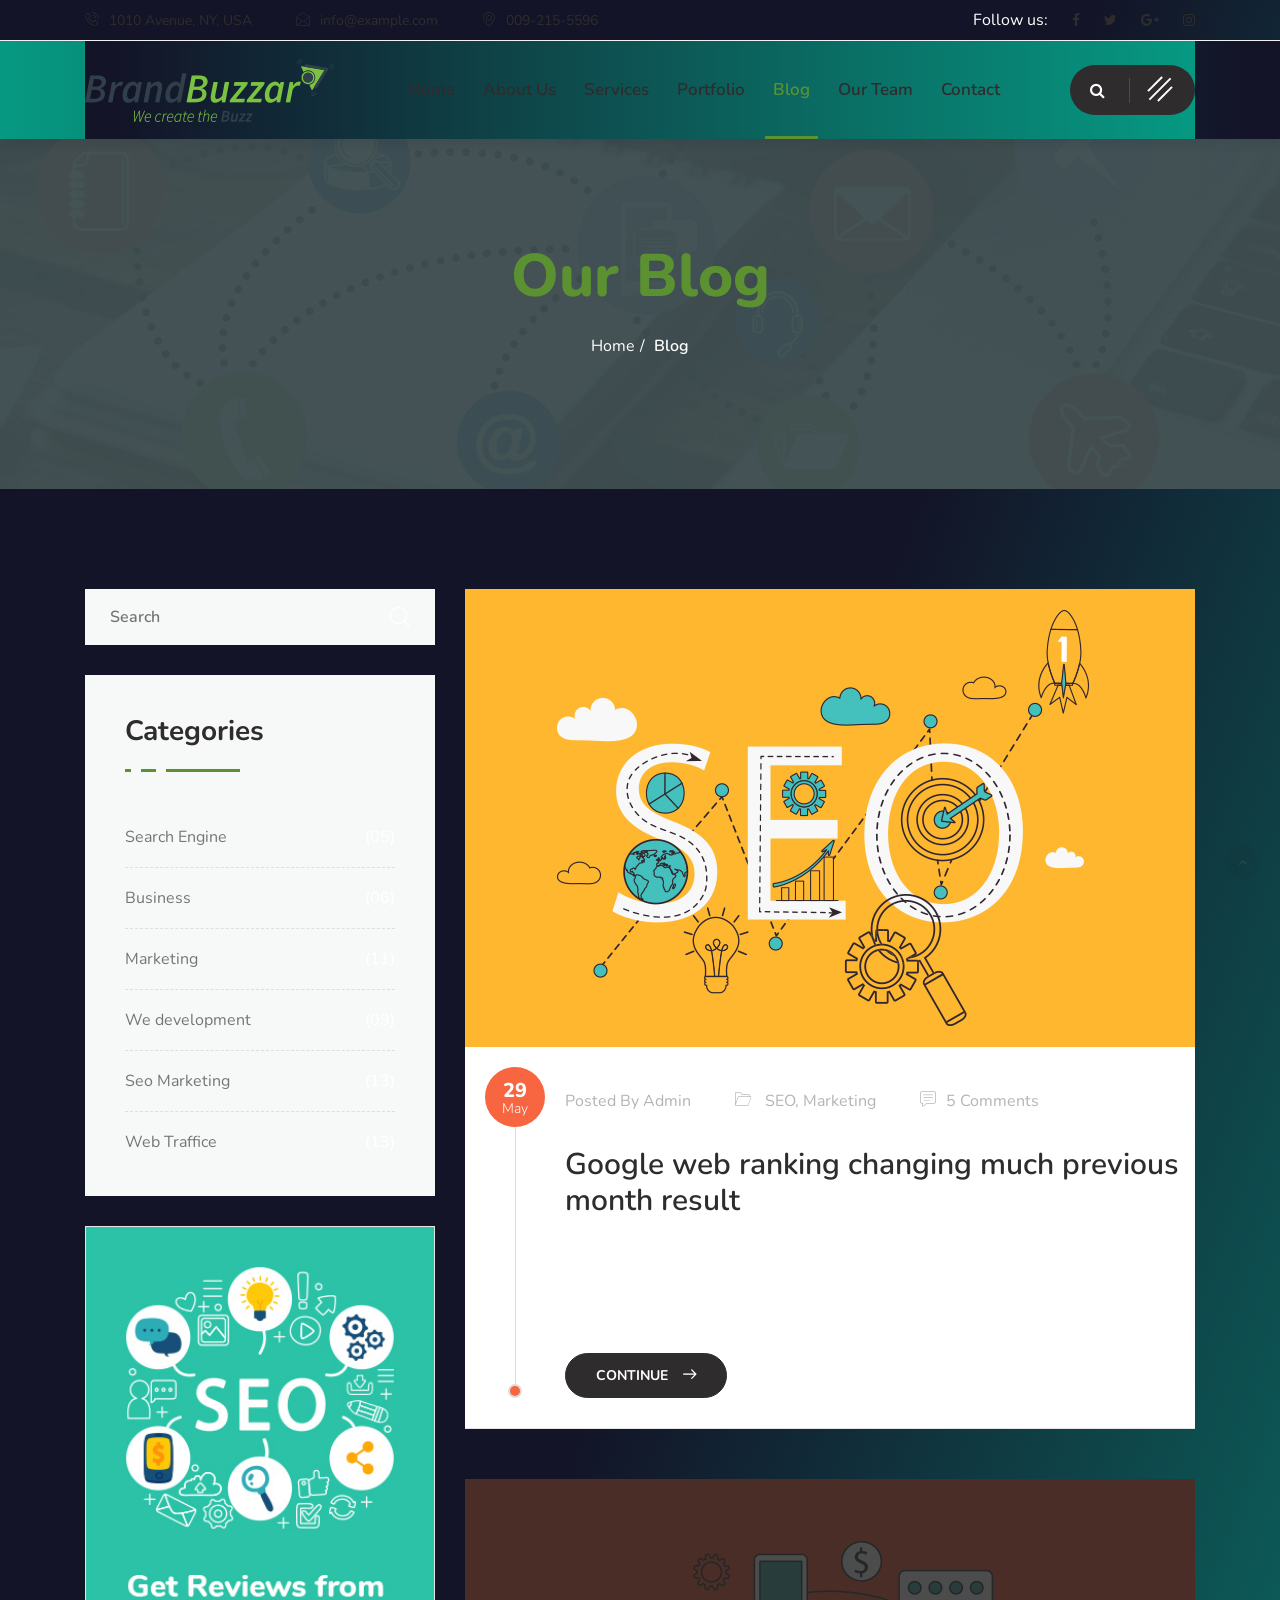
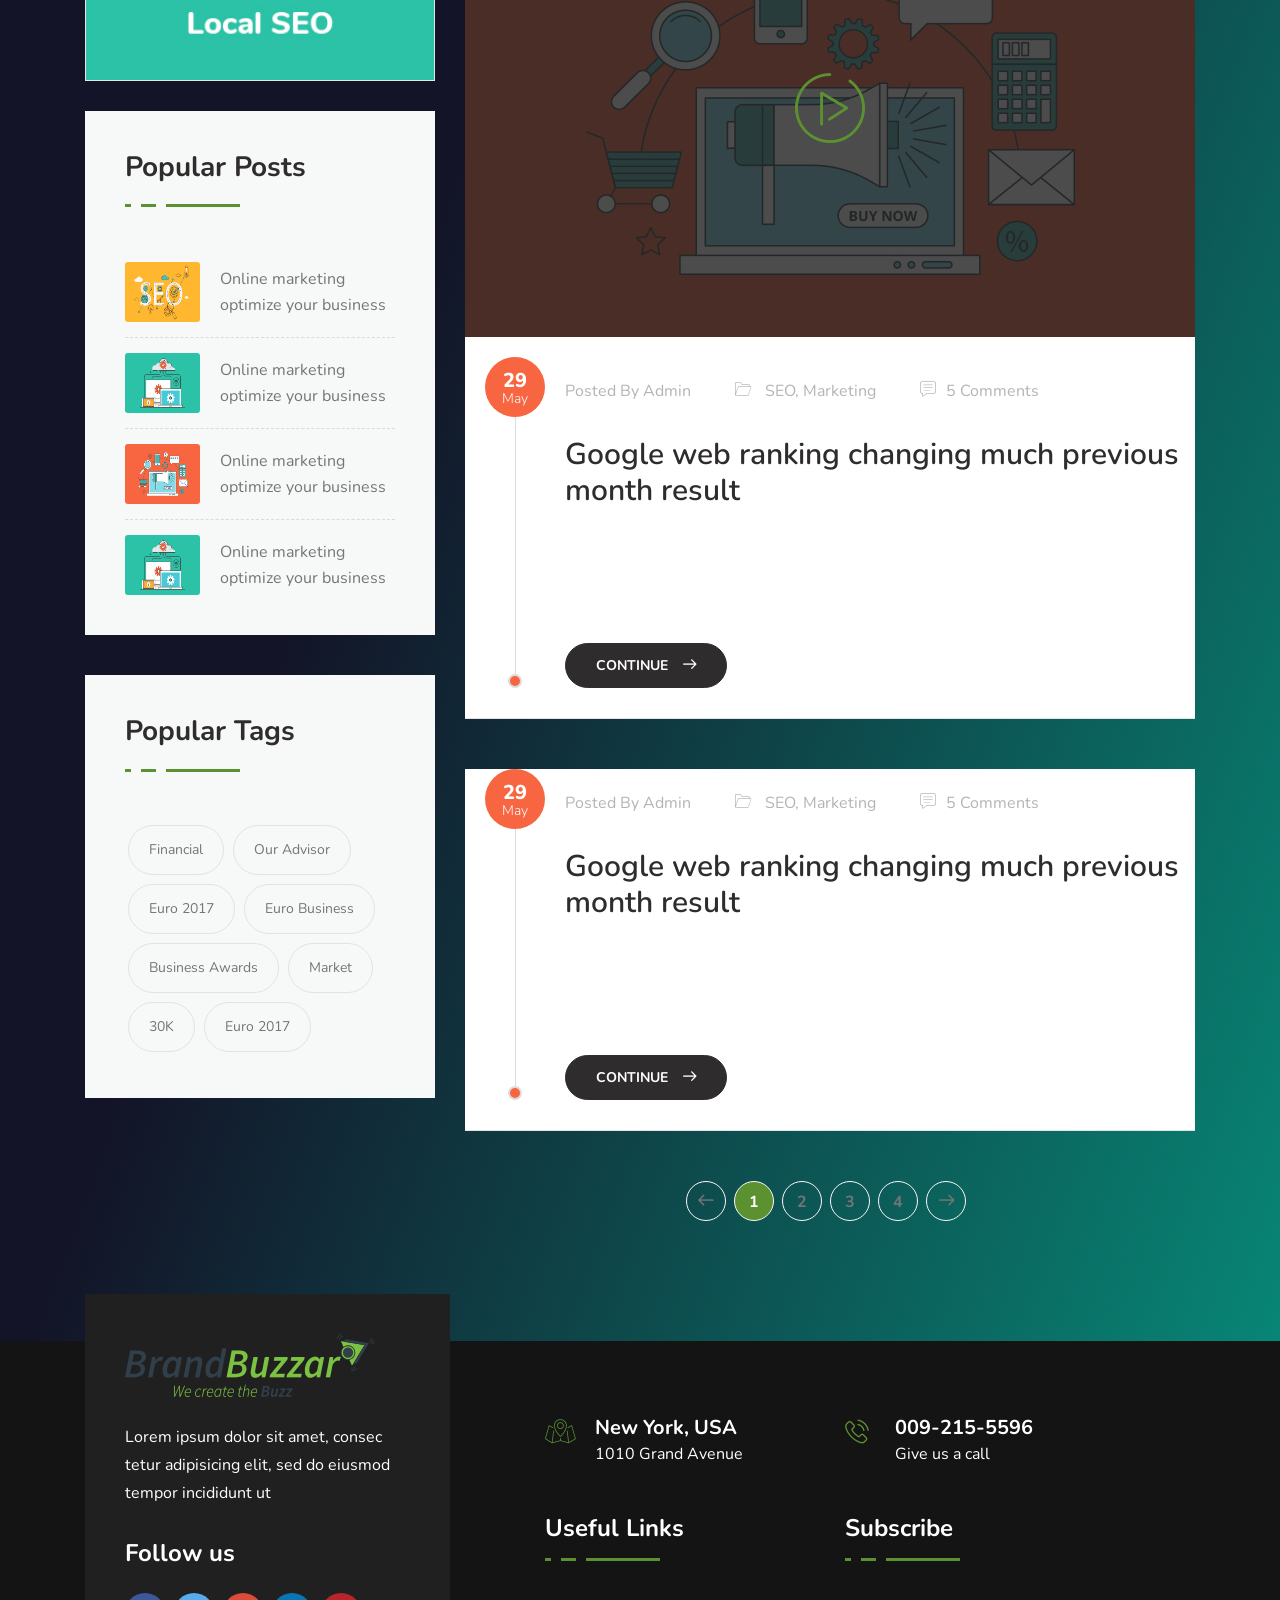
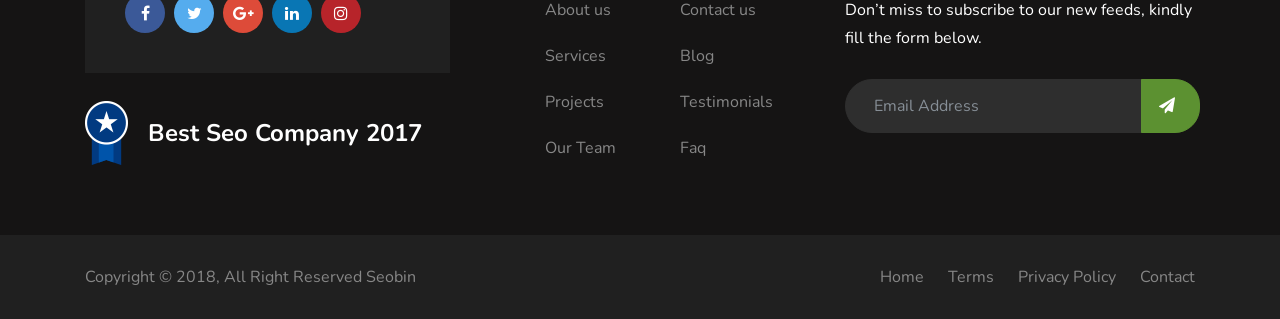
<file: news-left-sidebar.html>
<!doctype html>
<html lang="en">


<!-- Mirrored from demo.themewinter.com/html/seobin/news-left-sidebar.html by HTTrack Website Copier/3.x [XR&CO'2014], Fri, 06 Mar 2020 20:54:49 GMT -->
<head>
   <!-- Basic Page Needs =======================================-->
   <meta charset="utf-8">

   <!-- Mobile Specific Metas ========================== -->
   <meta http-equiv="X-UA-Compatible" content="IE=edge">
   <meta name="viewport" content="width=device-width, initial-scale=1, shrink-to-fit=no">

   <!-- Site Title -->
   <title>SeoBin - SEO, Social Media and Marketing HTML Template</title>

   <!-- CSS
      ==================================================== -->
   <!--Font Awesome -->
   <link rel="stylesheet" href="css/font-awesome.min.css" />

   <!--Animate CSS -->
   <link rel="stylesheet" href="css/animate.css" />

   <!-- Iconic Fonts -->
   <link rel="stylesheet" href="css/icofonts.css" />

   <!-- Bootstrap CSS -->
   <link rel="stylesheet" href="css/bootstrap.min.css">

   <!-- Owl Carousel -->
   <link rel="stylesheet" href="css/owlcarousel.min.css" />

   <!-- Video Popup -->
   <link rel="stylesheet" href="css/magnific-popup.css" />

   <!--Style CSS -->
   <link rel="stylesheet" href="css/style.css">

   <!--Responsive CSS -->
   <link rel="stylesheet" href="css/responsive.css">


   <!-- HTML5 shim and Respond.js IE8 support of HTML5 elements and media queries -->
   <!-- WARNING: Respond.js doesn't work if you view the page via file:// -->
   <!--[if lt IE 9]>
      <script src="https://oss.maxcdn.com/html5shiv/3.7.2/html5shiv.min.js"></script>
      <script src="https://oss.maxcdn.com/respond/1.4.2/respond.min.js"></script>
      <![endif]-->


</head>

<body>
   <div class="search-bar">
      <i class="fa fa-close"></i>
      <form class="search-bar-fixed" action="#">
         <input type="text" placeholder="search...">
         <button type="submit"><i class="fa fa-search"></i></button>
      </form>
   </div>
   <!--End Search bar -->

   <div class="offcanvas-menu">
      <div class="offcanvas-menu-overlay"></div>
      <div class="container">
         <div class="row">
            <div class="col-md-12">
               <div class="offcanvas-wrapper">
                  <div class="offcanvas-inner">
                     <a href="index.html" class="logo">
                        <img src="images/logo/logo.png" alt="">
                     </a>
                     <p>Start working with an company that can provide everything you need to generate awareness, drive traffic,
                        connect with customers, and increase sales montes, nascetur ridiculus mus</p>
                     <div class="row">
                        <div class="col-md-12">
                           <div class="contact-us">
                              <div class="contact-icon">
                                 <i class="icon icon-map2"></i>
                              </div>
                              <!-- End contact Icon -->
                              <div class="contact-info">
                                 <h3>New York, USA</h3>
                                 <p>1010 Grand Avenue</p>
                              </div>
                              <!-- End Contact Info -->
                           </div>
                           <!-- End Contact Us -->
                        </div>
                        <!-- End Col -->
                        <div class="col-md-12">
                           <div class="contact-us">
                              <div class="contact-icon">
                                 <i class="icon icon-phone3"></i>
                              </div>
                              <!-- End contact Icon -->
                              <div class="contact-info">
                                 <h3>009-215-5596</h3>
                                 <p>Give us a call</p>
                              </div>
                              <!-- End Contact Info -->
                           </div>
                           <!-- End Contact Us -->
                        </div>
                        <!-- End Col -->
                        <div class="col-md-12">
                           <div class="contact-us">
                              <div class="contact-icon">
                                 <i class="icon icon-envelope2"></i>
                              </div>
                              <!-- End contact Icon -->
                              <div class="contact-info">
                                 <h3>mail@example.com</h3>
                                 <p>24/7 online support</p>
                              </div>
                              <!-- End Contact Info -->
                           </div>
                           <!-- End Contact Us -->
                        </div>
                        <!-- End Col -->
                     </div>
                     <!-- End Contact Row -->
                     <div class="footer-social-link">
                        <ul>
                           <li><a href="#"><i class="fa fa-facebook"></i></a></li>
                           <li><a href="#"><i class="fa fa-twitter"></i></a></li>
                           <li><a href="#"><i class="fa fa-google-plus"></i></a></li>
                           <li><a href="#"><i class="fa fa-linkedin"></i></a></li>
                           <li><a href="#"><i class="fa fa-instagram"></i></a></li>
                        </ul>
                     </div>
                     <div class="menu-subscribe">
                        <h3>
                           Subscribe
                           <span class="noanimate-border"></span>
                        </h3>
                        <form action="#">
                           <div class="form-row">
                              <div class="col tw-footer-form">
                                 <input type="email" class="form-control" placeholder="Email Address">
                                 <button type="submit"><i class="fa fa-send"></i></button>
                              </div>
                           </div>
                        </form>
                     </div>
                  </div>
                  <!-- Offcanvas inner end -->
                  <button class="menu-close-btn"><i class="fa fa-close"></i></button>
               </div>
               <!-- Offcanvas wrapper end -->
            </div>
            <!-- Col End -->
         </div>
         <!-- Row End -->
      </div>
      <!-- Container End -->
   </div>
   <!-- Off canvas menu End -->

   <div class="tw-top-bar">
         <div class="container">
            <div class="row">
               <div class="col-md-8 text-left">
                  <div class="top-contact-info">
                     <span><i class="icon icon-phone3"></i>1010 Avenue, NY, USA</span>
                     <span><i class="icon icon-envelope"></i>info@example.com</span>
                     <span><i class="icon icon-map-marker2"></i>009-215-5596</span>
                  </div>
               </div>
               <!-- Col End -->
               <div class="col-md-4 ml-auto text-right">
                  <div class="top-social-links">
                     <span>Follow us:</span>
                     <a href="#"><i class="fa fa-facebook"></i></a>
                     <a href="#"><i class="fa fa-twitter"></i></a>
                     <a href="#"><i class="fa fa-google-plus"></i></a>
                     <a href="#"><i class="fa fa-instagram"></i></a>
                  </div>
               </div>
               <!-- Col End -->
            </div>
            <!-- Row End -->
         </div>
         <!-- Container End -->
      </div>
      <!-- Top Bar end -->

   <!-- header======================-->
   <header>
      <div class="tw-head">
         <div class="container">
            <nav class="navbar navbar-expand-lg navbar-light bg-white">
               <a class="navbar-brand tw-nav-brand" href="index.html">
                  <img src="images/logo/logo.png" alt="seobin">
               </a>
               <!-- End of Navbar Brand -->
               <button class="navbar-toggler" type="button" data-toggle="collapse" data-target="#navbarSupportedContent" aria-controls="navbarSupportedContent"
                  aria-expanded="false" aria-label="Toggle navigation">
                  <span class="navbar-toggler-icon"></span>
               </button>
               <!-- End of Navbar toggler -->
               <div class="collapse navbar-collapse justify-content-center" id="navbarSupportedContent">
                  <ul class="navbar-nav">
                     <li class="nav-item dropdown">
                        <a class="nav-link" href="index.html">
                           Home
                        </a>
                        
                        <!-- End of Dropdown menu -->
                     </li>
                     <li class="nav-item dropdown">
                        <a class="nav-link" href="about-us-2.html">
                           About Us
                        </a>
                        <!-- End of Dropdown menu -->
                     </li>
                     <!-- End Dropdown -->
                     <li class="nav-item dropdown">
                        <a class="nav-link" href="service.html">
                           Services
                        </a>
                        <!-- End of Dropdown menu -->
                     </li>
                     <!-- End Dropdown -->
                     <li class="nav-item dropdown">
                        <a class="nav-link" href="case-studies.html">
                           Portfolio
                        </a>
                        <!-- End of Dropdown menu -->
                     </li>
                     <!-- End Dropdown -->
                     <!-- End MegaMenu -->
                     <li class="nav-item dropdown active">
                        <a class="nav-link active" href="news-left-sidebar.html">
                           Blog
                        </a>
                     
                        <!-- End of Dropdown menu -->
                     </li>

                     <li class="nav-item dropdown">
                        <a class="nav-link" href="team.html">
                           Our Team
                        </a>
                        <!-- End of Our Team -->
                     </li>

                     <!-- End Dropdown -->
                     <li class="nav-item"><a class="nav-link" href="contact.html">Contact</a></li>
                  </ul>
                  <!-- End Navbar Nav -->
               </div>
               <!-- End of navbar collapse -->

               <div class="tw-off-search">
                  <div class="tw-search">
                     <i class="fa fa-search"></i>
                  </div>
                  <div class="tw-menu-bar">
                     <span></span>
                     <span></span>
                     <span></span>
                  </div>
               </div>
               <!-- End off canvas menu -->
            </nav>
            <!-- End of Nav -->
         </div>
         <!-- End of Container -->
      </div>
      <!-- End tw head -->
   </header>
   <!-- End of Header area=-->


   <div id="banner-area" class="banner-area" style="background-image:url(images/banner/banner5.jpg)">
      <div class="container">
         <div class="row">
            <div class="col-sm-12">
               <div class="banner-heading">
                  <h1 class="banner-title">Our Blog</h1>
                  <ol class="breadcrumb">
                     <li>Home</li>
                     <li><a href="#">Blog</a></li>
                  </ol>
               </div>
            </div>
            <!-- Col end -->
         </div>
         <!-- Row end -->
      </div>
      <!-- Container end -->
   </div>
   <!-- Banner area end -->


   <section id="main-container" class="main-container">
      <div class="container">
         <div class="row">

            <div class="col-lg-4 col-md-12">
               <div class="sidebar sidebar-left">
                  <div class="widget widget-search">
                     <div id="search" class="input-group">
                        <input class="form-control" placeholder="Search" type="search">
                        <span>
                                 <i class="icon icon-search"></i>
                              </span>
                     </div>
                     <!-- End Input Group -->
                  </div>
                  <!-- End Widget Search -->
                  <div class="widget widget-cat">
                     <h3 class="widget-title">Categories</h3>
                     <span class="animate-border border-offwhite tw-mt-20"></span>
                     <ul class="widget-list">
                        <li><a href="#">Search Engine</a>
                           <span class="posts-count">(05)</span>
                        </li>
                        <li><a href="#">Business</a>
                           <span class="posts-count">(06)</span>
                        </li>
                        <li><a href="#">Marketing</a>
                           <span class="posts-count">(11)</span>
                        </li>
                        <li><a href="#">We development</a>
                           <span class="posts-count">(09)</span>
                        </li>
                        <li><a href="#">Seo Marketing</a>
                           <span class="posts-count">(13)</span>
                        </li>
                        <li><a href="#">Web Traffice</a>
                           <span class="posts-count">(13)</span>
                        </li>
                     </ul>
                     <!-- End Widget List -->
                  </div>
                  <!-- Categories end -->
                  <div class="widget widget-adds">
                     <a href="#">
                        <img src="images/news/ad.jpg" alt="" class="img-fluid">
                     </a>
                  </div>
                  <!-- End Widget Adds -->
                  <div class="widget recent-posts">
                     <h3 class="widget-title">Popular Posts</h3>
                     <span class="animate-border border-offwhite tw-mt-20"></span>
                     <ul class="unstyled clearfix">
                        <li class="media">
                           <div class="media-left media-middle">
                              <img alt="img" src="images/news/post1.jpg">
                           </div>
                           <div class="media-body media-middle">
                              <h4 class="entry-title">
                                 <a href="news-single.html">Online marketing optimize your business</a>
                              </h4>
                           </div>
                           <div class="clearfix"></div>
                        </li>
                        <!-- 1st post end-->
                        <li class="media">
                           <div class="media-left media-middle">
                              <img alt="img" src="images/news/post3.jpg">
                           </div>
                           <div class="media-body media-middle">
                              <h4 class="entry-title">
                                 <a href="news-single.html">Online marketing optimize your business</a>
                              </h4>
                           </div>
                           <div class="clearfix"></div>
                        </li>
                        <!-- 2nd post end-->
                        <li class="media">
                           <div class="media-left media-middle">
                              <img alt="img" src="images/news/post2.jpg">
                           </div>
                           <div class="media-body media-middle">
                              <h4 class="entry-title">
                                 <a href="news-single.html">Online marketing optimize your business</a>
                              </h4>
                           </div>
                           <div class="clearfix"></div>
                        </li>
                        <!-- 3rd post end-->
                        <li class="media">
                           <div class="media-left media-middle">
                              <img alt="img" src="images/news/post3.jpg">
                           </div>
                           <div class="media-body media-middle">
                              <h4 class="entry-title">
                                 <a href="news-single.html">Online marketing optimize your business</a>
                              </h4>
                           </div>
                           <div class="clearfix"></div>
                        </li>
                        <!-- 4th post end-->
                     </ul>
                  </div>
                  <!-- Recent post end -->
                  <div class="widget widget-tags">
                     <h3 class="widget-title">Popular Tags</h3>
                     <span class="animate-border border-offwhite tw-mt-20"></span>
                     <ul class="unstyled clearfix">
                        <li><a href="#">Financial</a></li>
                        <li><a href="#">Our Advisor</a></li>
                        <li><a href="#">Euro 2017</a></li>
                        <li><a href="#">Euro Business</a></li>
                        <li><a href="#">Business Awards</a></li>
                        <li><a href="#">Market</a></li>
                        <li><a href="#">30K</a></li>
                        <li><a href="#">Euro 2017</a></li>
                     </ul>
                  </div>
                  <!-- Tags end -->
               </div>
               <!-- End Sidebar Right -->
            </div>
            <!-- Sidebar Col end -->


            <div class="col-lg-8 col-md-12">
               <article class="post tw-news-post">
                  <div class="post-media post-image">
                     <img src="images/news/post1.jpg" class="img-fluid" alt="">
                  </div>
                  <!-- End Post Media -->
                  <div class="post-body">
                     <div class="post-item-date">
                        <div class="post-date">
                           <span class="date">29</span>
                           <span class="month">May</span>
                        </div>
                     </div>
                     <!-- End Post Item Date -->
                     <div class="entry-header">
                        <div class="post-meta">
                           <span class="post-author">
                              Posted By<a href="#"> Admin</a>
                           </span>
                           <span class="post-cat">
                                    <i class="icon icon-folder"></i><a href="#"> SEO, Marketing</a>
                                 </span>
                           <span class="post-comment"><i class="icon icon-comment"></i>5 <a href="#" class="comments-link">Comments</a></span>
                        </div>
                        <h2 class="entry-title">
                           <a href="#">Google web ranking changing much previous month result</a>
                        </h2>
                        <!-- End Post Meta -->
                     </div>
                     <!-- header end -->
                     <div class="entry-content">
                        <p>
                           Financial engagements are typically multifaceted, solving for specific of digital marketing answer moving challenges while
                           buildings ongoing client capabilities. Into addition into defining new roles but helping develop
                           employees’ skills
                        </p>
                     </div>
                     <!-- End Entry Content -->
                     <div class="post-footer">
                        <a href="news-single.html" class="btn btn-dark">Continue <i class="icon icon-arrow-right"></i></a>
                     </div>
                     <!-- End Post Footer -->
                  </div>
                  <!-- End Post Body -->
               </article>
               <!-- 1st article end end -->
               <article class="post tw-news-post">
                  <div class="post-media post-video">
                     <img src="images/news/post2.jpg" class="img-fluid" alt="">
                     <a class="video-popup" href="http://www.youtube.com/watch?v=0O2aH4XLbto">
                        <div class="video-icon">
                           <i class="icon icon-play"></i>
                        </div>
                     </a>
                  </div>
                  <!-- End Post Media -->
                  <div class="post-body">
                     <div class="post-item-date">
                        <div class="post-date">
                           <span class="date">29</span>
                           <span class="month">May</span>
                        </div>
                     </div>
                     <!-- End Post Item Date -->
                     <div class="entry-header">
                        <div class="post-meta">
                           <span class="post-author">
                              Posted By<a href="#"> Admin</a>
                           </span>
                           <span class="post-cat">
                                    <i class="icon icon-folder"></i><a href="#"> SEO, Marketing</a>
                                 </span>
                           <span class="post-comment"><i class="icon icon-comment"></i>5 <a href="#" class="comments-link">Comments</a></span>
                        </div>
                        <h2 class="entry-title">
                           <a href="#">Google web ranking changing much previous month result</a>
                        </h2>
                        <!-- End Post Meta -->
                     </div>
                     <!-- header end -->
                     <div class="entry-content">
                        <p>
                           Financial engagements are typically multifaceted, solving for specific of digital marketing answer moving challenges while
                           buildings ongoing client capabilities. Into addition into defining new roles but helping develop
                           employees’ skills
                        </p>
                     </div>
                     <!-- End Entry Content -->
                     <div class="post-footer">
                        <a href="news-single.html" class="btn btn-dark">Continue <i class="icon icon-arrow-right"></i></a>
                     </div>
                     <!-- End Post Footer -->
                  </div>
                  <!-- End Post Body -->
               </article>
               <!-- 2nd article end end -->
               <article class="post tw-news-post">
                  <div class="post-body">
                     <div class="post-item-date">
                        <div class="post-date">
                           <span class="date">29</span>
                           <span class="month">May</span>
                        </div>
                     </div>
                     <!-- End Post Item Date -->
                     <div class="entry-header">
                        <div class="post-meta">
                           <span class="post-author">
                              Posted By<a href="#"> Admin</a>
                           </span>
                           <span class="post-cat">
                                    <i class="icon icon-folder"></i><a href="#"> SEO, Marketing</a>
                                 </span>
                           <span class="post-comment"><i class="icon icon-comment"></i>5 <a href="#" class="comments-link">Comments</a></span>
                        </div>
                        <h2 class="entry-title">
                           <a href="#">Google web ranking changing much previous month result</a>
                        </h2>
                        <!-- End Post Meta -->
                     </div>
                     <!-- header end -->
                     <div class="entry-content">
                        <p>
                           Financial engagements are typically multifaceted, solving for specific of digital marketing answer moving challenges while
                           buildings ongoing client capabilities. Into addition into defining new roles but helping develop
                           employees’ skills
                        </p>
                     </div>
                     <!-- End Entry Content -->
                     <div class="post-footer">
                        <a href="news-single.html" class="btn btn-dark">Continue <i class="icon icon-arrow-right"></i></a>
                     </div>
                     <!-- End Post Footer -->
                  </div>
                  <!-- End Post Body -->
               </article>
               <!-- 3rd article end end -->
               <div class="paging text-center">
                  <ul class="pagination justify-content-center">
                     <li><a href="#"><i class="icon icon-arrow-left"></i></a></li>
                     <li class="active"><a href="#">1</a></li>
                     <li><a href="#">2</a></li>
                     <li><a href="#">3</a></li>
                     <li><a href="#">4</a></li>
                     <li><a href="#"><i class="icon icon-arrow-right"></i></a></li>
                  </ul>
                  <!-- Pagination End -->
               </div>
               <!-- paging End -->
            </div>
            <!-- Content Col end -->

         </div>
         <!-- Main row end -->
      </div>
      <!-- Container end -->
   </section>
   <!-- Main container end -->



   <footer id="tw-footer" class="tw-footer">
      <div class="container">
         <div class="row">
            <div class="col-md-12 col-lg-4">
               <div class="tw-footer-info-box">
                  <a href="index.html" class="footer-logo">
                     <img src="images/footer_logo.png" alt="footer_logo" class="img-fluid">
                  </a>
                  <p class="footer-info-text">
                     Lorem ipsum dolor sit amet, consec tetur adipisicing elit, sed do eiusmod tempor incididunt ut
                  </p>
                  <div class="footer-social-link">
                     <h3>Follow us</h3>
                     <ul>
                        <li><a href="#"><i class="fa fa-facebook"></i></a></li>
                        <li><a href="#"><i class="fa fa-twitter"></i></a></li>
                        <li><a href="#"><i class="fa fa-google-plus"></i></a></li>
                        <li><a href="#"><i class="fa fa-linkedin"></i></a></li>
                        <li><a href="#"><i class="fa fa-instagram"></i></a></li>
                     </ul>
                  </div>
                  <!-- End Social link -->
               </div>
               <!-- End Footer info -->
               <div class="footer-awarad">
                  <img src="images/icon/best.png" alt="">
                  <p>Best Seo Company 2017</p>
               </div>
            </div>
            <!-- End Col -->
            <div class="col-md-12 col-lg-8">
               <div class="row">
                  <div class="col-md-6">
                     <div class="contact-us">
                        <div class="contact-icon">
                           <i class="icon icon-map2"></i>
                        </div>
                        <!-- End contact Icon -->
                        <div class="contact-info">
                           <h3>New York, USA</h3>
                           <p>1010 Grand Avenue</p>
                        </div>
                        <!-- End Contact Info -->
                     </div>
                     <!-- End Contact Us -->
                  </div>
                  <!-- End Col -->
                  <div class="col-md-6">
                     <div class="contact-us contact-us-last">
                        <div class="contact-icon">
                           <i class="icon icon-phone3"></i>
                        </div>
                        <!-- End contact Icon -->
                        <div class="contact-info">
                           <h3>009-215-5596</h3>
                           <p>Give us a call</p>
                        </div>
                        <!-- End Contact Info -->
                     </div>
                     <!-- End Contact Us -->
                  </div>
                  <!-- End Col -->
               </div>
               <!-- End Contact Row -->
               <div class="row">
                  <div class="col-md-12 col-lg-6">
                     <div class="footer-widget footer-left-widget">
                        <div class="section-heading">
                           <h3>Useful Links</h3>
                           <span class="animate-border border-black"></span>
                        </div>
                        <ul>
                           <li><a href="#">About us</a></li>
                           <li><a href="#">Services</a></li>
                           <li><a href="#">Projects</a></li>
                           <li><a href="#">Our Team</a></li>
                        </ul>
                        <ul>
                           <li><a href="#">Contact us</a></li>
                           <li><a href="#">Blog</a></li>
                           <li><a href="#">Testimonials</a></li>
                           <li><a href="#">Faq</a></li>
                        </ul>
                     </div>
                     <!-- End Footer Widget -->
                  </div>
                  <!-- End col -->
                  <div class="col-md-12 col-lg-6">
                     <div class="footer-widget">
                        <div class="section-heading">
                           <h3>Subscribe</h3>
                           <span class="animate-border border-black"></span>
                        </div>
                        <p>Don’t miss to subscribe to our new feeds, kindly fill the form below.</p>
                        <form action="#">
                           <div class="form-row">
                              <div class="col tw-footer-form">
                                 <input type="email" class="form-control" placeholder="Email Address">
                                 <button type="submit"><i class="fa fa-send"></i></button>
                              </div>
                           </div>
                        </form>
                        <!-- End form -->
                     </div>
                     <!-- End footer widget -->
                  </div>
                  <!-- End Col -->
               </div>
               <!-- End Row -->
            </div>
            <!-- End Col -->
         </div>
         <!-- End Widget Row -->
      </div>
      <!-- End Contact Container -->


      <div class="copyright">
         <div class="container">
            <div class="row">
               <div class="col-md-6">
                  <span>Copyright &copy; 2018, All Right Reserved Seobin</span>
               </div>
               <!-- End Col -->
               <div class="col-md-6">
                  <div class="copyright-menu">
                     <ul>
                        <li><a href="#">Home</a></li>
                        <li><a href="#">Terms</a></li>
                        <li><a href="#">Privacy Policy</a></li>
                        <li><a href="#">Contact</a></li>
                     </ul>
                  </div>
               </div>
               <!-- End col -->
            </div>
            <!-- End Row -->
         </div>
         <!-- End Copyright Container -->
      </div>
      <!-- End Copyright -->
      <!-- Back to top -->
      <div id="back-to-top" class="back-to-top">
         <button class="btn btn-dark" title="Back to Top">
            <i class="fa fa-angle-up"></i>
         </button>
      </div>
      <!-- End Back to top -->
   </footer>
   <!-- End Footer -->


   <!-- Javascripts File
      =============================================================================-->

   <!-- initialize jQuery Library -->
   <script src="js/jquery-2.0.0.min.js"></script>
   <!-- Popper JS -->
   <script src="js/popper.min.js"></script>
   <!-- Bootstrap jQuery -->
   <script src="js/bootstrap.min.js"></script>
   <!-- Owl Carousel -->
   <script src="js/owl-carousel.2.3.0.min.js"></script>
   <!-- Waypoint -->
   <script src="js/waypoints.min.js"></script>
   <!-- Counter Up -->
   <script src="js/jquery.counterup.min.js"></script>
   <!-- Video popUp -->
   <script src="js/jquery.magnific.popup.js"></script>
   <!-- WOW JS -->
   <script src="js/wow.min.js"></script>
   <!-- SmoothScroll -->
   <script src="js/smoothscroll.js"></script>
   <!-- Template Custom -->
   <script src="js/main.js"></script>
</body>


<!-- Mirrored from demo.themewinter.com/html/seobin/news-left-sidebar.html by HTTrack Website Copier/3.x [XR&CO'2014], Fri, 06 Mar 2020 20:54:49 GMT -->
</html>
</file>
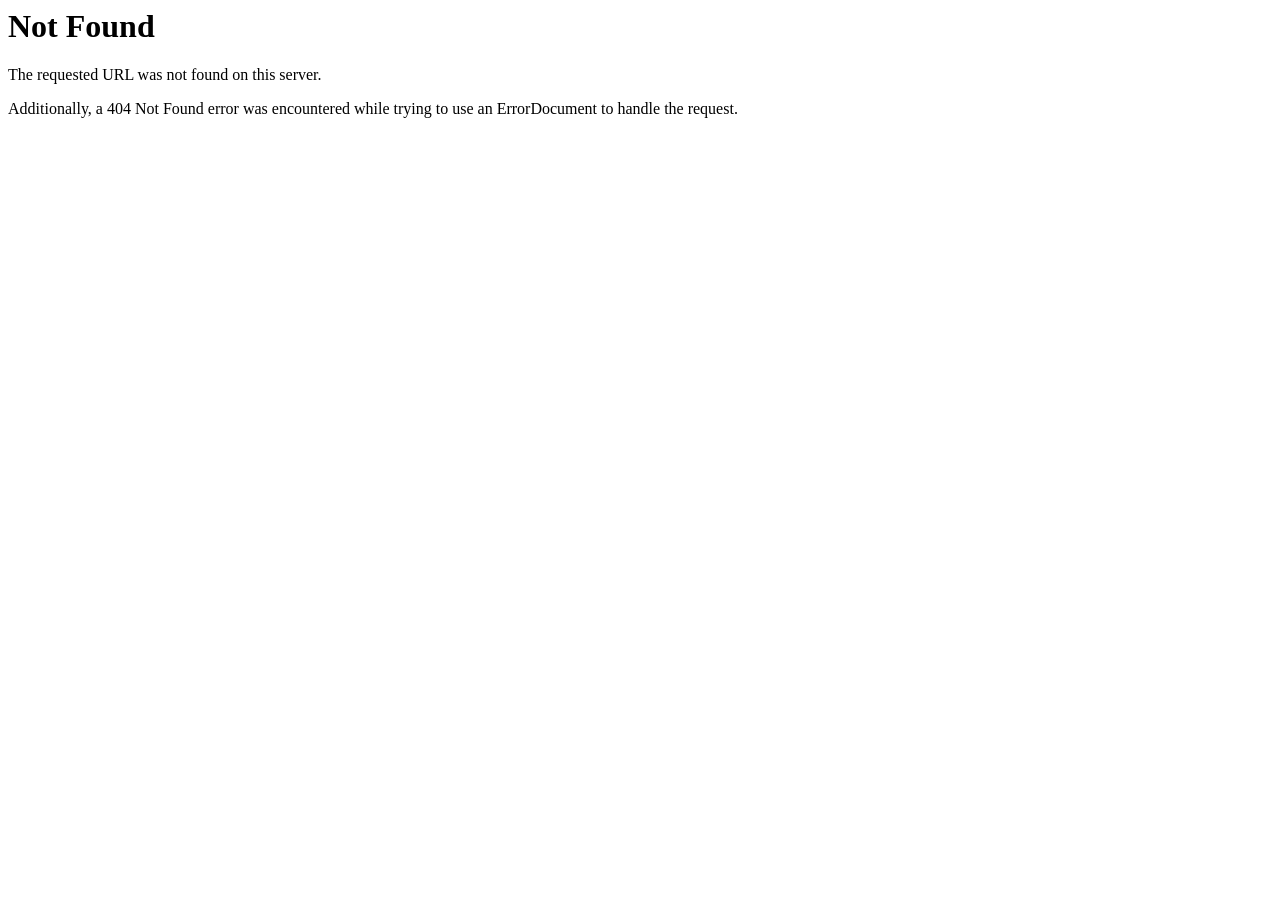
<file: css/owl.video.play.html>
<!DOCTYPE HTML PUBLIC "-//IETF//DTD HTML 2.0//EN">
<html><head>
<title>404 Not Found</title>
</head><body>
<h1>Not Found</h1>
<p>The requested URL was not found on this server.</p>
<p>Additionally, a 404 Not Found
error was encountered while trying to use an ErrorDocument to handle the request.</p>
</body></html>
</file>
<file: css/icofonts.css>
@font-face {
  font-family: 'iconfont';
  src:
    url('../fonts/icofonts/iconfont8b65.ttf?2p4rfb') format('truetype'),
    url('../fonts/icofonts/iconfont8b65.woff?2p4rfb') format('woff'),
    url('../fonts/icofonts/iconfont8b65.svg?2p4rfb#iconfont') format('svg');
  font-weight: normal;
  font-style: normal;
}
.icon {
 
  font-family: 'iconfont' !important;
  speak: none;
  font-style: normal;
  font-weight: normal;
  font-variant: normal;
  text-transform: none;
  line-height: 1;

  
  -webkit-font-smoothing: antialiased;
  -moz-osx-font-smoothing: grayscale;
}

.icon-deal:before {
  content: "\e924";
}
.icon-left-arrow2:before {
  content: "\e931";
}
.icon-quote2:before {
  content: "\e937";
}
.icon-right-arrow2:before {
  content: "\e938";
}
.icon-coins-2:before {
  content: "\e902";
}
.icon-commerce-2:before {
  content: "\e903";
}
.icon-monitor:before {
  content: "\e904";
}
.icon-graphic-3:before {
  content: "\e905";
}
.icon-business:before {
  content: "\e906";
}
.icon-graphic-2:before {
  content: "\e907";
}
.icon-commerce-1:before {
  content: "\e908";
}
.icon-hammer:before {
  content: "\e909";
}
.icon-graphic-1:before {
  content: "\e90a";
}
.icon-graphic:before {
  content: "\e90b";
}
.icon-justice-1:before {
  content: "\e90c";
}
.icon-line:before {
  content: "\e90d";
}
.icon-money-3:before {
  content: "\e90e";
}
.icon-chart:before {
  content: "\e90f";
}
.icon-commerce:before {
  content: "\e910";
}
.icon-agenda:before {
  content: "\e911";
}
.icon-money-2:before {
  content: "\e912";
}
.icon-justice:before {
  content: "\e913";
}
.icon-money-1:before {
  content: "\e914";
}
.icon-money:before {
  content: "\e915";
}
.icon-technology:before {
  content: "\e916";
}
.icon-coins-1:before {
  content: "\e917";
}
.icon-coins:before {
  content: "\e918";
}
.icon-left-arrow:before {
  content: "\e919";
}
.icon-bank:before {
  content: "\e91a";
}
.icon-calculator:before {
  content: "\e91b";
}
.icon-chart2:before {
  content: "\e91c";
}
.icon-chart22:before {
  content: "\e91d";
}
.icon-checked:before {
  content: "\e91e";
}
.icon-clock3:before {
  content: "\e91f";
}
.icon-comment:before {
  content: "\e920";
}
.icon-comments:before {
  content: "\e921";
}
.icon-consult:before {
  content: "\e922";
}
.icon-consut2:before {
  content: "\e923";
}
.icon-download:before {
  content: "\e925";
}
.icon-envelope:before {
  content: "\e926";
}
.icon-euro:before {
  content: "\e927";
}
.icon-folder:before {
  content: "\e928";
}
.icon-invest:before {
  content: "\e929";
}
.icon-loan:before {
  content: "\e92a";
}
.icon-map-marker2:before {
  content: "\e92b";
}
.icon-mutual-fund:before {
  content: "\e92c";
}
.icon-percent:before {
  content: "\e92d";
}
.icon-phone3:before {
  content: "\e92e";
}
.icon-pie-chart2:before {
  content: "\e92f";
}
.icon-play:before {
  content: "\e930";
}
.icon-savings:before {
  content: "\e932";
}
.icon-search:before {
  content: "\e933";
}
.icon-tag:before {
  content: "\e934";
}
.icon-tags:before {
  content: "\e935";
}
.icon-tax:before {
  content: "\e936";
}
.icon-vplay:before {
  content: "\e900";
}
.icon-newsletter:before {
  content: "\e901";
}
.icon-mobile2:before {
  content: "\e000";
}
.icon-laptop2:before {
  content: "\e001";
}
.icon-desktop2:before {
  content: "\e002";
}
.icon-tablet2:before {
  content: "\e003";
}
.icon-phone2:before {
  content: "\e004";
}
.icon-document:before {
  content: "\e005";
}
.icon-documents:before {
  content: "\e006";
}
.icon-search2:before {
  content: "\e007";
}
.icon-clipboard2:before {
  content: "\e008";
}
.icon-newspaper:before {
  content: "\e009";
}
.icon-notebook:before {
  content: "\e00a";
}
.icon-book-open:before {
  content: "\e00b";
}
.icon-browser:before {
  content: "\e00c";
}
.icon-calendar2:before {
  content: "\e00d";
}
.icon-presentation:before {
  content: "\e00e";
}
.icon-picture:before {
  content: "\e00f";
}
.icon-pictures:before {
  content: "\e010";
}
.icon-video:before {
  content: "\e011";
}
.icon-camera2:before {
  content: "\e012";
}
.icon-printer:before {
  content: "\e013";
}
.icon-toolbox:before {
  content: "\e014";
}
.icon-briefcase2:before {
  content: "\e015";
}
.icon-wallet:before {
  content: "\e016";
}
.icon-gift2:before {
  content: "\e017";
}
.icon-bargraph:before {
  content: "\e018";
}
.icon-grid:before {
  content: "\e019";
}
.icon-expand2:before {
  content: "\e01a";
}
.icon-focus:before {
  content: "\e01b";
}
.icon-edit2:before {
  content: "\e01c";
}
.icon-adjustments:before {
  content: "\e01d";
}
.icon-ribbon:before {
  content: "\e01e";
}
.icon-hourglass2:before {
  content: "\e01f";
}
.icon-lock2:before {
  content: "\e020";
}
.icon-megaphone:before {
  content: "\e021";
}
.icon-shield2:before {
  content: "\e022";
}
.icon-trophy2:before {
  content: "\e023";
}
.icon-flag2:before {
  content: "\e024";
}
.icon-map2:before {
  content: "\e025";
}
.icon-puzzle:before {
  content: "\e026";
}
.icon-basket:before {
  content: "\e027";
}
.icon-envelope2:before {
  content: "\e028";
}
.icon-streetsign:before {
  content: "\e029";
}
.icon-telescope:before {
  content: "\e02a";
}
.icon-gears2:before {
  content: "\e02b";
}
.icon-key2:before {
  content: "\e02c";
}
.icon-paperclip2:before {
  content: "\e02d";
}
.icon-attachment:before {
  content: "\e02e";
}
.icon-pricetags:before {
  content: "\e02f";
}
.icon-lightbulb:before {
  content: "\e030";
}
.icon-layers:before {
  content: "\e031";
}
.icon-pencil2:before {
  content: "\e032";
}
.icon-tools:before {
  content: "\e033";
}
.icon-tools-2:before {
  content: "\e034";
}
.icon-scissors2:before {
  content: "\e035";
}
.icon-paintbrush:before {
  content: "\e036";
}
.icon-magnifying-glass:before {
  content: "\e037";
}
.icon-circle-compass:before {
  content: "\e038";
}
.icon-linegraph:before {
  content: "\e039";
}
.icon-mic:before {
  content: "\e03a";
}
.icon-strategy:before {
  content: "\e03b";
}
.icon-beaker:before {
  content: "\e03c";
}
.icon-caution:before {
  content: "\e03d";
}
.icon-recycle2:before {
  content: "\e03e";
}
.icon-anchor2:before {
  content: "\e03f";
}
.icon-profile-male:before {
  content: "\e040";
}
.icon-profile-female:before {
  content: "\e041";
}
.icon-bike:before {
  content: "\e042";
}
.icon-wine:before {
  content: "\e043";
}
.icon-hotairballoon:before {
  content: "\e044";
}
.icon-globe2:before {
  content: "\e045";
}
.icon-genius:before {
  content: "\e046";
}
.icon-map-pin2:before {
  content: "\e047";
}
.icon-dial:before {
  content: "\e048";
}
.icon-chat:before {
  content: "\e049";
}
.icon-heart2:before {
  content: "\e04a";
}
.icon-cloud2:before {
  content: "\e04b";
}
.icon-upload2:before {
  content: "\e04c";
}
.icon-download2:before {
  content: "\e04d";
}
.icon-target:before {
  content: "\e04e";
}
.icon-hazardous:before {
  content: "\e04f";
}
.icon-piechart:before {
  content: "\e050";
}
.icon-speedometer:before {
  content: "\e051";
}
.icon-global:before {
  content: "\e052";
}
.icon-compass2:before {
  content: "\e053";
}
.icon-lifesaver:before {
  content: "\e054";
}
.icon-clock:before {
  content: "\e055";
}
.icon-aperture:before {
  content: "\e056";
}
.icon-quote:before {
  content: "\e057";
}
.icon-scope:before {
  content: "\e058";
}
.icon-alarmclock:before {
  content: "\e059";
}
.icon-refresh2:before {
  content: "\e05a";
}
.icon-happy:before {
  content: "\e05b";
}
.icon-sad:before {
  content: "\e05c";
}
.icon-facebook2:before {
  content: "\e05d";
}
.icon-twitter2:before {
  content: "\e05e";
}
.icon-googleplus:before {
  content: "\e05f";
}
.icon-rss2:before {
  content: "\e060";
}
.icon-tumblr2:before {
  content: "\e061";
}
.icon-linkedin2:before {
  content: "\e062";
}
.icon-dribbble2:before {
  content: "\e063";
}
.icon-home:before {
  content: "\e800";
}
.icon-apartment:before {
  content: "\e801";
}
.icon-pencil:before {
  content: "\e802";
}
.icon-magic-wand:before {
  content: "\e803";
}
.icon-drop:before {
  content: "\e804";
}
.icon-lighter:before {
  content: "\e805";
}
.icon-poop:before {
  content: "\e806";
}
.icon-sun:before {
  content: "\e807";
}
.icon-moon:before {
  content: "\e808";
}
.icon-cloud:before {
  content: "\e809";
}
.icon-cloud-upload:before {
  content: "\e80a";
}
.icon-cloud-download:before {
  content: "\e80b";
}
.icon-cloud-sync:before {
  content: "\e80c";
}
.icon-cloud-check:before {
  content: "\e80d";
}
.icon-database:before {
  content: "\e80e";
}
.icon-lock3:before {
  content: "\e80f";
}
.icon-cog2:before {
  content: "\e810";
}
.icon-trash2:before {
  content: "\e811";
}
.icon-dice:before {
  content: "\e812";
}
.icon-heart3:before {
  content: "\e813";
}
.icon-star2:before {
  content: "\e814";
}
.icon-star-half2:before {
  content: "\e815";
}
.icon-star-empty:before {
  content: "\e816";
}
.icon-flag3:before {
  content: "\e817";
}
.icon-envelope3:before {
  content: "\e818";
}
.icon-paperclip:before {
  content: "\e819";
}
.icon-inbox:before {
  content: "\e81a";
}
.icon-eye:before {
  content: "\e81b";
}
.icon-printer2:before {
  content: "\e81c";
}
.icon-file-empty:before {
  content: "\e81d";
}
.icon-file-add:before {
  content: "\e81e";
}
.icon-enter:before {
  content: "\e81f";
}
.icon-exit:before {
  content: "\e820";
}
.icon-graduation-hat:before {
  content: "\e821";
}
.icon-license:before {
  content: "\e822";
}
.icon-music-note:before {
  content: "\e823";
}
.icon-film-play:before {
  content: "\e824";
}
.icon-camera-video:before {
  content: "\e825";
}
.icon-camera:before {
  content: "\e826";
}
.icon-picture2:before {
  content: "\e827";
}
.icon-book:before {
  content: "\e828";
}
.icon-bookmark:before {
  content: "\e829";
}
.icon-user2:before {
  content: "\e82a";
}
.icon-users:before {
  content: "\e82b";
}
.icon-shirt:before {
  content: "\e82c";
}
.icon-store:before {
  content: "\e82d";
}
.icon-cart:before {
  content: "\e82e";
}
.icon-tag2:before {
  content: "\e82f";
}
.icon-phone-handset:before {
  content: "\e830";
}
.icon-phone:before {
  content: "\e831";
}
.icon-pushpin:before {
  content: "\e832";
}
.icon-map-marker:before {
  content: "\e833";
}
.icon-map:before {
  content: "\e834";
}
.icon-location:before {
  content: "\e835";
}
.icon-calendar-full:before {
  content: "\e836";
}
.icon-keyboard:before {
  content: "\e837";
}
.icon-spell-check:before {
  content: "\e838";
}
.icon-screen:before {
  content: "\e839";
}
.icon-smartphone:before {
  content: "\e83a";
}
.icon-tablet:before {
  content: "\e83b";
}
.icon-laptop:before {
  content: "\e83c";
}
.icon-laptop-phone:before {
  content: "\e83d";
}
.icon-power-switch:before {
  content: "\e83e";
}
.icon-bubble:before {
  content: "\e83f";
}
.icon-heart-pulse:before {
  content: "\e840";
}
.icon-construction:before {
  content: "\e841";
}
.icon-pie-chart:before {
  content: "\e842";
}
.icon-chart-bars:before {
  content: "\e843";
}
.icon-gift:before {
  content: "\e844";
}
.icon-diamond2:before {
  content: "\e845";
}
.icon-dinner:before {
  content: "\e847";
}
.icon-coffee-cup:before {
  content: "\e848";
}
.icon-leaf:before {
  content: "\e849";
}
.icon-paw:before {
  content: "\e84a";
}
.icon-rocket:before {
  content: "\e84b";
}
.icon-briefcase:before {
  content: "\e84c";
}
.icon-bus2:before {
  content: "\e84d";
}
.icon-car2:before {
  content: "\e84e";
}
.icon-train:before {
  content: "\e84f";
}
.icon-bicycle2:before {
  content: "\e850";
}
.icon-wheelchair:before {
  content: "\e851";
}
.icon-select:before {
  content: "\e852";
}
.icon-earth:before {
  content: "\e853";
}
.icon-smile:before {
  content: "\e854";
}
.icon-sad2:before {
  content: "\e855";
}
.icon-neutral:before {
  content: "\e856";
}
.icon-mustache:before {
  content: "\e857";
}
.icon-alarm:before {
  content: "\e858";
}
.icon-bullhorn:before {
  content: "\e859";
}
.icon-volume-high:before {
  content: "\e85a";
}
.icon-volume-medium:before {
  content: "\e85b";
}
.icon-volume-low:before {
  content: "\e85c";
}
.icon-volume:before {
  content: "\e85d";
}
.icon-mic2:before {
  content: "\e85e";
}
.icon-hourglass:before {
  content: "\e85f";
}
.icon-undo:before {
  content: "\e860";
}
.icon-redo:before {
  content: "\e861";
}
.icon-sync:before {
  content: "\e862";
}
.icon-history:before {
  content: "\e863";
}
.icon-clock2:before {
  content: "\e864";
}
.icon-download3:before {
  content: "\e865";
}
.icon-upload:before {
  content: "\e866";
}
.icon-enter-down:before {
  content: "\e867";
}
.icon-exit-up:before {
  content: "\e868";
}
.icon-bug:before {
  content: "\e869";
}
.icon-code2:before {
  content: "\e86a";
}
.icon-link:before {
  content: "\e86b";
}
.icon-unlink:before {
  content: "\e86c";
}
.icon-thumbs-up:before {
  content: "\e86d";
}
.icon-thumbs-down:before {
  content: "\e86e";
}
.icon-magnifier:before {
  content: "\e86f";
}
.icon-cross:before {
  content: "\e870";
}
.icon-menu:before {
  content: "\e871";
}
.icon-list:before {
  content: "\e872";
}
.icon-chevron-up:before {
  content: "\e873";
}
.icon-chevron-down:before {
  content: "\e874";
}
.icon-chevron-left:before {
  content: "\e875";
}
.icon-chevron-right:before {
  content: "\e876";
}
.icon-arrow-up:before {
  content: "\e877";
}
.icon-arrow-down:before {
  content: "\e878";
}
.icon-arrow-left:before {
  content: "\e879";
}
.icon-arrow-right:before {
  content: "\e87a";
}
.icon-move:before {
  content: "\e87b";
}
.icon-warning:before {
  content: "\e87c";
}
.icon-question-circle:before {
  content: "\e87d";
}
.icon-menu-circle:before {
  content: "\e87e";
}
.icon-checkmark-circle:before {
  content: "\e87f";
}
.icon-cross-circle:before {
  content: "\e880";
}
.icon-plus-circle:before {
  content: "\e881";
}
.icon-circle-minus:before {
  content: "\e882";
}
.icon-arrow-up-circle:before {
  content: "\e883";
}
.icon-arrow-down-circle:before {
  content: "\e884";
}
.icon-arrow-left-circle:before {
  content: "\e885";
}
.icon-arrow-right-circle:before {
  content: "\e886";
}
.icon-chevron-up-circle:before {
  content: "\e887";
}
.icon-chevron-down-circle:before {
  content: "\e888";
}
.icon-chevron-left-circle:before {
  content: "\e889";
}
.icon-chevron-right-circle:before {
  content: "\e88a";
}
.icon-crop:before {
  content: "\e88b";
}
.icon-frame-expand:before {
  content: "\e88c";
}
.icon-frame-contract:before {
  content: "\e88d";
}
.icon-layers2:before {
  content: "\e88e";
}
.icon-funnel:before {
  content: "\e88f";
}
.icon-text-format:before {
  content: "\e890";
}
.icon-text-size:before {
  content: "\e892";
}
.icon-bold:before {
  content: "\e893";
}
.icon-italic:before {
  content: "\e894";
}
.icon-underline:before {
  content: "\e895";
}
.icon-strikethrough:before {
  content: "\e896";
}
.icon-highlight:before {
  content: "\e897";
}
.icon-text-align-left:before {
  content: "\e898";
}
.icon-text-align-center:before {
  content: "\e899";
}
.icon-text-align-right:before {
  content: "\e89a";
}
.icon-text-align-justify:before {
  content: "\e89b";
}
.icon-line-spacing:before {
  content: "\e89c";
}
.icon-indent-increase:before {
  content: "\e89d";
}
.icon-indent-decrease:before {
  content: "\e89e";
}
.icon-page-break:before {
  content: "\e8a2";
}
.icon-hand:before {
  content: "\e8a5";
}
.icon-pointer-up:before {
  content: "\e8a6";
}
.icon-pointer-right:before {
  content: "\e8a7";
}
.icon-pointer-down:before {
  content: "\e8a8";
}
.icon-pointer-left:before {
  content: "\e8a9";
}
</file>
<file: css/style.css>
@import url("https://fonts.googleapis.com/css?family=Nunito:200,200i,300,300i,400,400i,600,600i,700,700i,800,800i,900,900i");
.animate-border {
  position: relative;
  display: block;
  width: 115px;
  height: 3px;
  background: #5c9131;
}

.animate-border:after {
  position: absolute;
  content: "";
  width: 35px;
  height: 3px;
  left: 0;
  bottom: 0;
  border-left: 10px solid #fff;
  border-right: 10px solid #fff;
  -webkit-animation: animborder 2s linear infinite;
  animation: animborder 2s linear infinite;
}

@-webkit-keyframes animborder {
  0% {
    -webkit-transform: translateX(0px);
    transform: translateX(0px);
  }
  100% {
    -webkit-transform: translateX(113px);
    transform: translateX(113px);
  }
}

@keyframes animborder {
  0% {
    -webkit-transform: translateX(0px);
    transform: translateX(0px);
  }
  100% {
    -webkit-transform: translateX(113px);
    transform: translateX(113px);
  }
}

.animate-border.border-white:after {
  border-color: #fff;
}

.animate-border.border-yellow:after {
  border-color: #F5B02E;
}

.animate-border.border-orange:after {
  border-right-color: #5c9131;
  border-left-color: #5c9131;
}

.animate-border.border-ash:after {
  border-right-color: #EEF0EF;
  border-left-color: #EEF0EF;
}

.animate-border.border-offwhite:after {
  border-right-color: #F7F9F8;
  border-left-color: #F7F9F8;
}

@keyframes primary-short {
  0% {
    width: 15%;
  }
  50% {
    width: 90%;
  }
  100% {
    width: 10%;
  }
}

@keyframes primary-long {
  0% {
    width: 80%;
  }
  50% {
    width: 0%;
  }
  100% {
    width: 80%;
  }
}


body {
  background: linear-gradient(to bottom right, #131428 43%, #069982 100%);
  color: #ffffff;
  -webkit-font-smoothing: antialiased;
  -moz-osx-font-smoothing: grayscale;
  overflow-x: hidden;
  font-family: 'Nunito', sans-serif;
  font-size: 16px;
  line-height: 28px;
}

p {
  font-family: 'Nunito', sans-serif;
  font-size: 16px;
  line-height: 28px;
}

h1,
h2,
h3,
h4,
h5,
h6 {
  color: #c57000;
}

h1,
h2 {
  font-weight: 800;
}

h3,
h4,
h5,
h6 {
  font-weight: 700;
}

h1 {
  font-size: 60px;
}

h4 {
  font-size: 18px;
}


html {
  overflow-x: hidden !important;
}

a {
  text-decoration: none;
  outline: 0 solid;
}

a:active, a:focus, a:hover, a:visited {
  text-decoration: none;
  outline: 0 solid;
}

a:hover {
  color: #5c9131;
}

button:focus,
.btn:focus {
  outline: 0 solid;
  -webkit-box-shadow: none;
  box-shadow: none;
}

button:hover {
  cursor: pointer;
}

.tw-readmore {
  color: #5c9131;
  font-weight: 800;
  display: inline-block;
}

.tw-readmore:hover {
  color: #5c9131;
}

.tw-readmore i {
  padding-left: 5px;
}


.tw-mt-140 {
  margin-top: 140px !important;
}

.tw-mt-80 {
  margin-top: 80px !important;
}

.tw-mt-70 {
  margin-top: 70px !important;
}

.tw-mt-65 {
  margin-top: 65px !important;
}

.tw-mt-60 {
  margin-top: 60px !important;
}

.tw-mt-40 {
  margin-top: 40px !important;
}

.tw-mt-30 {
  margin-top: 30px !important;
}

.tw-mt-20 {
  margin-top: 20px !important;
}

.tw-mt-15 {
  margin-top: 15px !important;
}


.tw-mb-165 {
  margin-bottom: 165px;
}

.tw-mb-105 {
  margin-bottom: 105px;
}

.tw-mb-80 {
  margin-bottom: 80px;
}

.tw-mb-70 {
  margin-bottom: 70px;
}

.tw-mb-65 {
  margin-bottom: 65px;
}

.tw-mb-60 {
  margin-bottom: 60px;
}

.tw-mb-40 {
  margin-bottom: 40px;
}

.tw-mb-35 {
  margin-bottom: 35px;
}

.tw-mb-30 {
  margin-bottom: 30px;
}


.bg-white {
  background: linear-gradient(to right, #131428 3%, #069982 100%)   !important;
}

.bg-green {
  background: #32CC73 !important;
}

.bg-orange {
  background: #5c9131 !important;
}

.bg-blue {
  background: #478FFF !important;
}

.bg-yellow {
  background: #FFB72F !important;
}

.bg-ash {
  background: #EEF0EF !important;
}

.bg-offwhite {
  background: #F7F9F8 !important;
}

.bg-shrock {
  background: #2BC2A7 !important;
}

.bg-darkBlue {
  background: #2f57c9 !important;
}

.bg-pink {
  background: #f6576e !important;
}

.bg-violet {
  background: #BA01FF !important;
}


.bg-overlay {
  position: relative;
}

.bg-overlay .container {
  position: relative;
  z-index: 1;
}

.bg-overlay:after {
  background-color: rgba(32, 32, 32, 0.8);
  z-index: 0;
  position: absolute;
  content: '';
  width: 100%;
  height: 100%;
  top: 0;
  left: 0;
}


.form-control:focus {
  -webkit-box-shadow: none;
  box-shadow: none;
}

.form-control::-webkit-input-placeholder, .form-control::-moz-placeholder, .form-control:-ms-input-placeholder, .form-control:-moz-placeholder {
  color: #b2b2b2;
  font-size: 15px;
}


section {
  padding: 100px 0;
  position: relative;
}


.section-heading {
  margin-bottom: 80px;
}

.section-heading h2 {
  color: #000000;
  font-size: 44px;
}

.section-heading h2 small {
  color: #b4b4b4;
  font-size: 14px;
  letter-spacing: 1.4px;
  text-transform: uppercase;
  font-weight: 400;
  display: block;
  margin-bottom: 14px;
}

.section-heading h2 span {
  color: #5c9131;
}

.section-heading.light h2 {
  font-weight: 600;
}

.section-heading.white h2 {
  color: #fff;
}

.section-heading.white h2 small {
  color: #fff;
}


.section-title {
  color: #2f2c2c;
  font-size: 44px;
}


.column-title {
  font-size: 36px;
  display: block;
}

.column-title small {
  font-size: 14px;
  text-transform: uppercase;
  color: #b4b4b4;
  margin-bottom: 20px;
  display: block;
}

.column-title span {
  color: #5c9131;
}

.column-title.light {
  font-weight: 600;
  margin-bottom: 20px;
}


.animate-border {
  position: relative;
  display: block;
  width: 115px;
  height: 3px;
  background: #5c9131;
}

.animate-border:after {
  position: absolute;
  content: "";
  width: 35px;
  height: 3px;
  left: 5%;
  bottom: 0;
  border-left: 10px solid #fff;
  border-right: 10px solid #fff;
}

.animate-border.border-white:after {
  border-color: #fff;
}

.animate-border.border-yellow:after {
  border-color: #F5B02E;
}

.animate-border.border-orange:after {
  border-right-color: #5c9131;
  border-left-color: #5c9131;
}

.animate-border.border-ash:after {
  border-right-color: #EEF0EF;
  border-left-color: #EEF0EF;
}

.animate-border.border-offwhite:after {
  border-right-color: #F7F9F8;
  border-left-color: #F7F9F8;
}

.animate-border.border-black:after {
  border-right-color: #151414;
  border-left-color: #151414;
}

.animate-border.border-green:after {
  border-right-color: #28BBA1;
  border-left-color: #28BBA1;
}

@-webkit-keyframes animborder {
  0% {
    -webkit-transform: translateX(0px);
    transform: translateX(0px);
  }
  100% {
    -webkit-transform: translateX(113px);
    transform: translateX(113px);
  }
}

@keyframes animborder {
  0% {
    -webkit-transform: translateX(0px);
    transform: translateX(0px);
  }
  100% {
    -webkit-transform: translateX(113px);
    transform: translateX(113px);
  }
}


@-webkit-keyframes primary-short {
  0% {
    width: 15%;
  }
  50% {
    width: 90%;
  }
  100% {
    width: 10%;
  }
}

@keyframes primary-short {
  0% {
    width: 15%;
  }
  50% {
    width: 90%;
  }
  100% {
    width: 10%;
  }
}

@-webkit-keyframes primary-long {
  0% {
    width: 80%;
  }
  50% {
    width: 0%;
  }
  100% {
    width: 80%;
  }
}

@keyframes primary-long {
  0% {
    width: 80%;
  }
  50% {
    width: 0%;
  }
  100% {
    width: 80%;
  }
}


.bottom-border {
  width: 50px;
  height: 3px;
  display: block;
  position: relative;
}

.bottom-border:before {
  position: absolute;
  top: 0;
  left: 0;
  width: 15%;
  height: 100%;
  content: "";
  background-color: #5c9131;
}

.bottom-border:after {
  width: 80%;
  height: 100%;
  top: 0;
  right: 0;
  content: "";
  position: absolute;
  background-color: #5c9131;
}

.bottom-border.bottom-border-green:before, .bottom-border.bottom-border-green:after {
  background-color: #32CC73;
}

.bottom-border.bottom-border-yellow:before, .bottom-border.bottom-border-yellow:after {
  background-color: #FFB72F;
}


.text-orange {
  color: #5c9131 !important;
}

.text-shamrock {
  color: #2BC2A7 !important;
}

.text-yellow {
  color: #FFB72F !important;
}

.text-black {
  color: #2f2c2c !important;
}


.font-bold {
  font-weight: 700;
}

.font-extrabold {
  font-weight: 800;
}


.no-padding {
  padding: 0;
}


.btn {
  font-size: 14px;
  color: #fff;
  text-transform: uppercase;
  font-weight: 700;
  padding: 16px 36px;
  border-radius: 50px;
  -webkit-transition: all 0.3s linear 0s;
  -o-transition: all 0.3s linear 0s;
  transition: all 0.3s linear 0s;
  position: relative;
  z-index: 99;
}

.btn-lg {
  padding: 16px 45px;
}

.btn-primary {
  border: 1px solid #000000;
  background: #5c9131 ;
}

.btn-primary:hover {
  background: #2e2c2d;
  border-color: #2e2c2d;
}

.btn-secondary {
  background-color: #FFB72F;
  border-color: #FFB72F;
}

.btn-secondary:hover {
  background: #2e2c2d;
  border-color: #2e2c2d;
}

.btn-dark {
  background: #2E2C2D;
  border-color: #2E2C2D;
}

.btn-dark:hover {
  background: #FFB72F;
  border-color: #FFB72F;
}

.btn-white {
  background-color: #fff;
  border-color: #fff;
}

.btn-white:hover {
  background-color: #fff;
  border-color: #fff;
}

.owl-carousel {
  z-index: auto;
}

.owl-carousel img {
  width: auto !important;
}


.carousel-black-dots .owl-dots button.owl-dot {
  background: #92908E !important;
}

.carousel-black-dots .owl-dots button.owl-dot.active {
  background: #362F2D !important;
}


.no-border {
  border: none !important;
}


.testimonial-bg {
  position: absolute;
  bottom: 40px;
  left: 60px;
  width: 72px;
  height: 65px;
  border-radius: 8px;
  display: table;
}

.testimonial-bg-orange {
  background-color: #5c9131;
}

.testimonial-bg-orange:after {
  border-color: #5c9131 transparent transparent #5c9131;
}

.testimonial-bg-green {
  background-color: #32CC73;
}

.testimonial-bg-green:after {
  border-color: #32CC73 transparent transparent #32CC73;
}

.testimonial-bg-yellow {
  background-color: #FFB72F;
}

.testimonial-bg-yellow:after {
  border-color: #FFB72F transparent transparent #FFB72F;
}

.testimonial-icon {
  display: table-cell;
  vertical-align: middle;
}

.testimonial-icon img {
  display: block;
  margin: 0 auto;
}


.tw-header {
  background: #fff;
  -webkit-box-shadow: 0px 7px 8px 0px rgba(0, 0, 0, 0.06);
  box-shadow: 0px 7px 8px 0px rgba(0, 0, 0, 0.06);
  position: relative;
  z-index: 2;
}

.tw-head {
  background: linear-gradient(to left, #131428 3%, #069982 100%);
  -webkit-box-shadow: 0 7px 8px 0px rgba(0, 0, 0, 0.06);
  box-shadow: 0 7px 8px 0px rgba(0, 0, 0, 0.06);
  position: relative;
  z-index: 2;
}

.navbar {
  padding: 0;
}

ul.navbar-nav li.nav-item > a {
  padding: 35px 0;
}

nav.navbar {
  position: relative;
  z-index: 1;
  padding: 0;
}

.tw-nav-brand {
  position: relative;
  z-index: 2;
}

.navbar-light .navbar-toggler-icon {
  background-image: url("data:image/svg+xml;charset=utf8,%3Csvg viewBox='0 0 32 32' xmlns='http://www.w3.org/2000/svg'%3E%3Cpath stroke='rgba(255,255,255, .9)' stroke-width='2' stroke-linecap='round' stroke-miterlimit='10' d='M4 8h24M4 16h24M4 24h24'/%3E%3C/svg%3E");
}

.navbar-light .navbar-toggler {
  border-color: #5c9131;
  background-color: #5c9131;
}

.navbar-light .navbar-toggler:hover {
  cursor: pointer;
}

ul.navbar-nav li {
  margin: 0 0;
}

ul.navbar-nav a {
  display: block;
  position: relative;
  border-radius: 50px;
}

ul.navbar-nav > li.nav-item.active > a {
  color: #5c9131 !important;
}

ul.navbar-nav > li.nav-item.active > a:after {
  opacity: 1;
  position: absolute;
  left: 0;
  bottom: 0;
  width: 100%;
  height: 3px;
  content: "";
  background: #5c9131;
  -webkit-transition: all 0.3s;
  -o-transition: all 0.3s;
  transition: all 0.3s;
  opacity: 1;
  visibility: visible;
}

ul.navbar-nav > li.nav-item.active:hover > a {
  color: #5c9131;
}

ul.navbar-nav > li.nav-item:hover > a:after {
  width: 100%;
  opacity: 1;
  visibility: visible;
}

ul.navbar-nav > li.nav-item > a:after {
  position: absolute;
  left: 0;
  bottom: 0;
  width: 20%;
  height: 3px;
  content: "";
  background: #5c9131;
  -webkit-transition: all 0.3s;
  -o-transition: all 0.3s;
  transition: all 0.3s;
  opacity: 0;
  visibility: hidden;
}

ul.navbar-nav > li.nav-item > a.nav-link {
  position: relative;
  z-index: 2;
}


.navbar-light .navbar-nav .nav-link {
  color: #2e2c2d;
  font-weight: 600;
  font-size: 17px;
  margin-right: 12px;
}

.navbar-light .navbar-nav .nav-link:focus, .navbar-light .navbar-nav .nav-link:hover {
  color: #5c9131;
}

span.tw-indicator:after {
  -webkit-transition: all 0.3s linear;
  -o-transition: all 0.3s linear;
  transition: all 0.3s linear;
}

.tw-social-links {
  position: relative;
}

.tw-social-links ul {
  padding: 0;
  margin: 0;
  list-style-type: none;
}

.tw-social-links li {
  display: inline-block;
  padding-left: 20px;
}

.tw-social-links a {
  display: block;
  font-size: 14px;
  color: #2f2c2c;
}

.tw-social-links a:hover {
  color: #5c9131;
}


.dropdown-menu.show {
  display: none;
}

li.dropdown:hover ul.tw-dropdown-menu {
  -webkit-box-shadow: 0px 15px 20px 0px rgba(0, 0, 0, 0.08);
  box-shadow: 0px 15px 20px 0px rgba(0, 0, 0, 0.08);
}

ul.tw-dropdown-menu {
  width: 285px;
  padding: 16px 30px 33px;
  margin: 0;
  border: none;
  border-radius: 0;
  z-index: -1;
}

ul.tw-dropdown-menu li {
  display: block;
  padding: 7px 0;
}

ul.tw-dropdown-menu li a {
  display: block;
  font-size: 16px;
  font-weight: 600;
  color: #757575;
}

ul.tw-dropdown-menu li a:hover {
  color: #5c9131;
}

ul.tw-dropdown-menu li.active a {
  color: #5c9131;
}


.tw-megamenu-wrapper {
  position: static;
  z-index: 1;
}

.tw-mega-menu {
  position: absolute;
  border: none;
  width: 100%;
  margin-top: 0px;
  overflow: hidden;
  z-index: -1;
  padding: 37px 18px 27px 40px;
  -webkit-box-shadow: 2px 0px 5px 0px rgba(0, 0, 0, 0.03), 0px 15px 20px 0px rgba(0, 0, 0, 0.08);
  box-shadow: 2px 0px 5px 0px rgba(0, 0, 0, 0.03), 0px 15px 20px 0px rgba(0, 0, 0, 0.08);
  border-radius: 0;
}

.tw-mega-menu ul {
  list-style-type: none;
  margin: 0;
  padding: 0;
}

.tw-mega-menu a {
  color: #757575;
  font-weight: 600;
}

.tw-mega-menu a:hover {
  color: #5c9131;
}

.tw-mega-menu p {
  color: #757575;
}

.tw-mega-menu:after {
  position: absolute;
  right: -50px;
  content: "";
  bottom: -220px;
  height: 100%;
  width: 100%;
  background: url("../images/mega_menu/mega_menu.png");
  background-repeat: no-repeat;
  background-position: center right;
  z-index: -1;
}

.tw-megamenu-title h3 {
  font-size: 20px;
  color: #2e2c2d;
  font-weight: 700;
  padding-bottom: 3px;
}

.tw-mega-menu ul li {
  padding-bottom: 19px;
}

li.dropdown:hover .tw-mega-menu {
  display: block;
}


.search-bar-fixed {
  position: absolute;
  top: 50%;
  left: 50%;
  margin-left: -25%;
  width: 100%;
}

.search-bar-fixed input[type="text"] {
  padding: 15px 0px;
  background: transparent;
  border: none;
  border-bottom: 1px solid #ffffff4d;
  font-size: 24px;
  text-transform: capitalize;
  font-weight: 700;
  width: 50%;
  color: #fff;
}

.search-bar-fixed input[type="text"]::-webkit-input-placeholder, .search-bar-fixed input[type="text"]::-moz-placeholder, .search-bar-fixed input[type="text"]:-ms-input-placeholder, .search-bar-fixed input[type="text"]::-ms-input-placeholder, .search-bar-fixed input[type="text"]::-webkit-input-placeholder {
  color: #fff;
}

.search-bar-fixed input[type="text"]::-webkit-input-placeholder, .search-bar-fixed input[type="text"]::-moz-placeholder, .search-bar-fixed input[type="text"]:-ms-input-placeholder, .search-bar-fixed input[type="text"]::-ms-input-placeholder, .search-bar-fixed input[type="text"]::placeholder {
  color: #fff;
}

.search-bar-fixed input:focus {
  outline: none;
}

.search-bar-fixed button[type="submit"] {
  background: transparent;
  border: none;
  color: #fff;
  position: relative;
  right: 30px;
}

.search-bar-fixed button[type="submit"]:hover {
  cursor: pointer;
}

.search-bar {
  position: fixed;
  width: 100%;
  height: 100%;
  top: 0;
  left: -100%;
  z-index: 101;
  background: #000;
  content: "";
  -webkit-transition: all 0.4s ease-in;
  -o-transition: all 0.4s ease-in;
  transition: all 0.4s ease-in;
  opacity: 0.9;
  visibility: hidden;
}

.search-bar.active {
  left: 0;
  visibility: visible;
}

.search-bar i.fa-close {
  color: #fff;
  position: absolute;
  right: 50px;
  top: 40px;
}

.search-bar i.fa-close:hover {
  cursor: pointer;
}

.offcanvas-menu {
  position: relative;
  z-index: 101;
}

.offcanvas-menu:hover:before {
  cursor: pointer;
}

.offcanvas-menu-overlay {
  position: fixed;
  top: 0;
  left: 0;
  width: 100%;
  height: 100%;
  background: rgba(0, 0, 0, 0);
  content: "";
  -webkit-transition: all 0.7s;
  -o-transition: all 0.7s;
  transition: all 0.7s;
  visibility: hidden;
}

.offcanvas-menu-overlay.menu-show {
  background: rgba(0, 0, 0, 0.9);
  visibility: visible;
}

.offcanvas-menu-overlay.menu-show:hover {
  cursor: pointer;
}

.offcanvas-wrapper {
  position: fixed;
  width: 400px;
  right: -100%;
  z-index: 3;
  background: #fff;
  padding: 60px 50px;
  height: 100%;
  overflow-y: scroll;
  opacity: 0;
  visibility: hidden;
  -webkit-transition: all 1s;
  -o-transition: all 1s;
  transition: all 1s;
  -webkit-backface-visibility: hidden;
  backface-visibility: hidden;
}

.offcanvas-wrapper .menu-close-btn {
  position: absolute;
  top: 50px;
  right: 40px;
  background: none;
  border: none;
}

.offcanvas-wrapper .menu-close-btn:hover {
  cursor: pointer;
}

.offcanvas-wrapper.active {
  opacity: 1;
  visibility: visible;
  right: 0;
}

.offcanvas-inner > p {
  margin-bottom: 25px;
}

.offcanvas-inner .contact-us {
  margin-top: 0;
}

.offcanvas-inner .contact-us .contact-icon i {
  top: 20px;
}

.offcanvas-inner .logo {
  display: inline-block;
  margin-bottom: 45px;
}

.offcanvas-inner .contact-info {
  margin-top: 35px;
  color: #000;
}

.offcanvas-inner .contact-info h3 {
  color: #000;
}

.offcanvas-inner .contact-info p {
  margin: 0;
}

.offcanvas-inner .footer-social-link {
  margin-top: 60px;
  margin-bottom: 65px;
}

.offcanvas-inner .footer-social-link ul {
  list-style: none;
  margin: 0;
  padding: 0;
}

.offcanvas-inner .footer-social-link li {
  display: inline-block;
}

.offcanvas-inner .footer-social-link li a {
  display: block;
  margin-right: 10px;
}

.offcanvas-inner .footer-social-link li a i {
  width: 40px;
  height: 40px;
  text-align: center;
  line-height: 40px;
  border: 1px solid inherit;
  border-radius: 50%;
  background: #000;
  color: #fff;
}

.offcanvas-inner .footer-social-link li a i.fa-facebook {
  background-color: #3B5998;
}

.offcanvas-inner .footer-social-link li a i.fa-twitter {
  background-color: #55ACEE;
}

.offcanvas-inner .footer-social-link li a i.fa-google-plus {
  background-color: #DD4B39;
}

.offcanvas-inner .footer-social-link li a i.fa-linkedin {
  background-color: #0976B4;
}

.offcanvas-inner .footer-social-link li a i.fa-instagram {
  background-color: #B7242A;
}

.menu-subscribe h3 .noanimate-border {
  top: 15px;
  position: relative;
  display: block;
  width: 55px;
  height: 3px;
  background: #5c9131;
  border-color: #f7f9f8;
}

.menu-subscribe h3 .noanimate-border:after {
  position: absolute;
  content: "";
  width: 35px;
  height: 3px;
  left: 10px;
  bottom: 0;
  border-left: 5px solid #fff;
  border-color: #f7f9f8;
}

.menu-subscribe form {
  margin-top: 45px;
}

.tw-off-search {
  background: #2e2c2d;
  width: 125px;
  height: 50px;
  color: #fff;
  border-radius: 25px;
  position: relative;
  z-index: 3;
  right: 0;
  top: 0;
}

.tw-search i {
  position: absolute;
  top: 50%;
  left: 0;
  -webkit-transform: translateY(-50%);
  -ms-transform: translateY(-50%);
  transform: translateY(-50%);
  left: 20px;
}

.tw-search i:hover {
  cursor: pointer;
}

.tw-search:after {
  position: absolute;
  top: 25%;
  left: 48%;
  width: 1px;
  height: 50%;
  background: #4D4B4C;
  content: "";
  -webkit-transform: translateX(-100%);
  -ms-transform: translateX(-100%);
  transform: translateX(-100%);
}

.tw-menu-bar {
  width: 30px;
  display: inline-block;
  position: absolute;
  right: 20px;
  top: 50%;
  margin-top: -9px;
  -webkit-transform: rotate(-45deg);
  -ms-transform: rotate(-45deg);
  transform: rotate(-45deg);
  text-align: center;
}

.tw-menu-bar span {
  display: block;
  background: #fff;
  height: 2px;
  width: 20px;
  margin: 0 auto;
}

.tw-menu-bar span:nth-child(2) {
  margin: 5px 0;
  width: 30px;
}

.tw-menu-bar:hover {
  cursor: pointer;
}


.tw-hero-area {
  text-align: center;
  padding: 100px 0 0;
  position: relative;
  z-index: -1;
  background: #F7F9F8;
}

.tw-hero-area:after {
  position: absolute;
  top: 0;
  left: 0;
  width: 100%;
  height: 100%;
  background-repeat: no-repeat;
  background-position: center;
  content: "";
  margin-top: -45px;
  z-index: -2;
}

.tw-slider-bg-1 {
  background-size: 100%;
}

.tw-slider-bg-1:after {
  background-image: url("../images/slider/slider_bg_1.jpg");
}

.tw-slider-subtitle {
  color: #757575;
  font-size: 20px;
  font-weight: 600;
  margin-bottom: 12px;
  letter-spacing: 2px;
}

.tw-slider-title {
  color: #2f2c2c;
  font-size: 60px;
  font-weight: 800;
  margin-bottom: 36px;
}

.tw-slider-title span {
  color: #5c9131;
}


.tw-hero-slider .owl-nav {
  position: absolute;
  top: 50%;
  margin-top: -25px;
  width: 100%;
}

.tw-hero-slider .owl-nav button {
  position: absolute;
  left: 30px;
  -webkit-transition: all 0.3s linear;
  -o-transition: all 0.3s linear;
  transition: all 0.3s linear;
}

.tw-hero-slider .owl-nav button:hover {
  left: 35px;
}

.tw-hero-slider .owl-nav button.owl-next {
  left: auto;
  right: 30px;
}

.tw-hero-slider .owl-nav button.owl-next:hover {
  right: 35px;
}

.tw-hero-slider .owl-nav button:focus {
  outline: none;
}

.tw-hero-slider .owl-nav button i {
  font-size: 50px;
  color: #000;
  -webkit-transition: all 0.3s linear;
  -o-transition: all 0.3s linear;
  transition: all 0.3s linear;
}

.tw-hero-slider .owl-item .slider-1 .tw-slider-title {
  font-size: 48px;
  margin-bottom: 35px;
}

.tw-hero-slider .owl-item .slider-1 img {
  margin-bottom: 42px;
  margin-left: auto;
  margin-right: auto;
}

.tw-hero-slider .active h1,
.tw-hero-slider .active h4,
.tw-hero-slider .active a {
  -webkit-animation: fadeInDown 300ms both;
  animation: fadeInDown 300ms both;
  -webkit-backface-visibility: hidden;
  backface-visibility: hidden;
  -webkit-animation-duration: 1.3s;
  animation-duration: 1.3s;
}

.tw-hero-slider .active img {
  -webkit-animation: fadeInUp 300ms both;
  animation: fadeInUp 300ms both;
  -webkit-backface-visibility: hidden;
  backface-visibility: hidden;
  -webkit-animation-duration: 1.3s;
  animation-duration: 1.3s;
}

.tw-hero-slider .active .slider-1 img {
  -webkit-animation: fadeInDown 300ms both;
  animation: fadeInDown 300ms both;
  -webkit-backface-visibility: hidden;
  backface-visibility: hidden;
  -webkit-animation-duration: 1.3s;
  animation-duration: 1.3s;
}

.tw-hero-slider .active .slider-1 h1,
.tw-hero-slider .active .slider-1 h4,
.tw-hero-slider .active .slider-1 a {
  -webkit-animation: fadeInUp 300ms both;
  animation: fadeInUp 300ms both;
  -webkit-backface-visibility: hidden;
  backface-visibility: hidden;
  -webkit-animation-duration: 1.3s;
  animation-duration: 1.3s;
}

.tw-hero-slider .slider-arrow img {
  width: auto;
}

.slider-arrow img {
  position: absolute;
  top: 0;
  left: 0;
  background-size: 100%;
  background-position: center;
  content: "";
}

.slider-arrow img:nth-child(1) {
  left: 30px;
}

.slider-arrow img:nth-child(2) {
  top: auto;
  bottom: 0;
}

.slider-arrow img:nth-child(3) {
  left: auto;
  right: 0;
  bottom: 0;
  top: auto;
}

.slider-1 {
  background: url("../images/slider/slider_bg_1.jpg");
  background-repeat: contain;
  background-position: center;
  background-color: #f7f9f8;
  position: relative;
}

.slider-1.slider-map-pattern {
  background: url("../images/slider/slide_map_pattern.png");
  background-repeat: no-repeat;
  background-position: center 80px;
  background-color: #f7f9f8;
}

.slider-1 .slider-content {
  padding-left: 40px;
  margin-top: 0px;
}

.slider-1 .slider-content h1 {
  color: #2f2c2c;
}

.slider-1 .slider-content h1 span {
  color: #5c9131;
}

.slider-1 .slider-content p {
  color: #757575;
}

.slider-2 {
  background-color: #F26744;
  position: relative;
}

.slider-2 .slider-content {
  padding-right: 43px;
}

.slider-3 {
  background-color: #2BC2A7;
  position: relative;
}

.slider-3 .slider-content {
  padding-left: 40px;
}

.slider-wrapper {
  width: 100%;
  height: 750px;
}

.slider-inner {
  vertical-align: middle;
}

.slider-content {
  margin-top: 50px;
}

.slider-content h1 {
  color: #fff;
  font-size: 60px;
  font-weight: 800;
  margin-bottom: 26px;
}

.slider-content h1 span {
  color: #2e2c2d;
}

.slider-content p {
  margin-bottom: 40px;
  color: #fff;
  font-size: 20px;
  line-height: 32px;
}

.slider-img {
  width: 100%;
}


.tw-features-area {
  z-index: 1;
}

.tw-features-area .column-title {
  margin-right: -32px;
  margin-top: -4px;
}

.tw-features-area:after {
  position: absolute;
  bottom: 0;
  left: 0;
  width: 100%;
  height: 100%;
  background-size: 100%;
  background-repeat: no-repeat;
  background-position: bottom center;
  content: "";
  background-image: url("../images/features/wave.png");
  z-index: -1;
}

.features-text {
  position: relative;
}

.features-text:after {
  position: absolute;
  left: -48px;
  top: 0;
  width: 2px;
  height: 100%;
  content: "";
  background: #5c9131;
}

.features-box {
  text-align: center;
  background: #fff;
  padding: 32px 44px 32px;
  -webkit-box-shadow: 0 0 25px rgba(0, 0, 0, 0.03);
  box-shadow: 0 0 25px rgba(0, 0, 0, 0.03);
  min-height: 315px;
  -webkit-transition: all 0.3s linear;
  -o-transition: all 0.3s linear;
  transition: all 0.3s linear;
}

.features-box .features-icon {
  margin-bottom: 26px;
  width: 100%;
  height: 50px;
}

.features-box .features-icon-inner {
  vertical-align: middle;
}

.features-box h3 {
  font-size: 24px;
  color: #2f2c2c;
  margin-bottom: 16px;
  -webkit-transition: all 0.3s linear;
  -o-transition: all 0.3s linear;
  transition: all 0.3s linear;
}

.features-box p {
  margin-bottom: 5px;
}

.features-box a {
  margin-top: 10px;
}

.features-box:hover {
  -webkit-box-shadow: 0px 5px 20px 0px rgba(0, 0, 0, 0.1);
  box-shadow: 0px 5px 20px 0px rgba(0, 0, 0, 0.1);
}


input.round-btn {
  font-size: 14px;
  display: inline-block;
  text-transform: uppercase;
  font-weight: 700;
  background: #5c9131;
  color: #fff;
  padding: 15px 30px;
  border-radius: 50px;
  -webkit-transition: all 0.3s linear 0s;
  -o-transition: all 0.3s linear 0s;
  transition: all 0.3s linear 0s;
}

.tw-analysis-area {
  background-color: #06998391;
  z-index: 1;
  overflow: hidden;
  position: relative;
}

.tw-analysis-area .column-title {
  margin-top: -7px;
}

.tw-analysis-area:before {
  position: absolute;
  top: 50%;
  left: -50%;
  width: 150%;
  height: 100px;
  content: "";
  background: rgba(255, 255, 255, 0.541);
  -webkit-transform: rotate(-45deg);
  -ms-transform: rotate(-45deg);
  transform: rotate(-45deg);
  -webkit-transition: all 0.6s linear;
  -o-transition: all 0.6s linear;
  transition: all 0.6s linear;
  opacity: 0;
  visibility: hidden;
}

.tw-analysis-area:after {
  position: absolute;
  top: 50%;
  left: -50%;
  width: 150%;
  height: 100px;
  content: "";
  background: rgba(255, 255, 255, 0.541);
  -webkit-transform: rotate(-45deg);
  -ms-transform: rotate(-45deg);
  transform: rotate(-45deg);
  -webkit-transition: all 0.6s linear;
  -o-transition: all 0.6s linear;
  transition: all 0.6s linear;
  opacity: 0;
  visibility: hidden;
  left: auto;
  right: -50%;
}

.tw-analysis-area:hover:before {
  left: 100%;
  visibility: visible;
  opacity: 1;
}

.tw-analysis-area:hover:after {
  right: 100%;
  visibility: visible;
  opacity: 1;
}

.analysis-bg-pattern img {
  position: absolute;
  top: 0;
  left: 0;
}

.analysis-bg-pattern img:nth-child(1) {
  top: 15px;
  left: 10px;
}

.analysis-bg-pattern img:nth-child(2) {
  left: auto;
  top: 80px;
  right: 5px;
}

.analysis-bg-pattern img:nth-child(3) {
  top: auto;
  bottom: -55px;
  left: 0;
}

.analysis-bg-pattern img:nth-child(4) {
  top: auto;
  left: auto;
  bottom: -35px;
  right: 295px;
}

.analysis-form {
  margin-top: 37px;
  margin-bottom: -15px;
}

.analysis-form input[type=url], .analysis-form input[type=email] {
  border-radius: 50px;
  padding: 15px 30px;
  border: none;
}

.analysis-form input[type=url]:focus {
  outline: solid 0;
}

.analysis-form input[type=email] {
  position: relative;
}

.analysis-form input[type=email]:focus {
  outline: solid 0;
}

.analysis-form input[type=submit] {
  font-size: 14px;
  display: inline-block;
  text-transform: uppercase;
  font-weight: 700;
  background: #2f2c2c;
  color: #fff;
  padding: 13px 37px;
  border-radius: 50px;
  -webkit-transition: all 0.3s linear 0s;
  -o-transition: all 0.3s linear 0s;
  transition: all 0.3s linear 0s;
  border: none;
  position: relative;
  z-index: 2;
}

.analysis-form input[type=submit]:hover {
  cursor: pointer;
}

.analysis-form:focus {
  outline: solid 0;
}

.tw-form-round-shape {
  position: relative;
  z-index: 1;
  margin: 0 -45px 0 0;
  right: -43px;
}

.tw-form-round-shape:after {
  position: absolute;
  top: -2px;
  right: -5px;
  width: 58px;
  height: 58px;
  background: #5c9131;
  display: block;
  content: "";
  border-radius: 100%;
}


.tw-intro-area {
  background-color: linear-gradient(to bottom right, #131428 43%, #069982 100%);
  color: #ffffff;
}

.tw-intro-area h2 {
  margin-bottom: 25px;
}

.tw-intro-area p {
  line-height: 28px;
  margin-bottom: 30px;
}

.tw-intro-area .btn {
  margin-top: 36px;
  margin-right: 20px;
}

.tw-intro-area img {
  margin-top: 20px;
}

.tw-ellipse-pattern img {
  position: absolute;
  top: -110px;
  left: 50%;
  -webkit-transform: translateX(-50%);
  -ms-transform: translateX(-50%);
  transform: translateX(-50%);
  width: 545px;
  height: 255px;
}

.intro-list {
  margin-bottom: 40px;
  list-style-type: none;
  margin: 0;
  padding: 0;
}

.intro-list li {
  display: block;
  margin-bottom: 12px;
}

.intro-list li:before {
  font-family: fontAwesome;
  content: "\f00c";
  color: #FA704D;
  margin-right: 20px;
}

.intro-list li:last-child {
  margin-bottom: 0;
}



.tw-facts {
  background-color: #224b45;
  z-index: 2;
  padding: 80px 0;
}

.facts-bg-pattern img {
  position: absolute;
  left: 17px;
  bottom: 47px;
  background-position: left center;
  background-repeat: no-repeat;
  z-index: -1;
}

.facts-bg-pattern img:nth-child(2) {
  left: auto;
  right: 0;
  bottom: 36px;
}

.facts-title {
  margin: 25px 0;
}

.facts-content {
  color: #5c9131;
}

.facts-content span {
  font-size: 48px;
  font-weight: 700;
}

.facts-content sup {
  top: -17px;
  left: -4px;
  font-size: 30px;
  font-weight: 600;
}


.service-icon-bg-1 {
  background: url("../images/services/service_bg1.png");
}

.service-icon-bg-2 {
  background: url("../images/services/service_bg2.png");
}

.service-icon-bg-3 {
  background: url("../images/services/service_bg3.png");
}

.service-icon-bg-4 {
  background: url("../images/services/service_bg4.png");
}

.service-icon-bg-5 {
  background: url("../images/services/service_bg5.png");
}

.service-icon-bg-6 {
  background: url("../images/services/service_bg6.png");
}

.service-icon {
  width: 100%;
  position: relative;
  z-index: 2;
  height: 126px;
  margin-bottom: 25px;
  background-repeat: no-repeat;
  background-position: center;
}

.service-icon-inner {
  vertical-align: middle;
}

.tw-service-box:hover .service-content h3 {
  color: #5c9131;
}

.service-content h3 {
  font-size: 24px;
  margin-bottom: 15px;
  -webkit-transition: all 0.3s linear;
  -o-transition: all 0.3s linear;
  transition: all 0.3s linear;
}

.service-content p {
  max-width: 250px;
  margin: 0 auto 10px;
}


.tw-case {
  background: linear-gradient(to bottom left, #131428 43%, #069982 100%);
}

.tw-case .btn-lg {
  padding: 16px 55px;
}

.study-bg-1 {
  background: #5c9131;
}

.study-bg-2 {
  background: #2bc2a7;
}

.study-bg-3 {
  background: #ffb72f;
}

.tw-case-study-box:hover .casestudy-content {
  -webkit-box-shadow: 0px 5px 20px 0px rgba(0, 0, 0, 0.06);
  box-shadow: 0px 5px 20px 0px rgba(0, 0, 0, 0.06);
}

.tw-case-study-box:hover .casestudy-content h4 {
  color: #5c9131;
}

.casestudy-content {
  background: #fff;
  padding: 21px 49px 6px;
  -webkit-transition: all 0.3s linear;
  -o-transition: all 0.3s linear;
  transition: all 0.3s linear;
}

.casestudy-content h4 {
  font-size: 20px;
  margin-bottom: 3px;
  -webkit-transition: all 0.3s linear;
  -o-transition: all 0.3s linear;
  transition: all 0.3s linear;
}

.casestudy-content p {
  color: #b4b4b4;
}


.work-process {
  z-index: 2;
}

.work-process [class*="col"]:nth-child(even) .process-wrapper {
  margin-top: 65px;
}

.work-bg-pattern {
  position: absolute;
  left: 0;
  top: 50%;
  width: 100%;
  text-align: center;
  z-index: -1;
  margin-top: -50px;
  background-position: left center;
}

.tw-work-process {
  text-align: center;
}

.tw-work-process p {
  font-weight: 700;
  color: #2f2c2c;
  font-size: 20px;
  margin-bottom: 0;
  margin-top: 23px;
  -webkit-transition: all 0.3s linear;
  -o-transition: all 0.3s linear;
  transition: all 0.3s linear;
}

.process-wrapper {
  width: 225px;
  background-color: #32cc73;
  height: 225px;
  border-radius: 50%;
  margin: 0 auto;
  -webkit-transition: all 0.3s linear;
  -o-transition: all 0.3s linear;
  transition: all 0.3s linear;
}

.process-wrapper:hover {
  -webkit-box-shadow: 0px 10px 15px 0px rgba(0, 0, 0, 0.12);
  box-shadow: 0px 10px 15px 0px rgba(0, 0, 0, 0.12);
}

.process-inner {
  vertical-align: middle;
  text-align: center;
}


.tw-testimonial {
  background: url("../images/testimonial/testimonialbg1.jpg");
  background-size: cover;
  background-position: center;
}

.testimonial-bg-pattern {
  background: url("../images/testimonial/testimonial_white.jpg");
}

.testimonial-default-bg {
  background: url("../images/testimonial/testimonial.jpg") !important;
  background-size: cover;
  background-position: center;
}

.tw-testimonial-content h2 {
  font-weight: 700;
  color: #fff;
}

.tw-testimonial-content p {
  color: #fff;
  font-size: 20px;
  font-weight: 600;
  line-height: 1.8;
  margin-bottom: 27px;
  max-width: 435px;
}

.tw-testimonial-carousel .owl-stage-outer {
  padding: 50px 0;
}

.tw-testimonial-carousel .owl-item img {
  width: auto;
}

.tw-testimonial-carousel .owl-dots {
  position: absolute;
  display: -webkit-box;
  display: -webkit-flex;
  display: -moz-box;
  display: -ms-flexbox;
  display: flex;
  -webkit-box-align: center;
  -webkit-align-items: center;
  -moz-box-align: center;
  -ms-flex-align: center;
  align-items: center;
  -webkit-box-pack: center;
  -webkit-justify-content: center;
  -moz-box-pack: center;
  -ms-flex-pack: center;
  justify-content: center;
  width: 100%;
  bottom: -30px;
}

.tw-testimonial-carousel .owl-dots button.owl-dot {
  display: inline-block;
  width: 7px;
  height: 7px;
  background: #362F2D;
  margin: 4px;
  border-radius: 50%;
}

.tw-testimonial-carousel .owl-dots button.owl-dot.active {
  width: 11px;
  height: 11px;
  background: #fff;
}

.tw-testimonial-carousel:before {
  position: absolute;
  top: 130px;
  left: 23px;
  width: 98%;
  height: 52%;
  content: "";
  background: #f46540;
  -webkit-transform: rotate(-6deg);
  -ms-transform: rotate(-6deg);
  transform: rotate(-6deg);
}

.tw-testimonial-carousel .testimonial-meta {
  margin-left: 90px;
}

.tw-testimonial-wrapper {
  background-color: #362f2d;
  position: relative;
  z-index: 2;
  padding: 55px 60px 40px;
}

.testimonial-text p {
  font-size: 18px;
  color: #fff;
  font-style: italic;
  padding: 10px 0;
}

.testimonial-meta {
  position: relative;
  z-index: 2;
  margin-top: 30px;
}

.testimonial-meta h4 {
  color: #ffb72f;
  font-weight: 600;
  font-size: 20px;
}

.testimonial-meta h4 small {
  display: block;
  font-size: 14px;
  color: #C3C1C0;
  font-weight: 400;
  margin-top: 5px;
}

.testimonial-meta i {
  position: absolute;
  right: 0px;
  bottom: 0;
  color: #663d32;
  font-size: 50px;
}


.tw-pricing ul.nav {
  width: 350px;
  margin: 0 auto;
  border: 1px solid #e9e9e9;
  border-radius: 50px;
}

.tw-pricing ul.nav .nav-item {
  width: 50%;
  text-align: center;
  border-radius: 50%;
}

.tw-pricing ul.nav .nav-item a {
  padding: 12px 0;
  display: block;
  color: #2f2c2c;
  font-weight: 700;
  border-radius: 50px;
}

.tw-pricing ul.nav .nav-item a.active {
  background: #5c9131;
  border-radius: 50px;
  color: #fff;
  -webkit-box-shadow: 0px 10px 15px 0px rgba(0, 0, 0, 0.1);
  box-shadow: 0px 10px 15px 0px rgba(0, 0, 0, 0.1);
}

.tw-pricing .pricing-featured {
  margin: 0 -30px;
  padding: 0;
  margin-top: -10px;
  padding-bottom: 5px;
  padding-top: 40px;
  position: relative;
  z-index: 2;
  border-radius: 10px;
}

.tw-pricing .pricing-featured .pricing-price,
.tw-pricing .pricing-featured .pricing-feaures {
  margin-top: 35px;
}

.tw-pricing .pricing-featured .btn {
  margin-top: 12px;
}

.pricing-tab ul.nav {
  -webkit-box-pack: center;
  -webkit-justify-content: center;
  -moz-box-pack: center;
  -ms-flex-pack: center;
  justify-content: center;
}

.tw-tab-content {
  margin-top: 90px;
}

.tw-pricing-box {
  background: #fff;
  -webkit-box-shadow: 0px 0px 10px 0px rgba(0, 0, 0, 0.06);
  box-shadow: 0px 0px 10px 0px rgba(0, 0, 0, 0.06);
  -webkit-transition: all 0.3s linear;
  -o-transition: all 0.3s linear;
  transition: all 0.3s linear;
  padding-top: 28px;
  margin-top: 35px;
  text-align: center;
}

.tw-pricing-box .btn {
  margin-bottom: 36px;
}

.tw-pricing-box:hover {
  -webkit-box-shadow: 0px 5px 20px 0px rgba(0, 0, 0, 0.1);
  box-shadow: 0px 5px 20px 0px rgba(0, 0, 0, 0.1);
}

.tw-pricing-box:hover .pricing-feaures h3 {
  color: #5c9131;
}

.tw-pricing-box:hover .pricing-price sup,
.tw-pricing-box:hover .pricing-price strong {
  color: #5c9131;
}

.tw-pricing-box:hover .btn {
  -webkit-box-shadow: none;
  box-shadow: none;
  background-color: #5c9131;
  border-color: #5c9131;
}

.border-left-radius {
  border-top-left-radius: 10px;
  border-bottom-left-radius: 10px;
}

.border-right-radius {
  border-top-right-radius: 10px;
  border-bottom-right-radius: 10px;
}

.price-icon-bg {
  height: 227px;
  display: table;
  width: 100%;
  background: url("../images/pricing/pricing_icon_bg.png");
  background-position: center;
  background-repeat: no-repeat;
}

.price-icon-bg .price-icon {
  text-align: center;
  display: table-cell;
  vertical-align: middle;
}

.pricing-feaures {
  text-align: center;
  margin-top: 15px;
}

.pricing-feaures h3 {
  font-size: 24px;
  font-weight: 700;
  margin-bottom: 22px;
  -webkit-transition: all 0.3s linear;
  -o-transition: all 0.3s linear;
  transition: all 0.3s linear;
}

.pricing-feaures ul {
  list-style: none;
  padding: 0;
  margin: 0;
}

.pricing-feaures ul li {
  display: block;
  margin-bottom: 5px;
}

.pricing-price {
  margin: 30px 0 25px;
  text-align: center;
}

.pricing-price sup {
  color: #2f2c2c;
  top: -21px;
  left: 1px;
  font-size: 16px;
  font-weight: 600;
  -webkit-transition: all 0.3s linear;
  -o-transition: all 0.3s linear;
  transition: all 0.3s linear;
}

.pricing-price strong {
  font-size: 48px;
  color: #2f2c2c;
  font-weight: 700;
  -webkit-transition: all 0.3s linear;
  -o-transition: all 0.3s linear;
  transition: all 0.3s linear;
}


.tw-blog {
  background-color: linear-gradient(to top left, #131428 43%, #069982 100%);
}

.tw-latest-post {
  background: linear-gradient(to top, #131428 4%, #069982 100%);
  padding-bottom: 20px;
  -webkit-transition: all 0.3s linear;
  -o-transition: all 0.3s linear;
  transition: all 0.3s linear;
}

.tw-latest-post:hover {
  -webkit-box-shadow: 0px 5px 20px 0px rgba(0, 0, 0, 0.1);
  box-shadow: 0px 5px 20px 0px rgba(0, 0, 0, 0.1);
}

.tw-latest-post:hover .tw-latest-post .post-title a,
.tw-latest-post:hover .post-info .post-title a {
  color: #5c9131;
}

.latest-post-media {
  margin-bottom: 20px;
}

.post-body {
  position: relative;
  z-index: 2;
  padding-left: 20px;
}

.post-item-date {
  position: absolute;
  height: 100%;
}

.post-item-date:before {
  position: absolute;
  top: 0;
  left: 50%;
  content: "";
  background: #DCDCDC;
  width: 1px;
  height: 100%;
}

.post-item-date:after {
  position: absolute;
  bottom: 0;
  width: 14px;
  height: 14px;
  content: "";
  background: #F76641;
  left: 50%;
  margin-left: -7px;
  border-radius: 50%;
  border: 2px solid #DCDCDC;
}

.post-date {
  width: 60px;
  height: 60px;
  background: #F76641;
  border-radius: 50%;
  text-align: center;
  color: #fff;
  position: relative;
  z-index: 3;
  font-weight: 800;
  font-size: 20px;
  padding-top: 10px;
}

.post-date .month {
  display: block;
  font-weight: 300;
  font-size: 14px;
  margin-top: -10px;
}

.post-info {
  margin-left: 80px;
}

.post-info .post-title {
  padding-bottom: 7px;
  font-size: 20px;
}

.post-info .post-title a {
  color: #2f2c2c;
  -webkit-transition: all 0.3s;
  -o-transition: all 0.3s;
  transition: all 0.3s;
}

.post-info .entry-content p {
  font-size: 15px;
  padding-right: 10px;
}

.post-meta {
  padding-top: 20px;
  padding-bottom: 7px;
}

.post-meta a {
  color: #2f2c2c;
}


.tw-client {
  padding-bottom: 190px;
}

.clients-carousel {
  -webkit-flex-wrap: wrap;
  -ms-flex-wrap: wrap;
  flex-wrap: wrap;
  -webkit-flex-basis: 100%;
  -ms-flex-preferred-size: 100%;
  flex-basis: 100%;
}

.clients-carousel .owl-item img {
  width: auto;
  margin: 0 auto;
}

.clients-carousel .owl-dots {
  text-align: center;
  display: -webkit-box;
  display: -webkit-flex;
  display: -moz-box;
  display: -ms-flexbox;
  display: flex;
  width: 100%;
  -webkit-box-pack: center;
  -webkit-justify-content: center;
  -moz-box-pack: center;
  -ms-flex-pack: center;
  justify-content: center;
  -webkit-box-align: center;
  -webkit-align-items: center;
  -moz-box-align: center;
  -ms-flex-align: center;
  align-items: center;
  position: absolute;
  top: 110px;
}

.clients-carousel .owl-dots button.owl-dot {
  display: inline-block;
  background: #CDCBCA;
  width: 7px;
  height: 7px;
  margin: 4px;
  border-radius: 50%;
  -webkit-transition: all 0.1s linear;
  -o-transition: all 0.1s linear;
  transition: all 0.1s linear;
}

.clients-carousel .owl-dots button.owl-dot.active {
  width: 11px;
  height: 11px;
  background: #362F2D;
}

.client-logo-wrapper {
  width: 100%;
}

.client-logo {
  text-align: center;
  vertical-align: middle;
}


.tw-footer {
  padding: 75px 0 0;
  background-color: #151414;
  position: relative;
  z-index: 2;
}

.tw-footer .contact-us {
  margin-top: 0;
  margin-bottom: 30px;
  padding-left: 80px;
}

.tw-footer .contact-us .contact-info {
  margin-left: 50px;
}

.tw-footer .contact-us.contact-us-last {
  margin-left: -80px;
}

.tw-footer .contact-icon i {
  font-size: 24px;
  top: -15px;
  position: relative;
  color: #5c9131;
}

.tw-footer-info-box {
  position: absolute;
  top: -122px;
  background: #202020;
  padding: 40px;
  z-index: 2;
}

.tw-footer-info-box .footer-social-link h3 {
  color: #fff;
  font-size: 24px;
  margin-bottom: 25px;
}

.tw-footer-info-box .footer-social-link ul {
  list-style-type: none;
  padding: 0;
  margin: 0;
}

.tw-footer-info-box .footer-social-link li {
  display: inline-block;
}

.tw-footer-info-box .footer-social-link a i {
  display: block;
  width: 40px;
  height: 40px;
  border-radius: 50%;
  text-align: center;
  line-height: 40px;
  background: #000;
  margin-right: 5px;
  color: #fff;
}

.tw-footer-info-box .footer-social-link a i.fa-facebook {
  background-color: #3B5998;
}

.tw-footer-info-box .footer-social-link a i.fa-twitter {
  background-color: #55ACEE;
}

.tw-footer-info-box .footer-social-link a i.fa-google-plus {
  background-color: #DD4B39;
}

.tw-footer-info-box .footer-social-link a i.fa-linkedin {
  background-color: #0976B4;
}

.tw-footer-info-box .footer-social-link a i.fa-instagram {
  background-color: #B7242A;
}

.footer-awarad {
  margin-top: 285px;
  display: -webkit-box;
  display: -webkit-flex;
  display: -moz-box;
  display: -ms-flexbox;
  display: flex;
  -webkit-box-flex: 0;
  -webkit-flex: 0 0 100%;
  -moz-box-flex: 0;
  -ms-flex: 0 0 100%;
  flex: 0 0 100%;
  -webkit-box-align: center;
  -webkit-align-items: center;
  -moz-box-align: center;
  -ms-flex-align: center;
  align-items: center;
}

.footer-awarad p {
  color: #fff;
  font-size: 24px;
  font-weight: 700;
  margin-left: 20px;
  padding-top: 15px;
}

.footer-info-text {
  margin: 26px 0 32px;
}

.footer-left-widget {
  padding-left: 80px;
}

.footer-widget .section-heading {
  margin-bottom: 35px;
}

.footer-widget h3 {
  font-size: 24px;
  color: #fff;
  position: relative;
  margin-bottom: 15px;
  max-width: -webkit-fit-content;
  max-width: -moz-fit-content;
  max-width: fit-content;
}

.footer-widget ul {
  width: 50%;
  float: left;
  list-style: none;
  margin: 0;
  padding: 0;
}

.footer-widget li {
  margin-bottom: 18px;
}

.footer-widget p {
  margin-bottom: 27px;
}

.footer-widget a {
  color: #878787;
  -webkit-transition: all 0.3s;
  -o-transition: all 0.3s;
  transition: all 0.3s;
}

.footer-widget a:hover {
  color: #5c9131;
}

.footer-widget:after {
  content: "";
  display: block;
  clear: both;
}

.tw-footer-form {
  position: relative;
}

.tw-footer-form input[type=email] {
  padding: 14px 28px;
  border-radius: 50px;
  background: #2E2E2E;
  border: 1px solid #2E2E2E;
}

.tw-footer-form input::-webkit-input-placeholder, .tw-footer-form input::-moz-placeholder, .tw-footer-form input:-ms-input-placeholder, .tw-footer-form input::-ms-input-placeholder, .tw-footer-form input::-webkit-input-placeholder {
  color: #878787;
  font-size: 14px;
}

.tw-footer-form input::-webkit-input-placeholder, .tw-footer-form input::-moz-placeholder, .tw-footer-form input:-ms-input-placeholder, .tw-footer-form input::-ms-input-placeholder, .tw-footer-form input::placeholder {
  color: #878787;
  font-size: 14px;
}

.tw-footer-form button[type=submit] {
  position: absolute;
  top: 0;
  right: 0;
  padding: 12px 24px 12px 17px;
  border-top-right-radius: 25px;
  border-bottom-right-radius: 25px;
  border: 1px solid #5c9131;
  background: #5c9131;
  color: #fff;
}

.tw-footer-form button:hover {
  cursor: pointer;
}


.contact-us {
  position: relative;
  z-index: 2;
  margin-top: 65px;
  display: -webkit-box;
  display: -webkit-flex;
  display: -moz-box;
  display: -ms-flexbox;
  display: flex;
  -webkit-box-align: center;
  -webkit-align-items: center;
  -moz-box-align: center;
  -ms-flex-align: center;
  align-items: center;
}

.contact-icon {
  position: absolute;
}

.contact-icon i {
  font-size: 36px;
  top: -5px;
  position: relative;
  color: #5c9131;
}

.contact-info {
  margin-left: 75px;
  color: #fff;
}

.contact-info h3 {
  font-size: 20px;
  color: #fff;
  margin-bottom: 0;
}

.copyright {
  padding: 28px 0;
  margin-top: 55px;
  background-color: #202020;
}

.copyright span,
.copyright a {
  color: #878787;
  -webkit-transition: all 0.3s linear;
  -o-transition: all 0.3s linear;
  transition: all 0.3s linear;
}

.copyright a:hover {
  color: #5c9131;
}

.copyright-menu ul {
  text-align: right;
  margin: 0;
}

.copyright-menu li {
  display: inline-block;
  padding-left: 20px;
}

.back-to-top {
  position: relative;
  z-index: 2;
}

.back-to-top .btn-dark {
  width: 35px;
  height: 35px;
  border-radius: 50%;
  padding: 0;
  position: fixed;
  bottom: 20px;
  right: 20px;
  background: #2e2e2e;
  border-color: #2e2e2e;
  display: none;
  z-index: 999;
  -webkit-transition: all 0.3s linear;
  -o-transition: all 0.3s linear;
  transition: all 0.3s linear;
}

.back-to-top .btn-dark:hover {
  cursor: pointer;
  background: #5c9131;
  border-color: #5c9131;
}


.banner-area {
  position: relative;
  color: #fff;
  background-position: 50% 50%;
  background-size: cover;
  -webkit-backface-visibility: hidden;
  backface-visibility: hidden;
}

.banner-area .container {
  position: relative;
}

.banner-title {
  color: #5c9131;
  font-size: 60px;
  font-weight: 800;
}

.banner-heading {
  width: 100%;
  color: #fff;
  display: -webkit-box;
  display: -webkit-flex;
  display: -moz-box;
  display: -ms-flexbox;
  display: flex;
  -webkit-box-orient: vertical;
  -webkit-box-direction: normal;
  -webkit-flex-direction: column;
  -moz-box-orient: vertical;
  -moz-box-direction: normal;
  -ms-flex-direction: column;
  flex-direction: column;
  -webkit-box-pack: center;
  -webkit-justify-content: center;
  -moz-box-pack: center;
  -ms-flex-pack: center;
  justify-content: center;
  -webkit-box-align: center;
  -webkit-align-items: center;
  -moz-box-align: center;
  -ms-flex-align: center;
  align-items: center;
  -webkit-align-content: center;
  -ms-flex-line-pack: center;
  align-content: center;
  min-height: 350px;
}

.breadcrumb {
  background: transparent;
}

.breadcrumb li a {
  color: #fff;
  font-weight: 600;
  -webkit-transition: all 0.3s linear;
  -o-transition: all 0.3s linear;
  transition: all 0.3s linear;
}

.breadcrumb li a:hover {
  color: #FFB72F;
}

.breadcrumb li:last-child:before {
  color: #fff;
  content: "/\00a0";
  padding: 0 5px;
}


.tw-news-post {
  background: #fff;
  padding-bottom: 30px;
  border-bottom: 1px solid #E4E4E4;
  margin-bottom: 50px;
}

.tw-news-post .entry-content {
  margin-left: 80px;
  margin-bottom: 25px;
}

.entry-header {
  margin-left: 80px;
}

.entry-header .entry-title {
  font-size: 30px;
  font-weight: 600;
  margin: 25px 0;
}

.entry-header .entry-title a {
  color: #2f2c2c;
}

.entry-header .post-meta span {
  color: #b4b4b4;
  -webkit-transition: all 0.3s;
  -o-transition: all 0.3s;
  transition: all 0.3s;
}

.entry-header .post-meta a {
  color: #b4b4b4;
  -webkit-transition: all 0.3s;
  -o-transition: all 0.3s;
  transition: all 0.3s;
}

.entry-header .post-meta a:hover {
  color: #5c9131;
}

.post-media {
  margin-bottom: 20px;
}

.post-meta span {
  margin-right: 40px;
}

.post-meta span i {
  padding-right: 10px;
  color: #b4b4b4;
}

.post-footer {
  margin-left: 80px;
}

.post-footer .btn {
  font-size: 14px;
  padding: 11px 30px;
}

.post-footer .btn i {
  padding-left: 10px;
  font-weight: 700;
}

.post-media.post-video {
  position: relative;
  z-index: 2;
}

.post-media.post-video:before {
  position: absolute;
  top: 0;
  left: 0;
  width: 100%;
  height: 100%;
  background: #202020;
  content: "";
  opacity: 0.8;
}

.video-icon {
  position: absolute;
  top: 50%;
  left: 50%;
  margin-left: -35px;
  margin-top: -35px;
}

.video-icon i {
  font-size: 70px;
  color: #5c9131;
}

.pagination li a {
  display: block;
  width: 40px;
  height: 40px;
  border: 1px solid #F7F7F7;
  line-height: 40px;
  border-radius: 50%;
  margin-right: 8px;
  color: #757575;
  font-weight: 700;
  position: relative;
  z-index: 2;
}

.pagination li a i {
  font-weight: 700;
}

.pagination li a:hover {
  background-color: #5c9131;
  color: #fff;
}

.pagination li.active a {
  background-color: #5c9131;
  color: #fff;
}


.widget .widget-title {
  font-weight: 700;
  color: #2f2c2c;
  position: relative;
  z-index: 2;
  max-width: -webkit-fit-content;
  max-width: -moz-fit-content;
  max-width: fit-content;
}

.widget .noanimate-border {
  top: 15px;
  position: relative;
  display: block;
  width: 55px;
  height: 3px;
  background: #5c9131;
  border-color: #f7f9f8;
}

.widget .noanimate-border:after {
  position: absolute;
  content: "";
  width: 35px;
  height: 3px;
  left: 10px;
  bottom: 0;
  border-left: 5px solid #fff;
  border-color: #f7f9f8;
}


.sidebar-right .widget {
  padding: 40px;
  margin-bottom: 30px;
}

.sidebar-right .widget.widget-search {
  padding: 0;
}

.sidebar-right .widget.widget-search .input-group input {
  background-color: #f7f9f8;
  border-radius: 50px;
  padding: 16px 25px;
  position: relative;
  z-index: 2;
  border: none;
}

.sidebar-right .widget.widget-search .input-group input:focus {
  border-color: transparent;
}

.sidebar-right .widget.widget-search .input-group input::-webkit-input-placeholder {
  color: #757575;
  font-weight: 600;
  font-size: 16px;
}

.sidebar-right .widget.widget-search .input-group input:-ms-input-placeholder {
  color: #757575;
  font-weight: 600;
  font-size: 16px;
}

.sidebar-right .widget.widget-search .input-group input::-ms-input-placeholder {
  color: #757575;
  font-weight: 600;
  font-size: 16px;
}

.sidebar-right .widget.widget-search .input-group input::placeholder {
  color: #757575;
  font-weight: 600;
  font-size: 16px;
}

.sidebar-right .widget.widget-search .input-group span i {
  position: absolute;
  right: 25px;
  font-size: 20px;
  z-index: 3;
  top: 50%;
  margin-top: -10px;
}

.sidebar-right .widget-adds {
  padding: 0;
}

.sidebar-right .widget-adds img {
  width: 100%;
}

.sidebar-left .widget {
  padding: 40px;
  margin-bottom: 30px;
}

.sidebar-left .widget.widget-search {
  padding: 0;
}

.sidebar-left .widget.widget-search .input-group input {
  background-color: #f7f9f8;
  border-radius: 50px;
  padding: 16px 25px;
  position: relative;
  z-index: 2;
  border: none;
}

.sidebar-left .widget.widget-search .input-group input:focus {
  border-color: transparent;
}

.sidebar-left .widget.widget-search .input-group input::-webkit-input-placeholder {
  color: #757575;
  font-weight: 600;
  font-size: 16px;
}

.sidebar-left .widget.widget-search .input-group input:-ms-input-placeholder {
  color: #757575;
  font-weight: 600;
  font-size: 16px;
}

.sidebar-left .widget.widget-search .input-group input::-ms-input-placeholder {
  color: #757575;
  font-weight: 600;
  font-size: 16px;
}

.sidebar-left .widget.widget-search .input-group input::placeholder {
  color: #757575;
  font-weight: 600;
  font-size: 16px;
}

.sidebar-left .widget.widget-search .input-group span i {
  position: absolute;
  right: 25px;
  font-size: 20px;
  z-index: 3;
  top: 50%;
  margin-top: -10px;
}

.sidebar-left .widget-adds {
  padding: 0;
}

.sidebar-left .widget-adds img {
  width: 100%;
}


.sidebar-right .widget-adds,
.sidebar-left .widget-adds {
  padding: 0;
}

.sidebar-right .widget-adds img,
.sidebar-left .widget-adds img {
  width: 100%;
}


.widget {
  background-color: #f7f9f8;
}

.widget ul.widget-list {
  margin: 35px 0 0;
  padding: 0;
  list-style: none;
}

.widget ul.widget-list li {
  display: block;
  border-bottom: 1px dashed #ddd;
  padding: 16px 0;
  position: relative;
}

.widget ul.widget-list li:last-child {
  border-bottom: 0;
  padding-bottom: 0;
}

.widget ul.widget-list li a {
  color: #757575;
  -webkit-transition: all 0.3s;
  -o-transition: all 0.3s;
  transition: all 0.3s;
}

.widget ul.widget-list li span {
  position: absolute;
  top: 16px;
  right: 0;
  -webkit-transition: all 0.3s;
  -o-transition: all 0.3s;
  transition: all 0.3s;
}

.widget ul.widget-list li:hover a,
.widget ul.widget-list li:hover span {
  color: #5c9131;
}

.widget.recent-posts .unstyled {
  margin: 35px 0 0 -40px;
  padding-top: 20px;
}

.widget.recent-posts .unstyled .media {
  margin-bottom: 15px;
  border-bottom: 1px dashed #DADADA;
  padding-bottom: 15px;
}

.widget.recent-posts .unstyled .media:last-child {
  border-bottom: 0;
  padding-bottom: 0;
  margin-bottom: 0;
}

.widget.recent-posts .media-left img {
  width: 75px;
  height: 60px;
  border-radius: 3px;
}

.widget.recent-posts .entry-title {
  padding-left: 20px;
  margin-bottom: 0;
  line-height: normal;
}

.widget.recent-posts .entry-title a {
  font-size: 16px;
  color: #757575;
  font-weight: 400;
  line-height: 1.6;
  -webkit-transition: all 0.3s;
  -o-transition: all 0.3s;
  transition: all 0.3s;
}

.widget.recent-posts .entry-title a:hover {
  color: #5c9131;
}

.widget.recent-posts .media-middle {
  -webkit-align-self: center;
  -ms-flex-item-align: center;
  -ms-grid-row-align: center;
  align-self: center;
}


.sidebar .widget-tags {
  margin-top: 40px;
}

.sidebar .widget-tags ul {
  list-style: none;
  margin: 0;
  padding: 0;
  margin-top: 50px;
}

.sidebar .widget-tags ul > li {
  float: left;
  margin: 3px;
}

.sidebar .widget-tags ul > li a {
  border: 1px solid #E2E2E2;
  color: #757575;
  display: inline-block;
  font-size: 14px;
  padding: 10px 20px;
  margin: 0 3px 3px 0;
  border-radius: 25px;
  -webkit-transition: all 0.3s ease 0s;
  -o-transition: all 0.3s ease 0s;
  transition: all 0.3s ease 0s;
}

.sidebar .widget-tags ul > li a:hover {
  background: #5c9131;
  color: #fff;
  border: 1px solid transparent;
}


.post-single .entry-header {
  margin-left: 0;
}

.post-single .entry-header .post-meta span {
  margin-right: 20px;
}

.post-single .entry-header .post-meta span .day {
  margin: 0;
}

.post-single .entry-header .post-meta span i {
  padding-right: 5px;
}

.post-single .entry-header .post-meta .post-author a {
  color: #2f2c2c;
  -webkit-transition: all 0.3s;
  -o-transition: all 0.3s;
  transition: all 0.3s;
}

.post-single .post-body {
  padding-left: 0;
}

.post-single .entry-content blockquote {
  background: #f5f5f5;
  padding: 80px 30px 30px 45px;
  position: relative;
  z-index: 2;
  margin-top: 40px;
}

.post-single .entry-content blockquote p {
  font-size: 18px;
  color: #2f2c2c;
  line-height: 1.6;
  padding-top: 8px;
  padding-bottom: 20px;
}

.post-single .entry-content blockquote cite {
  position: absolute;
  right: 25px;
  bottom: 25px;
  font-style: normal;
  color: #5c9131;
  font-weight: 700;
  font-size: 16px;
}

.post-single .entry-content blockquote:after {
  position: absolute;
  top: 30px;
  left: 40px;
  content: "\e937";
  font-family: iconfont;
  font-size: 60px;
  -webkit-transform: rotate(180deg);
  -ms-transform: rotate(180deg);
  transform: rotate(180deg);
}

.post-single .entry-content h3 {
  font-size: 24px;
  padding: 20px 0;
}

.post-single .entry-content ul.list-round {
  list-style: none;
  margin: 30px 0 0;
  padding: 0;
  border-bottom: 1px solid #F1F1F1;
}

.post-single .entry-content ul.list-round li {
  padding-bottom: 15px;
}

.post-single .entry-content ul.list-round li:before {
  font-family: fontAwesome;
  content: "\f111";
  font-size: 8px;
  color: #222222;
  vertical-align: middle;
  margin-right: 15px;
}

.post-single .post-footer {
  margin-left: 0;
  padding: 30px 0;
}

.post-single .post-footer strong {
  color: #2f2c2c;
  font-weight: 700;
  margin-right: 10px;
}

.post-single .post-footer .post-tags a {
  display: inline-block;
  padding: 4px 10px;
  border: 1px solid #F1F1F1;
  border-radius: 50px;
  color: #757575;
  font-size: 14px;
  margin-right: 10px;
  -webkit-transition: all 0.3s linear;
  -o-transition: all 0.3s linear;
  transition: all 0.3s linear;
}

.post-single .post-footer .post-tags a:hover {
  background: #5c9131;
  color: #fff;
}

.post-single .post-footer .post-social-icons {
  list-style: none;
  margin: 0;
  padding: 0;
}

.post-single .post-footer .post-social-icons li {
  display: inline-block;
}

.post-single .post-footer .post-social-icons a i {
  margin-right: 8px;
  height: 30px;
  width: 30px;
  border-radius: 3px;
  background: #000;
  display: block;
  text-align: center;
  line-height: 30px;
  color: #fff;
  font-size: 14px;
}

.post-single .post-footer .post-social-icons a i.fa-facebook {
  background-color: #3B5998;
}

.post-single .post-footer .post-social-icons a i.fa-twitter {
  background-color: #55ACEE;
}

.post-single .post-footer .post-social-icons a i.fa-google-plus {
  background-color: #DD4B39;
}

.post-single .post-footer .post-social-icons a i.fa-linkedin {
  background-color: #0976B4;
}

.post-single .post-footer .post-social-icons a i.fa-instagram {
  background-color: #B7242A;
}

/* Author Box */
.author-box {
  border: 1px solid #F1F1F1;
  padding: 40px;
}

.author-box .author-img {
  float: left;
  width: 80px;
  height: 80px;
  border-radius: 50%;
}

.author-box .author-info {
  margin-left: 100px;
}

.author-box .author-info h3 {
  font-size: 20px;
  font-weight: 700;
}

.author-box .author-info .author-url a {
  color: #cacaca;
  font-size: 14px;
}


.post-navigation {
  border-bottom: 1px solid #F1F1F1;
  padding: 35px 0;
}

.post-navigation .post-previous,
.post-navigation .post-next {
  padding: 0 40px;
  width: 50%;
  border-left: 1px solid #F1F1F1;
  border-right: 1px solid #F1F1F1;
  display: table-cell;
  position: relative;
  vertical-align: middle;
}

.post-navigation .post-previous {
  text-align: left;
  float: left;
  border-left: 0 none;
  border-right: 0 none;
  padding: 0 40px 0 0;
}

.post-navigation .post-next {
  text-align: right;
  float: left;
  border-right: 0 none;
  padding: 0 0 0 40px;
}

.post-navigation i {
  margin: 0 5px;
}

.post-navigation span {
  font-size: 14px;
  margin-bottom: 10px;
  color: #757575;
  -webkit-transition: all 0.3s linear;
  -o-transition: all 0.3s linear;
  transition: all 0.3s linear;
  display: inline-block;
  margin-top: 5px;
}

.post-navigation span:hover {
  color: #5c9131;
}

.post-navigation h3 {
  font-size: 18px;
  line-height: 1.4;
  margin: 8px 0 0;
}


.comments-list {
  list-style: none;
}

.comments-list .comments-reply {
  list-style: none;
}

.comment {
  overflow: hidden;
  margin-bottom: 30px;
}

.comment .comment-avatar {
  float: left;
}

.comment .meta-data span {
  display: block;
}

.comment:not(:first-child) {
  border-top: 1px solid #F1F1F1;
  padding-top: 30px;
}

h3.comments-heading {
  font-size: 24px;
  padding: 35px 0;
}

.comment-body {
  margin-left: 100px;
}

.meta-data {
  margin-bottom: 10px;
}

.meta-data span {
  display: block;
}

.meta-data .comment-author {
  color: #2f2c2c;
  font-weight: 700;
}

.meta-data .comment-date {
  font-size: 14px;
  color: #757575;
  margin-top: 5px;
}

.meta-data a.comment-reply {
  font-size: 14px;
  color: #757575;
}

ul {
  margin-bottom: 20px;
}

ul.comments-reply .comment-body {
  background: #f7f9f8;
  padding: 30px 30px 20px;
}

/* Comments Form */
.comment-border {
  border-top: 1px solid #F1F1F1;
}

.title-normal {
  padding: 40px 0 35px;
  font-size: 24px;
}

.comments-form input {
  padding: 16px 30px;
  border-radius: 50px;
}

.comments-form textarea {
  border-radius: 25px;
  resize: none;
  padding: 30px;
  border: 1px solid #F1F1F1;
}

.comments-form input {
  border: 1px solid #F1F1F1;
}

.comments-form textarea::-webkit-input-placeholder,
.comments-form input::-webkit-input-placeholder,
.comments-form textarea::-moz-placeholder,
.comments-form input::-moz-placeholder,
.comments-form textarea:-ms-input-placeholder,
.comments-form input:-ms-input-placeholder,
.comments-form textarea::-ms-input-placeholder,
.comments-form input::-ms-input-placeholder,
.comments-form textarea::-webkit-input-placeholder,
.comments-form input::-webkit-input-placeholder {
  color: #6d6d6d;
}

.comments-form textarea::-webkit-input-placeholder,
.comments-form input::-webkit-input-placeholder,
.comments-form textarea::-moz-placeholder,
.comments-form input::-moz-placeholder,
.comments-form textarea:-ms-input-placeholder,
.comments-form input:-ms-input-placeholder,
.comments-form textarea::-ms-input-placeholder,
.comments-form input::-ms-input-placeholder,
.comments-form textarea::placeholder,
.comments-form input::placeholder {
  color: #6d6d6d;
}

.comments-form textarea:focus,
.comments-form input:focus {
  outline: 0;
  border-color: #F1F1F1;
}

.comments-form button {
  margin-top: 20px;
}

.comments-form button:hover {
  cursor: pointer;
}


.tw-timeline-tab {
  padding-top: 0;
}

.timeline-tab .tw-tab-content {
  margin-top: 70px;
}

.timeline-tab ul {
  border-bottom: 1px dashed #F1F1F1;
  position: relative;
  z-index: 2;
  padding-bottom: 25px;
}

.timeline-tab ul li {
  float: left;
  width: 25%;
  text-align: center;
}

.timeline-tab ul li a {
  position: relative;
  padding-bottom: 27px;
  color: #b4b4b4;
  font-weight: 700;
  font-size: 22px;
  -webkit-transition: all 0.3s;
  -o-transition: all 0.3s;
  transition: all 0.3s;
}

.timeline-tab ul li a:after {
  position: absolute;
  content: "";
  background: #CBCBCB;
  width: 15px;
  height: 15px;
  top: 100%;
  left: 50%;
  margin-left: -8px;
  margin-top: -8px;
  border-radius: 50%;
  -webkit-transition: all 0.3s;
  -o-transition: all 0.3s;
  transition: all 0.3s;
}

.timeline-tab ul li a.active {
  color: #2f2c2c;
}

.timeline-tab ul li a.active:after {
  width: 30px;
  height: 30px;
  margin-top: -15px;
  margin-left: -15px;
  border: 8px solid #5c9131;
  background: #fff;
  -webkit-box-shadow: 0px 10px 20px 0px rgba(247, 102, 65, 0.4);
  box-shadow: 0px 10px 20px 0px rgba(247, 102, 65, 0.4);
}

.timeline-tab ul:after {
  content: "";
  display: block;
  clear: both;
}

.timeline-tab .tab-content h2 {
  font-size: 30px;
  margin-bottom: 30px;
}

.timeline-tab .tab-content p {
  line-height: 1.75;
}


.mission-carousel .row {
  margin-bottom: 60px;
}

.mission-carousel .owl-dots {
  position: absolute;
  width: 100%;
  display: -webkit-box;
  display: -webkit-flex;
  display: -moz-box;
  display: -ms-flexbox;
  display: flex;
  -webkit-box-pack: center;
  -webkit-justify-content: center;
  -moz-box-pack: center;
  -ms-flex-pack: center;
  justify-content: center;
  -webkit-box-align: center;
  -webkit-align-items: center;
  -moz-box-align: center;
  -ms-flex-align: center;
  align-items: center;
}

.mission-carousel .owl-dots button.owl-dot {
  display: inline-block;
  width: 7px;
  height: 7px;
  background: #FCB3A0;
  margin: 0 3px;
  border-radius: 50%;
  -webkit-transition: all 0.3s;
  -o-transition: all 0.3s;
  transition: all 0.3s;
}

.mission-carousel .owl-dots button.owl-dot.active {
  width: 11px;
  height: 11px;
  background: #fff;
}

.mission-body {
  padding-left: 20px;
}

.mission-body p {
  font-size: 20px;
  line-height: 1.6;
  max-width: 470px;
}

.tw-mission {
  background: #5c9131;
  color: #fff;
}

.mission-title h2 {
  color: #fff;
  font-size: 32px;
}

/* Our Team */
.tw-team-box:hover .team-name {
  color: #5c9131;
}

.team-img {
  text-align: center;
}

.team-img img {
  width: 225px;
  height: 225px;
  border-radius: 50%;
}

.team-info {
  text-align: center;
  margin-top: 25px;
}

.team-info .team-name {
  font-size: 24px;
  color: #000000;
  margin-bottom: 10px;
  -webkit-transition: all 0.3s;
  -o-transition: all 0.3s;
  transition: all 0.3s;
}

.team-info .team-designation {
  color: #b4b4b4;
  margin-bottom: 16px;
}

.team-info .team-social-links a i {
  display: inline-block;
  margin: 0 10px;
  font-size: 20px;
}

.team-info .team-social-links a i.fa-facebook {
  color: #3B5998;
}

.team-info .team-social-links a i.fa-twitter {
  color: #55ACEE;
}

.team-info .team-social-links a i.fa-instagram {
  color: #B7242A;
}

.team-info .team-social-links a i.fa-linkedin {
  color: #0976B4;
}


.about-testimonial-content p {
  color: #757575;
}

.about-testimonial .owl-dots button.owl-dot {
  background: #92908E;
}

.about-testimonial .owl-dots button.owl-dot.active {
  background: #362F2D;
}


.tw-about-award {
  padding-top: 0;
}

.tw-award-box {
  text-align: center;
  max-width: 215px;
  margin: 0 auto;
}

.tw-award-box .award-icon {
  text-align: center;
}

.tw-award-box h3 {
  font-size: 18px;
  margin-top: 25px;
  line-height: 1.3;
  -webkit-transition: all 0.3s;
  -o-transition: all 0.3s;
  transition: all 0.3s;
}

.tw-award-box:hover h3 {
  color: #5c9131;
}


.timeline-item {
  margin-bottom: 30px;
}

.left-part .timeline-badge {
  left: 100%;
}

.left-part .timeline-panel {
  float: right;
  text-align: right;
  margin-right: 45px;
}

.left-part .timeline-panel:before {
  left: inherit;
  right: -27px;
  top: 15px;
  border-color: #ddd transparent transparent #ddd;
  border-right-width: 25px;
  border-top-width: 15px;
  border-bottom-width: 2px;
}

.left-part .timeline-panel:after {
  top: 16px;
  left: auto;
  right: -23px;
  width: 0;
  height: 0;
  border-color: #fff transparent transparent #fff;
  border-style: solid;
  border-right-width: 26px;
  border-bottom-width: 1px;
  border-top-width: 16px;
}

.left-part .timeline-date.left-part {
  text-align: left;
}

.timeline-badge {
  position: absolute;
  left: 0;
  width: 18px;
  height: 18px;
  content: "";
  background: #CBCBCB;
  margin-left: -8px;
  border-radius: 50%;
  z-index: 2;
  -webkit-transition: all 0.3s;
  -o-transition: all 0.3s;
  transition: all 0.3s;
}

.timeline-badge.active {
  width: 28px;
  height: 28px;
  margin-left: -13px;
  border: 8px solid #5c9131;
  background: #fff;
  -webkit-box-shadow: 0px 10px 20px 0px rgba(247, 102, 65, 0.4);
  box-shadow: 0px 10px 20px 0px rgba(247, 102, 65, 0.4);
}

.timeline-wrapper {
  position: relative;
  z-index: 2;
}

.timeline-wrapper .details {
  font-size: 16px;
  color: #757575;
  line-height: 1.75;
  border: 1px solid #E5E5E5;
  padding: 30px;
}

.timeline-wrapper:after {
  position: absolute;
  left: 50%;
  top: 0;
  width: 1px;
  height: 95%;
  content: "";
  border: 1px dashed #CBCBCB;
}

.timeline-panel {
  max-width: 420px;
  position: relative;
  z-index: 2;
  background: #fff;
  margin-left: 45px;
}

.timeline-panel:before {
  content: "";
  position: absolute;
  top: 10px;
  left: -27px;
  width: 0;
  height: 0;
  border-style: solid;
  -webkit-transition: all 0.3s;
  -o-transition: all 0.3s;
  transition: all 0.3s;
  border-color: #ddd #ddd transparent transparent;
  border-style: solid;
  transition: all 0.3s;
  border-right-width: 25px;
  border-bottom-width: 15px;
}

.timeline-panel:after {
  content: "";
  position: absolute;
  top: 11px;
  left: -24px;
  width: 0;
  height: 0;
  border-style: solid;
  -webkit-transition: all 0.3s;
  -o-transition: all 0.3s;
  transition: all 0.3s;
  border-color: #ffffff #fff transparent transparent;
  border-style: solid;
  transition: all 0.3s;
  border-right-width: 25px;
  border-top-width: 3px;
  border-bottom-width: 15px;
}

.timeline-date {
  text-align: right;
  padding-right: 20px;
}

.timeline-date .title,
.timeline-date .tagline {
  padding-left: 40px;
  -webkit-transition: all 0.3s;
  -o-transition: all 0.3s;
  transition: all 0.3s;
}

.timeline-date .title {
  font-size: 22px;
  color: #2f2c2c;
  margin-bottom: 0;
  font-weight: 700;
}

.timeline-date .tagline {
  color: #757575;
  font-size: 22px;
}

.timeline-date.left-part {
  text-align: left;
}

.timeline-date.active .title,
.timeline-date.active .tagline {
  color: #5c9131;
}


.tw-price-box {
  padding: 30px 0 50px;
  color: #fff;
  text-align: center;
}

.tw-price-box .pricing-price strong {
  color: #fff;
}

.tw-price-box .pricing-price sup {
  color: #fff;
  font-weight: 800;
  font-size: 30px;
}

.tw-price-box .pricing-price small {
  font-size: 20px;
}

.tw-price-box .pricing-icon-wrapper {
  width: 100%;
  height: 120px;
}

.tw-price-box .price-icon {
  vertical-align: middle;
}


.tw-contact-us {
  padding-bottom: 50px;
}

.tw-contact-box {
  background-color: #F7F9F8;
  border-radius: 3px;
  padding: 30px 40px 40px 50px;
}

.tw-contact-box .contact-heading {
  display: -webkit-box;
  display: -webkit-flex;
  display: -moz-box;
  display: -ms-flexbox;
  display: flex;
  -webkit-flex-basis: 100%;
  -ms-flex-preferred-size: 100%;
  flex-basis: 100%;
  -webkit-box-align: center;
  -webkit-align-items: center;
  -moz-box-align: center;
  -ms-flex-align: center;
  align-items: center;
  margin-bottom: 20px;
}

.tw-contact-box .contact-heading h3 {
  margin-bottom: 0;
  font-size: 30px;
  margin-left: 15px;
}

.contact-info-box-content:after {
  content: "";
  display: block;
  clear: both;
}

.contact-info-box-content i {
  float: left;
  margin-top: 2px;
}

.contact-info-box-content p {
  margin-left: 35px;
  color: #2f2c2c;
}


.map {
  height: 450px;
  margin-top: 50px;
}


.alert-success.fade.in {
  opacity: 1;
}

.contact-us-form input[type=text], .contact-us-form input[type=phone], .contact-us-form input[type=email] {
  padding: 16px 30px;
  border-radius: 50px;
  border: 1px solid #F1F1F1;
}

.contact-us-form textarea {
  padding: 16px 30px;
  border-radius: 25px;
  border: 1px solid #F1F1F1;
  resize: none;
}

.contact-us-form textarea:focus, .contact-us-form textarea:active {
  border: 1px solid #F1F1F1;
}


.tw-contact-us-testimonial {
  padding-bottom: 135px;
}

.testimonial-slider .testimonial-meta {
  margin-bottom: 30px;
  margin-top: 0px;
}

.testimonial-slider .testimonial-meta h4 {
  color: #5c9131;
}

.testimonial-slider .testimonial-meta i {
  font-size: 60px;
  color: #FCCCC0;
}

.testimonial-slider .testimonial-text p {
  color: #757575;
}

.testimonial-slider .owl-dots {
  position: absolute;
  display: -webkit-box;
  display: -webkit-flex;
  display: -moz-box;
  display: -ms-flexbox;
  display: flex;
  -webkit-box-align: center;
  -webkit-align-items: center;
  -moz-box-align: center;
  -ms-flex-align: center;
  align-items: center;
  -webkit-box-pack: center;
  -webkit-justify-content: center;
  -moz-box-pack: center;
  -ms-flex-pack: center;
  justify-content: center;
  width: 100%;
  bottom: -30px;
}

.testimonial-slider .owl-dots button.owl-dot {
  display: inline-block;
  width: 7px;
  height: 7px;
  background: #CDCBCA;
  margin: 4px;
  border-radius: 50%;
}

.testimonial-slider .owl-dots button.owl-dot.active {
  width: 11px;
  height: 11px;
  background: #362F2D;
}


.tw-testimonial-no-bg {
  background: #fff;
}

.testimonial-slider .owl-item img {
  width: auto;
}

.testimonial-image {
  margin-bottom: 20px;
}

.testimonial-image img {
  margin: 0 auto;
  border-radius: 100%;
  height: 80px;
}


.testimonial-box-carousel .owl-dots {
  position: absolute;
  display: -webkit-box;
  display: -webkit-flex;
  display: -moz-box;
  display: -ms-flexbox;
  display: flex;
  -webkit-box-align: center;
  -webkit-align-items: center;
  -moz-box-align: center;
  -ms-flex-align: center;
  align-items: center;
  -webkit-box-pack: center;
  -webkit-justify-content: center;
  -moz-box-pack: center;
  -ms-flex-pack: center;
  justify-content: center;
  width: 100%;
  bottom: -75px;
}

.testimonial-box-carousel .owl-dots button.owl-dot {
  display: inline-block;
  width: 7px;
  height: 7px;
  background: #C3C3C1;
  margin: 4px;
  border-radius: 50%;
}

.testimonial-box-carousel .owl-dots button.owl-dot.active {
  width: 11px;
  height: 11px;
  background: #362F2D;
}

.tw-testimonial-bg {
  background: #F3F5F4;
  padding-bottom: 150px;
}

.tw-testimonial-box {
  position: relative;
  background: #fff;
  padding: 30px;
}

.tw-testimonial-box .testimonial-meta {
  margin-top: 10px;
  margin-left: 100px;
}

.tw-testimonial-box .testimonial-bg {
  left: 30px;
  right: auto;
  top: 30px;
}

.tw-testimonial-box .testimonial-text {
  margin-top: 40px;
}

.tw-testimonial-box .testimonial-text p {
  color: #757575;
  font-size: 16px;
  font-weight: 400;
}

.tw-testimonial-box .testimonial-text i {
  font-size: 25px;
  float: right;
  margin-top: -35px;
}

[class*="col"]:nth-child(1) .tw-testimonial-box .testimonial-meta h4 {
  color: #5c9131;
}

[class*="col"]:nth-child(1) .tw-testimonial-box .testimonial-text i {
  color: #FBB2A0;
}

[class*="col"]:nth-child(2) .tw-testimonial-box .testimonial-meta h4,
[class*="col"]:nth-child(2) .tw-testimonial-box .testimonial-text i {
  color: #32CC73;
}


.testimonial-carousel-gray .owl-stage-outer {
  padding-top: 50px;
}

.testimonial-carousel-gray .tw-testimonial-wrapper {
  background: #F3F5F4;
}

.testimonial-carousel-gray .testimonial-bg {
  border-radius: 100%;
}

.testimonial-carousel-gray .testimonial-bg:after {
  left: 10px;
  bottom: -13px;
  -webkit-transform: rotate(10deg);
  -ms-transform: rotate(10deg);
  transform: rotate(10deg);
}

.testimonial-gray .testimonial-text p {
  color: #757575;
  font-size: 20px;
}

.testimonial-gray .testimonial-meta {
  padding-left: 100px;
}

.testimonial-gray .testimonial-meta h4,
.testimonial-gray .testimonial-meta i {
  color: #5c9131;
}


.tw-web-analytics [class*="row"]:last-child .analytics-img,
.tw-web-analytics [class*="row"]:last-child .tw-web-analytics-content {
  margin-bottom: 0;
}

.tw-web-analytics-content h3 {
  font-size: 30px;
  font-weight: 800;
}

.tw-web-analytics-content p {
  line-height: 1.75;
}

.analytics-img {
  margin-bottom: 165px;
}

.tw-web-analytics-content {
  margin-bottom: 165px;
  position: relative;
  z-index: 2;
}

.tw-web-analytics-content i {
  position: absolute;
  top: -50px;
  left: 0;
  font-size: 100px;
  z-index: -1;
  color: #F4F4F4;
}


[class*="col"]:nth-child(3) .percent-area > p {
  color: #32CC73;
}

[class*="col"]:nth-child(4) .percent-area > p {
  color: #FFB72F;
}

.percent-area {
  text-align: center;
}

.percent-area > p {
  margin-top: 30px;
  font-weight: 700;
  color: #5c9131;
  font-size: 20px;
}

.percent-area .chart {
  position: relative;
  width: 195px;
  height: 195px;
  padding: 69px 0;
  margin: 0 auto;
}

.percent-area .chart p {
  color: #000;
  font-size: 36px;
  margin-bottom: -5px;
}

.percent-area .chart small {
  font-style: italic;
  color: #b4b4b4;
  display: block;
}

.percent-area .chart canvas {
  position: absolute;
  top: 0;
  left: 0;
}


.tw-service-case-study:hover .casestudy-content {
  -webkit-box-shadow: none;
  box-shadow: none;
}

.tw-service-case-study .casestudy-content {
  background-color: #f7f9f8;
}


.tw-call-to-action .btn-lg {
  padding: 16px 60px;
}

.call-action-bg-pattern {
  position: relative;
}

.call-action-bg-pattern img {
  position: absolute;
  left: 0;
  z-index: -1;
}

.call-action-bg-pattern img:nth-child(1) {
  top: -50px;
  left: -200px;
}

.call-action-bg-pattern img:nth-child(2) {
  left: auto;
  right: -235px;
  top: -65px;
}


.service-list-carousel .owl-nav {
  position: absolute;
  left: -34.5%;
  bottom: 0;
}

.service-list-carousel .owl-nav button.owl-next, .service-list-carousel .owl-nav button.owl-prev {
  display: inline-block;
  background-color: #F7F9F8;
  width: 45px;
  height: 45px;
  color: #5c9131;
}

.service-list-carousel .owl-nav button i {
  font-size: 20px;
  font-weight: 700;
  line-height: 45px;
}

.service-list-carousel .owl-nav button:hover {
  background: #5c9131;
  color: #fff;
}

.tw-service-box-list {
  border: 1px solid #EDEDED;
  border-radius: 3px;
  padding: 40px 25px 10px;
}

.tw-service-box-list h3 {
  font-size: 20px;
  margin: 35px 0 20px;
}

.tw-service-box-list p {
  font-size: 14px;
}

.service-list-bg-1 {
  background: url("../images/services/service_bg1.png");
}

.service-list-bg-2 {
  background: url("../images/services/service_bg2.png");
}

.service-list-bg-3 {
  background: url("../images/services/service_bg3.png");
}

.service-list-bg {
  background-repeat: no-repeat;
  background-position: top center;
  width: 100%;
  height: 126px;
}

.service-list-icon {
  vertical-align: middle;
}

.service-list-icon img {
  margin: 0 auto;
}

[class*="col"]:last-child .tw-service-features-box:after {
  display: none;
}

.tw-service-features-box {
  position: relative;
  padding: 0 30px 0;
}

.tw-service-features-box h3 {
  font-size: 24px;
  font-weight: 800;
  margin-top: 20px;
  margin-bottom: 18px;
}

.tw-service-features-box p {
  margin-bottom: 22px;
}

.tw-service-features-box:after {
  position: absolute;
  width: 1px;
  height: 50%;
  background: #EEEEEE;
  content: "";
  top: 50%;
  left: 100%;
  margin-top: -25%;
  margin-left: 14px;
}

.service-bg-icon-1 {
  background: url("../images/services/service_bg1.png") no-repeat top center;
  height: 127px;
}

.service-feature-icon-bg {
  width: 100%;
}

.service-feature-icon img {
  padding-top: 15px;
}


.tw-features-contact .section-heading {
  margin-bottom: 0;
}

.tw-features-contact-info > p {
  font-weight: 600;
  line-height: 1.75;
  padding-right: 75px;
}

.tw-features-contact-info .contact-us {
  margin-top: 25px;
}

.tw-features-contact-info .contact-info h3 {
  color: #2f2c2c;
  font-size: 18px;
}

.tw-features-contact-info .contact-info p {
  font-size: 14px;
  color: #2f2c2c;
}

.service-contact-form input::-webkit-input-placeholder,
.service-contact-form textarea::-webkit-input-placeholder,
.service-contact-form input::-moz-placeholder,
.service-contact-form textarea::-moz-placeholder,
.service-contact-form input:-ms-input-placeholder,
.service-contact-form textarea:-ms-input-placeholder,
.service-contact-form input::-ms-input-placeholder,
.service-contact-form textarea::-ms-input-placeholder,
.service-contact-form input::-webkit-input-placeholder,
.service-contact-form textarea::-webkit-input-placeholder {
  color: #6d6d6d;
  font-weight: 600;
}

.service-contact-form input::-webkit-input-placeholder,
.service-contact-form textarea::-webkit-input-placeholder,
.service-contact-form input::-moz-placeholder,
.service-contact-form textarea::-moz-placeholder,
.service-contact-form input:-ms-input-placeholder,
.service-contact-form textarea:-ms-input-placeholder,
.service-contact-form input::-ms-input-placeholder,
.service-contact-form textarea::-ms-input-placeholder,
.service-contact-form input::placeholder,
.service-contact-form textarea::placeholder {
  color: #6d6d6d;
  font-weight: 600;
}

.service-contact-form .form-group {
  margin-bottom: 30px;
}


.case-bg-overlay:after {
  background-color: rgba(32, 32, 32, 0);
}

.banner-heading.case-banner-heading {
  min-height: 550px;
  -webkit-box-align: start;
  -webkit-align-items: flex-start;
  -moz-box-align: start;
  -ms-flex-align: start;
  align-items: flex-start;
}

.banner-heading .banner-case-title {
  color: #fff;
  font-weight: 700;
}

.banner-heading .banner-case-title span {
  color: #5c9131;
  font-weight: 800;
}


.tw-case-challange .section-heading p {
  padding: 0 80px;
}

.tw-challange-content {
  max-width: 420px;
  text-align: center;
}

.tw-challange-content h3 {
  font-size: 24px;
  margin-top: 40px;
}

.tw-challange-content.challange-left-content {
  margin-left: auto;
}

.challange-bg-pattern {
  position: relative;
  z-index: 2;
}

.challange-bg-pattern:after {
  position: absolute;
  content: '';
  width: 100%;
  height: 100%;
  top: 50%;
  margin-top: -50px;
  left: 50%;
  margin-left: -50%;
  background: url("../images/cases/single_case_arrow.png") no-repeat top center;
}


.tw-case-working-box h3 {
  font-size: 18px;
  color: #2f2c2c;
  margin-top: 25px;
}

.working-icon-wrapper {
  width: 225px;
  height: 225px;
  border-radius: 100%;
  border: 1.8px dashed #B1B1B1;
  display: table;
  margin: 0 auto;
  position: relative;
  z-index: 2;
  padding: 10px;
}

.working-icon {
  display: table-cell;
  vertical-align: middle;
  width: 100%;
  position: relative;
  border-radius: 50%;
  background: #ffffff;
  background: -webkit-radial-gradient(center, ellipse, #ffffff 0%, #eff3f1 50%);
  background: -o-radial-gradient(center, ellipse, #ffffff 0%, #eff3f1 50%);
  background: radial-gradient(ellipse at center, #ffffff 0%, #eff3f1 50%);
  filter: progid:DXImageTransform.Microsoft.gradient( startColorstr='#ffffff', endColorstr='#eff3f1', GradientType=1);
}

.case-process-number {
  position: absolute;
  right: 5px;
  top: -5px;
  background: #5c9131;
  width: 40px;
  height: 40px;
  line-height: 40px;
  color: #fff;
  border-radius: 100%;
  font-size: 20px;
  font-weight: 700;
}


.tw-final-result .section-heading {
  margin-bottom: 0;
}

.results-trafiic .traffic-info {
  display: -webkit-box;
  display: -webkit-flex;
  display: -moz-box;
  display: -ms-flexbox;
  display: flex;
  -webkit-flex-basis: 100%;
  -ms-flex-preferred-size: 100%;
  flex-basis: 100%;
  -webkit-box-align: center;
  -webkit-align-items: center;
  -moz-box-align: center;
  -ms-flex-align: center;
  align-items: center;
  margin-bottom: 20px;
}

.results-trafiic span {
  font-size: 18px;
  font-weight: 700;
  color: #2f2c2c;
  padding-top: 5px;
  padding-left: 20px;
}

.result-bg {
  position: relative;
}

.result-bg img {
  position: absolute;
  left: -105%;
  z-index: -1;
}


.traffic-bg-1 {
  background: url("../images/cases/result_bg1.png") no-repeat top center;
}

.traffic-bg-2 {
  background: url("../images/cases/result_bg2.png") no-repeat top center;
}

.traffic-bg-3 {
  background: url("../images/cases/result_bg3.png") no-repeat top center;
}

.traffic-bg-4 {
  background: url("../images/cases/result_bg4.png") no-repeat top center;
}

.traffic-icon-bg {
  height: 126px;
}

.traffic-icon-bg img {
  padding-top: 25px;
}

.tw-traffic-counter {
  margin-top: 110px;
}

.tw-traffic-counter h3 {
  font-size: 24px;
  margin-top: 30px;
  margin-bottom: 12px;
}

.tw-traffic-counter p {
  color: #5c9131;
  font-weight: 800;
  font-size: 36px;
  margin-bottom: 0;
}


.tw-cases {
  display: -webkit-box;
  display: -webkit-flex;
  display: -moz-box;
  display: -ms-flexbox;
  display: flex;
  -webkit-flex-wrap: wrap;
  -ms-flex-wrap: wrap;
  flex-wrap: wrap;
}

.cases-img {
  background: #5c9131;
  -webkit-flex-basis: 23.1%;
  -ms-flex-preferred-size: 23.1%;
  flex-basis: 23.1%;
  margin: 10px;
  border-radius: 5px;
  padding: 25px;
}

.cases-img h3 {
  font-size: 20px;
  color: #fff;
  margin-bottom: 0;
}

.cases-img span {
  font-size: 14px;
  color: #fff;
}

.cases-img:nth-of-type(even) {
  position: relative;
  top: 90px;
}

.cases-img img {
  padding-bottom: 20px;
}

.tw-case-complete .btn {
  margin-top: 155px;
}


.tw-clients {
  padding-bottom: 120px;
}

.tw-top-bar {
  padding: 5px 0;
  border-bottom: 1px solid #F2F2F2;
}

.tw-top-bar .text-left .top-contact-info span {
  padding-left: 0;
  padding-right: 40px;
}

.tw-top-bar-angle {
  padding: 5px 0;
  border-bottom: 1px solid #F2F2F2;
  position: relative;
  z-index: 2;
}

.tw-top-bar-angle:before {
  position: absolute;
  top: 0px;
  left: 0;
  width: 50%;
  height: 100%;
  content: "";
  background: #2f2c2c;
}

.tw-top-bar-angle:after {
  position: absolute;
  top: 0px;
  left: 50%;
  content: "";
  border-right: 30px solid transparent;
  border-bottom: 10px solid transparent;
  border-top: 38px solid #2f2c2c;
}

.top-bar-angle-info i {
  color: #fff;
  font-size: 14px;
  margin-right: 5px;
}

.top-bar-angle-info span {
  color: #fff;
  font-size: 14px;
  padding-right: 20px;
}

.top-social-links a {
  padding-left: 20px;
}

.top-social-links a i {
  display: inline-block;
  font-size: 14px;
  color: #2f2c2c;
  -webkit-transition: all 0.3s;
  -o-transition: all 0.3s;
  transition: all 0.3s;
}

.top-social-links a i:hover {
  color: #5c9131;
}

.top-social-links span {
  color: #ffffff;
}

.top-contact-info span {
  font-size: 14px;
  color: #2f2c2c;
  padding-left: 60px;
}

.top-contact-info span i {
  padding-right: 10px;
}

.tw-top-bar-angle .top-contact-info span {
  color: #fff;
  padding-left: 0;
  padding-right: 40px;
}


.inline-menu {
  position: relative;
  top: 0px;
}

.inline-menu span {
  background: #000;
  width: 10px;
}

.tw-offcanvas-menu i {
  padding-right: 25px;
  border-right: 1px solid #E0E0E0;
  margin-right: 30px;
  color: #2f2c2c;
}

.tw-offcanvas-menu i:hover {
  cursor: pointer;
}

.inline-menu span:nth-child(2) {
  width: 20px;
  margin: 3px auto;
}


.header-absolute {
  position: relative;
  margin-bottom: -35px;
}

.header-absolute .tw-header {
  background: transparent;
  -webkit-box-shadow: none;
  box-shadow: none;
}

.tw-header.tw-dark-head {
  -webkit-box-shadow: none;
  box-shadow: none;
}

.dark-nav {
  background: #2f2c2c;
  border-radius: 4px;
}

.dark-nav .tw-nav-brand {
  padding-left: 30px;
  margin-right: 0;
}

.dark-nav > .nav-link {
  padding: 31px 0;
}

.dark-nav .navbar-nav .nav-link {
  color: #fff;
}

.dark-nav button.navbar-toggler {
  right: 15px;
}

.dark-nav .tw-nav-brand {
  position: relative;
}

.dark-nav .navbar-nav {
  padding: 0 0;
}

.dark-nav .navbar-nav .active > .nav-link {
  color: #fff;
}

.dark-nav .navbar-nav li {
  margin: 0 10px;
}

.dark-nav .navbar-nav li.nav-item > a {
  padding: 25px 0;
}

.dark-nav .tw-dropdown-menu {
  background: #2f2c2c;
}

.dark-nav .tw-dropdown-menu li a {
  color: #fff;
}

.dark-nav .tw-mega-menu {
  background: #2f2c2c;
}

.dark-nav .tw-mega-menu li a {
  color: #fff;
}

.dark-nav .tw-mega-menu li a:hover {
  color: #5c9131;
}

.dark-nav .tw-mega-menu .tw-megamenu-title h3,
.dark-nav .tw-mega-menu p {
  color: #fff;
}

.offcanvas-dark-menu {
  right: -10px;
}

.offcanvas-dark-menu i {
  color: #fff;
  border-right-color: #4E4B4B;
}

.offcanvas-dark-menu .inline-menu span {
  background: #fff;
}

.header-absolute.header-lite {
  margin-bottom: -30px;
}

.logo-area .top-contact-info.top-contact span {
  padding-left: 0;
}

.logo-area .top-info {
  margin-bottom: 20px;
  padding-top: 10px;
}

.top-info {
  list-style: none;
  margin: 18px 0 0;
  padding: 0;
  float: right;
}

.top-info li {
  display: inline-block;
}

.top-info li .info-wrapper p {
  font-size: 14px;
  margin-bottom: 0;
  line-height: normal;
  color: #2e2c2d;
}

.top-info .info-icon {
  font-size: 24px;
  display: inline-block;
  top: -8px;
  position: relative;
  margin-right: 0;
}

.top-info .info-wrapper {
  display: inline-block;
  margin-right: 30px;
  position: relative;
}

.top-info .info-wrapper p.info-subtitle {
  line-height: normal;
  font-size: 14px;
  font-weight: 400;
  color: #2e2c2d;
  margin-bottom: 3px;
}

.top-contact-info.top-contact span {
  padding-left: 0;
}

.top-links {
  padding-top: 30px;
}

.nav-lite ul.navbar-nav {
  width: 100%;
}

.nav-lite ul.navbar-nav li {
  margin-left: 17px;
  padding-right: 17px;
}

.nav-lite ul.navbar-nav li.nav-item > a {
  padding: 20px 0;
}

.nav-lite .navbar-nav .nav-link {
  margin-right: 0;
}

.nav-thin ul.navbar-nav {
  width: 100%;
}

.nav-thin ul.navbar-nav li {
  margin-left: 17px;
  padding-right: 17px;
}

.nav-thin ul.navbar-nav li.nav-item > a {
  padding: 20px 0;
}

.nav-thin .navbar-nav .nav-link {
  margin-right: 0;
}

.tw-offcanvas-menu.offcanvas-menu-lite i {
  color: #fff;
  border-right-color: #4E4B4B;
}

.tw-offcanvas-menu.offcanvas-menu-lite .inline-menu span {
  background: #fff;
}


.header-lite .tw-nav-brand {
  height: 90px;
  display: -webkit-box;
  display: -ms-flexbox;
  display: flex;
  -webkit-box-flex: 0;
  -ms-flex: 0 0 100%;
  flex: 0 0 100%;
  -webkit-box-align: center;
  -ms-flex-align: center;
  align-items: center;
}

.logo-area .tw-nav-brand {
  height: 90px;
  display: -webkit-box;
  display: -ms-flexbox;
  display: flex;
  -webkit-box-flex: 0;
  -ms-flex: 0 0 100%;
  flex: 0 0 100%;
  -webkit-box-align: center;
  -ms-flex-align: center;
  align-items: center;
}


.nav-transparent .megamenu-dark .tw-mega-menu {
  top: 63px;
}

.nav-transparent .tw-nav-brand {
  top: 5px;
}

.nav-transparent .navbar-nav li.nav-item > a {
  padding: 13px 0;
}

.navbar-fixed.header-dark {
  background-color: #363435;
}

.top-bar-lite .top-social-links {
  color: #2f2c2c;
}

.top-bar-lite .top-social-links i {
  color: #ffffff;
}

.top-bar-lite .top-contact-info {
  text-align: right;
}

.top-bar-lite .top-contact-info span {
  padding-left: 5px;
  color: #ffffff;
}

.top-bar-lite .top-contact-info i {
  font-size: 12px;
  margin-left: 5px;
  color: #ffffff;
}

.header-transparent.header-absolute {
  position: absolute;
  width: 100%;
}

.nav-transparent {
  background: transparent;
}

.slider-3.tw-slider-bg-dark,
.slider-2.tw-slider-bg-dark {
  background: none;
}

.tw-slider-bg-dark {
  position: relative;
  z-index: 2;
}

.tw-slider-bg-dark .slider-wrapper {
  height: 814px;
}

.tw-slider-bg-dark:after {
  position: absolute;
  top: 0;
  left: 0;
  width: 100%;
  height: 100%;
  content: "";
  z-index: -1;
  background: url("../images/slider/slider-banner-2.jpg");
  background-size: cover;
  background-position: right center;
}

.slider-bg-dark,
.slider-dark {
  z-index: auto;
}

.slider-bg-dark.tw-hero-slider .owl-nav button i,
.slider-dark.tw-hero-slider .owl-nav button i {
  color: #fff;
  -webkit-transition: all 0.3s;
  -o-transition: all 0.3s;
  transition: all 0.3s;
}

.slider-bg-dark.tw-hero-slider .owl-nav button i:hover {
  color: #5c9131;
}

.slider-dark.tw-hero-slider .owl-nav button i:hover {
  color: #5c9131;
}

.slider-dark .tw-slider-bg-dark:after {
  background: url("../images/slider/slider-banner-1.jpg");
}

.slider-content-dark h1 span {
  color: #5c9131;
}

.offcanvas-menu-dark i {
  color: #fff;
}

.offcanvas-menu-dark span {
  background: #fff;
}


.top-bar-dark {
  background: #1b1b21;
}

.top-bar-dark .top-social-links {
  color: #5c9131;
}

.top-bar-dark .top-social-links i {
  color: #fff;
}

.top-bar-dark .top-contact-info span {
  color: #fff;
}

.top-bar-dark .top-contact-info i {
  color: #fff;
}


.top-menu ul {
  list-style-type: none;
  margin: 0;
  padding: 0;
}

.top-menu ul li {
  display: inline-block;
}

.top-menu ul li a {
  display: block;
  padding-right: 30px;
  color: inherit;
}

.logo-area.top-contact span {
  padding-right: 0;
  padding-left: 50px;
}

.logo-area.top-contact i {
  margin-left: 10px;
  color: #5c9131;
}

.full-width-nav {
  background: #2f2c2c;
}

.nav-full-width ul.navbar-nav li {
  padding-left: 0;
  padding-right: 30px;
}

.nav-full-width .navbar-nav li {
  padding-left: 0;
}

.nav-full-width .navbar-nav .active > .nav-link,
.nav-full-width .navbar-nav .nav-link {
  color: #fff;
}

.nav-full-width .tw-mega-menu {
  background: #2f2c2c;
}

.nav-full-width .tw-mega-menu h3,
.nav-full-width .tw-mega-menu p,
.nav-full-width .tw-mega-menu li a {
  color: #fff;
}

.nav-full-width .tw-dropdown-menu {
  background: #2f2c2c;
}

.nav-full-width .tw-dropdown-menu li a {
  color: #fff;
}

.full-width-offcanvas-menu {
  width: 100%;
  position: relative;
  text-align: left;
  padding-bottom: 0;
  padding: 15px 0;
  max-width: -webkit-fit-content;
  max-width: -moz-fit-content;
  max-width: fit-content;
}

.full-width-offcanvas-menu i {
  color: #fff;
  border-color: #4D4B4C;
}

.full-width-offcanvas-menu span {
  background: #fff;
}


.main-header {
  position: absolute;
  width: 100%;
  z-index: 3;
}

.offcanvas-menu-lite.bg-orange {
  height: 68px;
  line-height: 68px;
  padding: 0 15px;
  border-left: 8px solid #F7F9F8;
  width: 165px;
  text-align: center;
  border-top-right-radius: 4px;
  border-bottom-right-radius: 4px;
}

.offcanvas-menu-lite.bg-orange .inline-menu {
  right: -10px;
}

.offcanvas-menu-lite.bg-orange i {
  padding-right: 25px;
  margin-right: 5px;
  color: #fff;
  border-right-color: rgba(255, 255, 255, 0.5);
}

.slider-abosulte .slider-content h1 {
  color: #2f2c2c;
}

.slider-abosulte .slider-content h1 span {
  color: #5c9131;
}

.slider-abosulte .slider-content p {
  color: #757575;
}


.faq-right .widget-adds {
  margin-top: -40px;
}

.faq-right .tw-testimonial-box {
  background: #f7f9f8;
}

.card-header {
  background: none;
  border: none;
  padding: 0;
}

.card-header h4 {
  margin: 0;
  padding-left: 0;
}

.card-header h4 a {
  color: #2f2c2c;
  font-size: 16px;
}

.card-header h4 a i {
  color: #5c9131;
  -webkit-transition: all 0.3s;
  -o-transition: all 0.3s;
  transition: all 0.3s;
}

.card-header:hover {
  cursor: pointer;
}

.faq-indicator {
  float: right;
}

.card {
  margin-bottom: 15px;
  padding: 15px 30px;
  border-radius: 0;
}

.card-block {
  padding-top: 20px;
}


.tw-expert {
  padding-top: 100px;
}

.tw-expert.solid-bg {
  background: #f7f7f7;
}

.expert-team img {
  border-radius: 0;
}

.navbar-fixed {
  z-index: 100;
  position: fixed;
  opacity: 1;
  width: 100%;
  top: 0;
  left: 0;
  -webkit-animation: fadeInDown 800ms;
  animation: fadeInDown 800ms;
  -webkit-backface-visibility: hidden;
  backface-visibility: hidden;
}

.off-canvas,
.tw-head,
.tw-header {
  -webkit-transition: all 800ms;
  -o-transition: all 800ms;
  transition: all 800ms;
}

.off-canvas ~ .tw-hero-slider {
  position: relative;
  -webkit-transition: all 1s ease;
  -o-transition: all 1s ease;
  transition: all 1s ease;
}

.tw-hero-slider {
  position: relative;
  -webkit-transition: all .3s ease;
  -o-transition: all .3s ease;
  transition: all .3s ease;
}

.error-page .error-code {
  display: block;
  font-size: 150px;
  line-height: 150px;
  color: #333;
  margin-bottom: 20px;
  text-shadow: 5px 5px 1px rgba(0, 0, 0, 0.1);
}

.error-page .error-body .btn {
  margin-top: 30px;
  font-weight: 700;
}

.tw-head.tw-transparent {
  -webkit-box-shadow: none;
  box-shadow: none;
  background: transparent;
  position: absolute;
  left: 0;
  top: 0;
  width: 100%;
}


.tw-hero {
  background: url(../images/slider/home-10-banner.png) no-repeat 50% 50%/contain;
  min-height: 920px;
  position: relative;
  background-position: bottom;
  padding-top: 200px;
}

.tw-hero:before {
  position: absolute;
  left: 0;
  top: 0;
  width: 100%;
  height: 100%;
  content: '';
  background-image: -moz-linear-gradient(90deg, #bfceff 0%, #e1e8ff 80%, #f9faff 100%);
  background-image: -webkit-linear-gradient(90deg, #bfceff 0%, #e1e8ff 80%, #f9faff 100%);
  background-image: -ms-linear-gradient(90deg, #bfceff 0%, #e1e8ff 80%, #f9faff 100%);
  z-index: -1;
}

.tw-featured {
  position: relative;
}

.tw-featured:after {
  background: url(../images/features/wave_color.png);
  position: absolute;
  bottom: 0;
  left: 0;
  width: 100%;
  height: 100%;
  background-size: 100%;
  background-repeat: no-repeat;
  background-position: bottom center;
  content: "";
  z-index: -1;
}

.tw-featured .features-box {
  -webkit-box-shadow: none;
  box-shadow: none;
}

.tw-featured .features-box h3 {
  font-weight: 600;
}

.tw-featured .bar {
  width: 100%;
  height: 1px;
  background: #ececec;
}

.tw-inro-item {
  padding-top: 100px;
  position: relative;
}

.tw-inro-item.bar1 {
  position: relative;
}

.tw-inro-item.bar1::before {
  position: absolute;
  left: 0;
  top: 0;
  width: 90%;
  height: 1px;
  background: #ddd;
  content: '';
  right: 0;
  margin: auto;
}

.tw-inro-item p {
  margin-bottom: 32px;
}

.tw-mb-100 {
  margin-bottom: 100px;
}

.tw-service-item {
  padding-top: 0;
  background-image: -webkit-gradient(linear, left top, right top, from(#f1f4ff), color-stop(80%, rgba(225, 232, 255, 0.5)), to(white));
  background-image: -webkit-linear-gradient(left, #f1f4ff 0%, rgba(225, 232, 255, 0.5) 80%, white 100%);
  background-image: -o-linear-gradient(left, #f1f4ff 0%, rgba(225, 232, 255, 0.5) 80%, white 100%);
  background-image: linear-gradient(90deg, #f1f4ff 0%, rgba(225, 232, 255, 0.5) 80%, white 100%);
  background-image: -webkit-linear-gradient(90deg, #f1f4ff 0%, rgba(225, 232, 255, 0.5) 80%, white 100%);
  background-image: -ms-linear-gradient(90deg, #f1f4ff 0%, rgba(225, 232, 255, 0.5) 80%, white 100%);
}

.tw-service-item .service-icon {
  height: auto;
}

.tw-service-item .service-content h3 {
  font-weight: 600;
}

.tw-service-item .service-content p {
  margin: 0;
  max-width: 270px;
}

.tw-blog.transparent {
  background: #fff;
}

.tw-header-top .top-contact-info span {
  padding-left: 45px;
}

.tw-header-top .top-contact-info span:first-child {
  padding-left: 0;
}

.tw-header-top .top-contact-info span i {
  color: #5c9131;
}

.tw-header-top .analist-btn {
  margin-left: 20px;
  text-align: center;
  background: #5c9131;
  margin: -5px 0 -5px 40px;
  display: inline-block;
  color: #fff;
  line-height: 39px;
  font-size: 14px;
  padding: 0 21px;
  text-transform: uppercase;
  font-weight: 700;
}

.tw-banner {
  background: url(../images/check-seo/check-seo-banner-big.png);
  min-height: 500px;
  background-size: cover;
  background-repeat: no-repeat;
  background-position: 50% 50%;
  padding: 100px 0 0;
  position: relative;
}

.tw-banner:before {
  background-color: rgba(39, 75, 195, 0.95);
  position: absolute;
  left: 0px;
  top: 0;
  width: 100%;
  height: 100%;
  content: '';
}

.tw-seo-check-content h2 {
  font-size: 54px;
  color: #fff;
  margin-bottom: 20px;
}

.tw-seo-check-content p {
  color: #fff;
}

.tw-seo-check-content .analysis-form {
  background: rgba(0, 0, 0, 0.2);
  border-radius: 77px;
  padding: 19px 0;
}

.tw-seo-check-content .analysis-form .form-group {
  margin-bottom: 0;
}

.tw-seo-check-content .analysis-form .tw-form-round-shape:after {
  position: absolute;
  top: 0;
  right: 45px;
  width: 2px;
  height: 54px;
  background: #243f9a;
  display: block;
  content: "";
  border-radius: 0;
  z-index: 1;
}

.tw-seo-check-content .analysis-form input[type=submit] {
  border-top-left-radius: 0;
  border-bottom-left-radius: 0;
}

.seo-banner-img {
  position: relative;
  margin-top: 64px;
  margin-bottom: -15px;
}

.tw-services-item .service-icon {
  height: auto;
}

.tw-services-item .service-content p {
  margin: auto;
  max-width: inherit;
  padding: 0 20px;
}

.tw-facts-item {
  background-image: url(../images/funfacts/working-process-dark-bg.jpg) no-repeat center center/cover;
}

.tw-inro-item-2 .column-title {
  margin-bottom: 20px;
}

.work-process-item {
  background: #343434;
}

.work-process-item .tw-case-working-box h3 {
  color: #fff;
}

.tw-pricing-item {
  background: url(../images/pricing/pricing_dollar_bg.jpg);
  background-size: cover;
  background-repeat: no-repeat;
  background-position: 50% 50%;
  position: relative;
}

.tw-pricing-item:before {
  background-color: rgba(39, 75, 195, 0.95);
  position: absolute;
  left: 0px;
  top: 0;
  width: 100%;
  height: 100%;
  content: '';
}

.tw-list-style {
  list-style: none;
  padding-left: 0;
}

.tw-list-style li {
  list-style: none;
  margin-bottom: 20px;
  font-weight: 700;
  color: #2f2c2c;
  font-size: 18px;
}

.tw-list-style li img {
  margin-right: 15px;
}

.tw-list-style li:last-child {
  margin-bottom: 0;
}
</file>
<file: css/responsive.css>
@media (min-width: 1200px) {
   
    .tw-hero-slider .owl-nav button {
        left: 40px;
    }
    .tw-hero-slider .owl-nav button.owl-next {
        right: 40px;
    }
    
    .service-list-carousel .owl-stage-outer {
        padding-left: 1px;
    }
    
    .tw-form-round-shape,
    .analysis-form input[type=submit] {
        z-index: 0;
    }
}



@media (min-width: 992px) and (max-width:1199px) {
    
    .tw-top-bar-angle .top-contact-info span {
        padding-right: 10px;
    }
    .top-links {
        padding-top: 25px;
    }
    .top-contact li {
        padding-left: 10px;
    }
    .top-info .info-wrapper {
        margin-right: 0;
    }
    .top-social-links a {
        padding-left: 10px;
    }
    
    ul.navbar-nav li {
        padding: 0px 0px;
    }
    ul.tw-dropdown-menu li,
    .tw-mega-menu ul li {
        padding: 7px 2px;
    }
    
    .tw-social-links li {
        padding-right: 18px;
        padding-left: 0;
    }
    
    .tw-off-search {
        right: 10px;
    }
    
    .slider-wrapper {
        height: 725px;
    }
    .tw-hero-slider .owl-nav button i {
        font-size: 35px;
    }
    .tw-hero-slider .owl-item .tw-slider-1 img {
        margin-top: 78px;
    }
   
    .features-text:after {
        left: -50px;
    }
    .features-box {
        min-height: 325px;
        margin-bottom: 30px;
    }
    
    .analysis-bg-pattern img:nth-child(3) {
        width: 25%;
    }
    .analysis-bg-pattern img:nth-child(4) {
        right: 110px;
    }
    .analysis-form input[type=url],
    .analysis-form input[type=email] {
        display: block;
        width: 100%;
        margin-bottom: 20px;
    }
    .analysis-form input[type=email] {
        margin-left: 0;
    }
    .analysis-form input[type=submit] {
        margin-left: 0;
        right: -20px;
    }
    
    .casestudy-content {
        padding-left: 15px;
        padding-right: 15px;
    }
    
    .tw-service-box-list {
        max-width: 100%;
    }
    .tw-service-list .section-heading p {
        margin-top: -15px;
    }
    .tw-service-list .section-heading .animate-border {
        margin-top: 15px !important;
    }
    
    .cases-img {
        flex-basis: 22.8%;
    }
    .navbar-light .navbar-nav .nav-link {
        font-size: 15px;
        margin-right: 5px;
    }
    
    .dark-nav.nav-lite ul.navbar-nav li {
        padding-left: 0;
        padding-right: 0;
    }
    .contact-inline span,
    .top-contact span {
        padding-right: 15px;
    }
    .top-links-inline a {
        padding-left: 15px;
    }
}

@media (min-width: 992px) {
   li.dropdown:hover ul.tw-dropdown-menu,
   li.dropdown:hover .tw-mega-menu {
       display: block;
   }
}



@media (min-width: 768px) and (max-width: 991px) {
    .dropdown-menu.show {
        display: block;
    }
   
    .navbar-fixed {
        position: relative;
        animation: none;
    }
    
    .top-contact {
        margin-bottom: 30px;
    }
    .top-contact li {
        padding-left: 0;
    }
    .top-bar-angle-info span {
        font-size: 10px;
    }
    .tw-top-bar-angle:after {
        border-top: 0;
    }
    .tw-top-bar-angle:before {
        width: 55%;
    }
    .offcanvas-menu-lite.bg-orange {
        visibility: hidden;
    }
    ul.navbar-nav>li.nav-item>a.nav-link:after {
        background: none;
    }
    
    .tw-head {
        width: 100%;
    }
    
    ul.navbar-nav li {
        padding: 0;
    }
    ul.navbar-nav li.nav-item>a {
        padding: 15px 0;
    }
    .tw-dropdown-menu {
        padding-top: 0;
    }
    ul.tw-dropdown-menu:after {
        display: none;
    }
    ul.tw-dropdown-menu {
        padding-bottom: 0;
    }
    .tw-mega-menu {
        padding-top: 15px;
    }
    .tw-mega-menu ul li:not(:first-child) {
        padding-left: 15px;
    }
    ul.navbar-nav>li.nav-item>a.nav-link.active:before,
    ul.navbar-nav>li.nav-item>a.nav-link.active:after,
    ul.navbar-nav>li.nav-item>a.nav-link:before,
    ul.navbar-nav>li.nav-item>a.nav-link:after {
        opacity: 0;
        -webkit-animation: none;
        animation: none;
    }
    ul.navbar-nav>li.nav-item>a.nav-link:after {
        background: none;
    }
    li.dropdown:hover ul.tw-dropdown-menu {
        -webkit-box-shadow: none;
        box-shadow: none;
    }
    ul.tw-dropdown-menu li {
        padding: 7px 0;
    }
    ul.tw-dropdown-menu {
        padding-top: 0;
    }
    .tw-mega-menu {
        -webkit-box-shadow: none;
        box-shadow: none;
    }
    .tw-mega-menu:after {
        display: none;
    }
    .navbar-toggler {
        position: absolute;
        right: 0;
        top: 15px;
    }
    span.tw-indicator {
        float: right;
        width: 40px;
        height: 30px;
        text-align: center;
        border: 1px solid #FB6743;
        line-height: 30px;
        position: relative;
        top: -3px;
    }
    
    .tw-social-links {
        width: 100%;
        padding: 12px 0;
    }
    .tw-off-search {
        top: 23px;
    }
    .tw-social-links li {
        padding-left: 0;
        padding-right: 20px;
    }
    .tw-off-search {
        display: none;
    }
    
    .tw-slider-subtitle {
        font-size: 15px;
    }
    .tw-slider-title {
        font-size: 35px;
    }
    .slider-wrapper {
        padding-top: 50px;
        height: 593px;
        padding-bottom: 50px;
    }
    .slider-1 .slider-wrapper {
        min-height: 590px;
    }
    .slider-content h1 {
        font-size: 35px;
        margin-bottom: 25px;
    }
    
    .features-text:after {
        left: -45px;
    }
    .features-box {
        margin-bottom: 30px;
        min-height: auto;
    }
    
    .analysis-bg-pattern img:nth-child(1) {
        width: 30%;
    }
    .analysis-bg-pattern img:nth-child(2) {
        width: 18%;
    }
    .analysis-bg-pattern img:nth-child(3) {
        left: 20px;
        bottom: -45px;
    }
    .analysis-bg-pattern img:nth-child(4) {
        right: 40px;
        width: 9%;
    }
    .analysis-form input {
        margin-bottom: 30px;
    }
    .tw-form-round-shape:after {
        display: none;
    }
    .tw-form-round-shape {
        right: 0;
        margin: 0;
    }
    
    .tw-intro-area img {
        margin-top: 60px;
    }
    
    .tw-work-process p {
        font-size: 16px;
    }
    .process-wrapper {
        width: 140px;
        height: 140px;
    }
   
    .tw-testimonial-carousel:before {
        -webkit-transform: rotate(-8deg);
        transform: rotate(-8deg);
        height: 62%;
    }
   
    .tw-latest-post {
        margin-bottom: 30px;
    }
    
    .footer-left-widget {
        padding-left: 0;
    }
    .contact-info h3 {
        font-size: 18px;
    }
    .contact-info p {
        font-size: 14px;
    }
    .copyright a {
        font-size: 13px;
    }
    .copyright span {
        font-size: 13px;
    }
    .tw-footer .contact-us {
        margin-top: 50px;
        margin-bottom: 30px;
        padding-left: 0;
    }
    
    .comments-form button {
        margin-bottom: 40px;
    }
    
    .team-img img {
        width: 155px;
        height: 155px;
    }
    .team-info .team-name {
        font-size: 19px;
    }
    .team-info .team-designation {
        margin-bottom: 10px;
    }
    .team-info .team-social-links a i {
        margin: 0px 3px;
        font-size: 15px;
    }
    
    .tw-price-box {
        margin-bottom: 30px;
    }
    
    .percent-area {
        margin-top: 30px;
    }
    
    .service-list-carousel .owl-nav {
        left: 0;
        bottom: -65px;
        width: 100%;
        text-align: center;
    }
    .tw-service-box-list {
        max-width: 100%;
    }
    
    .challange-bg-pattern:after {
        display: none;
    }
    .working-icon-wrapper {
        width: 150px;
        height: 150px;
    }
    .case-process-number {
        right: -6px;
        width: 30px;
        height: 30px;
        line-height: 30px;
        font-size: 16px;
    }
    .tw-case-working-box h3 {
        font-size: 15px;
    }
    .result-bg img {
        width: 220%;
        top: 75px;
    }
    
    .cases-img {
        flex-basis: 47.1%;
    }
    
    .tw-offcanvas-menu {
        width: 100%;
        text-align: right;
        padding: 15px 0;
        position: relative;
        right: -25px;
    }
    .top-social-links a {
        padding-left: 15px;
    }
    .top-contact-info span {
        padding-left: 10px;
    }
    
    .transparent-header.absolute-header {
        margin-bottom: -65px;
    }
    .dark-bg .tw-nav-brand {
        top: 25px;
        margin-bottom: 15px;
    }
    .offcanvas-dark-menu {
        right: -10px;
    }
    
    .nav-lite ul.navbar-nav {
        margin-top: 55px;
    }
    .tw-offcanvas-menu.offcanvas-menu-lite {
        text-align: left;
        padding-bottom: 0;
        max-width: fit-content;
        padding: 20px 0 20px 25px;
    }
    .tw-offcanvas-menu.offcanvas-menu-lite i {
        color: #fff;
        border-right-color: #4E4B4B;
    }
    .tw-offcanvas-menu.offcanvas-menu-lite .inline-menu span {
        background: #fff;
    }
    .top-contact span {
        padding-left: 35px;
    }
    .top-links {
        text-align: center;
    }
    
    .top-bar-lite .top-contact-info {
        text-align: center;
    }
    .header-absolute .tw-header {
        background: #2E2C2D;
    }
    .nav-transparent .tw-nav-brand {
        padding-left: 0;
    }
    
    .tw-offcanvas-menu {
        right: -15px;
    }
    
    .nav-full-width .navbar-toggler {
        top: 9px;
    }
    
    .tw-offcanvas-menu.offcanvas-menu-lite {
        padding: 15px 15px;
    }
    .solid-bg {
        background: none;
        border-left: 8px solid transparent;
        border-top-right-radius: 0;
        border-bottom-right-radius: 0;
    }
    .dark-nav.nav-lite .navbar-toggler {
        top: 14px;
    }
    .dark-nav.nav-lite .toogle-lite {
        top: 9px;
    }
}



@media (max-width: 767px) {
    .dropdown-menu.show {
        display: block;
    }
    
    .navbar-fixed {
        position: relative;
        animation: none;
    }
    
    .top-menu ul li a {
        padding-right: 10px;
    }
    .top-menu ul li a:last-child {
        padding-right: 0;
    }
    .top-contact ul {
        text-align: left;
    }
    .top-info {
        float: none;
    }
    .top-info li {
        margin-bottom: 15px;
    }
    .top-contact li {
        display: block;
        padding-left: 0;
    }
    .top-contact li p {
        margin-bottom: 10px;
    }
    .offcanvas-menu-lite.bg-orange {
        visibility: hidden;
    }
    
    .tw-top-bar-angle:before,
    .tw-top-bar-angle:after {
        display: none;
    }
    .top-bar-angle-info span,
    .top-bar-angle-info i {
        color: #2e2c2d;
    }
    .tw-top-bar-angle .top-contact-info span {
        color: #2e2c2d;
        padding-left: 0;
        padding-right: 0;
        text-align: center;
    }
    .tw-top-bar-angle .top-bar-angle-info {
        text-align: center;
    }
    
    .tw-head {
        width: 100%;
    }
    
    ul.navbar-nav li.nav-item>a {
        padding: 15px 0;
    }
    ul.tw-dropdown-menu {
        padding-top: 0;
    }
    .tw-mega-menu {
        padding-top: 15px;
        width: 100%;
    }
    ul.tw-dropdown-menu:after {
        display: none;
    }
    ul.tw-dropdown-menu {
        padding-bottom: 0;
        width: 100%;
    }
    .tw-mega-menu ul li:not(:first-child) {
        padding-left: 15px;
    }
    li.dropdown:hover ul.tw-dropdown-menu,
    li.dropdown:hover .tw-mega-menu {
        display: none;
    }
    li.dropdown ul.tw-dropdown-menu.show {
        display: block;
    }
    ul.navbar-nav>li.nav-item>a.nav-link.active:before,
    ul.navbar-nav>li.nav-item>a.nav-link.active:after,
    ul.navbar-nav>li.nav-item>a.nav-link:before,
    ul.navbar-nav>li.nav-item>a.nav-link:after {
        opacity: 0;
        -webkit-animation: none;
        animation: none;
    }
    li.dropdown:hover ul.tw-dropdown-menu {
        -webkit-box-shadow: none;
        box-shadow: none;
    }
    .tw-mega-menu {
        -webkit-box-shadow: none;
        box-shadow: none;
    }
    ul.navbar-nav>li.nav-item>a.nav-link:after {
        display: none;
    }
    ul.navbar-nav a {
        padding: 0;
    }
    .navbar-toggler {
        position: absolute;
        right: 0;
        top: 15px;
    }
    span.tw-indicator {
        float: right;
        width: 40px;
        height: 30px;
        text-align: center;
        border: 1px solid #FB6743;
        line-height: 30px;
        position: relative;
        top: -3px;
    }
    
    .tw-social-links {
        width: 100%;
        padding: 12px 0;
    }
    .tw-off-search {
        top: 23px;
    }
    .tw-social-links li {
        padding-left: 0;
        padding-right: 20px;
    }
    .tw-off-search {
        display: none;
    }
    
    .tw-slider-subtitle {
        font-size: 15px;
    }
    .tw-slider-title {
        font-size: 35px;
    }
    .slider-wrapper {
        padding-top: 50px;
        padding-bottom: 50px;
    }
    .slider-wrapper,
    .tw-slider-1,
    .slider-1 .slider-wrapper {
        min-height: 1000px;
    }
    .slider-1 .slider-content {
        margin-top: 50px;
    }
    .slider-wrapper .slider-content {
        padding-right: 0;
        text-align: center;
    }
    .slider-content h1 {
        font-size: 35px;
        margin-bottom: 25px;
    }
    
    .tw-features-area .column-title {
        text-align: center;
    }
    .features-text {
        padding-left: 10px;
    }
    .features-text:after {
        left: -10px;
    }
    
    .analysis-bg-pattern img:nth-child(3) {
        width: 35%;
        left: 10px;
        bottom: -50px;
    }
    .analysis-bg-pattern img:nth-child(4) {
        width: 12%;
        right: 50px;
    }
    .tw-form-round-shape:after {
        display: none;
    }
    .tw-form-round-shape {
        margin: 0;
        padding: 0 15px;
        right: 0;
    }
    .analysis-form input[type=url],
    .analysis-form input[type=email] {
        margin-bottom: 30px;
    }
    
    .facts-content {
        margin-bottom: 30px;
    }
    
    .tw-service-box {
        margin-bottom: 30px;
    }
    .features-box {
        margin-bottom: 30px;
    }
    
    .tw-case-study-box {
        margin-bottom: 30px;
    }
    
    .work-process [class*="col"]:nth-child(even) .process-wrapper {
        margin-top: 0;
    }
    .work-process [class*="col"]:nth-child(4) .tw-work-process {
        margin-bottom: 0;
    }
    .tw-work-process {
        margin-bottom: 30px;
    }
    
    .tw-testimonial-carousel {
        margin-bottom: 40px;
    }
    
    .tw-pricing .pricing-featured {
        padding-top: 28px;
        margin: 35px 0 0;
        padding-bottom: 0;
    }
    
    .tw-latest-post {
        margin-bottom: 30px;
    }
    
    .tw-footer-info-box {
        position: relative;
        top: 0;
    }
    .footer-left-widget {
        padding-left: 0;
        margin-top: 30px;
    }
    .contact-us {
        margin-top: 40px;
    }
    .contact-info h3 {
        font-size: 18px;
    }
    .contact-info p {
        font-size: 14px;
    }
    .copyright a {
        font-size: 13px;
    }
    .copyright span {
        font-size: 13px;
    }
    .copyright {
        text-align: center;
    }
    .copyright-menu li {
        padding-left: 0;
        padding: 10px;
    }
    .copyright-menu ul {
        text-align: center;
        padding-left: 0;
    }
    .footer-awarad {
        margin-top: 40px;
        margin-bottom: 40px;
    }
    .tw-footer .contact-us.contact-us-last {
        margin-left: 0;
        margin-bottom: 0;
    }
    .tw-footer .contact-us {
        padding-left: 0;
    }
    
    .post-meta span {
        margin-right: 5px;
    }
    
    .post-tags {
        float: none;
        margin-bottom: 30px;
    }
    .share-items {
        float: none;
    }
    .post-footer {
        text-align: center;
    }
    
    .comments-form button {
        margin-bottom: 40px;
    }
    
    .tw-about-bin {
        margin-top: 30px;
    }
    
    .mission-body {
        margin-top: 30px;
    }
   
    .tw-team-box {
        margin-bottom: 30px;
    }
    
    .timeline2-wrapper:after {
        left: 0;
    }
    .left-part .timeline-badge {
        left: 0;
        margin-left: 0;
    }
    .timeline-badge,
    .left-part .timeline-badge {
        margin-left: 7px;
    }
    .left-part .timeline-panel:before {
        right: inherit;
        left: -15px;
        transform: rotate(135deg) translateY(-50%);
        top: 0;
    }
    .timeline-date {
        text-align: left;
    }
    .left-part .timeline-panel {
        text-align: left;
    }
    .left-part .timeline-panel {
        margin-right: 0;
    }
    
    .tw-price-box {
        margin-bottom: 30px;
    }
    
    .analytics-img,
    .tw-web-analytics-content {
        margin-bottom: 60px;
    }
    .tw-web-analytics [class*="row"]:last-child .analytics-img {
        margin-bottom: 60px;
    }
    
    .percent-area {
        margin-top: 30px;
    }
   
    .service-list-carousel .owl-nav {
        left: 0;
        bottom: -65px;
        width: 100%;
        text-align: center;
    }
    .tw-service-box-list {
        max-width: 100%;
    }
    
    .tw-service-features-box {
        margin-bottom: 30px;
    }
    .tw-service-features-box:after {
        display: none;
    }
    
    .tw-features-contact-info>p {
        padding-right: 0;
    }
    .service-contact-form {
        margin-top: 30px;
    }
    
    .tw-challange-content {
        max-width: initial;
        margin-bottom: 70px;
    }
    .challange-bg-pattern:after {
        display: none;
    }
   
    .tw-case-working-box {
        margin-top: 22px;
    }
    .result-bg img {
        position: relative;
    }
    .tw-traffic-counter {
        margin-top: 30px;
    }
    
    .cases-img {
        flex-basis: 100%;
    }
    .cases-img img {
        display: block;
        margin: 0 auto;
    }
    .cases-img:nth-of-type(even) {
        top: initial;
    }
    
    .tw-offcanvas-menu {
        width: 100%;
        text-align: right;
        padding-bottom: 15px;
        position: relative;
        right: -25px;
    }
    .top-social-links {
        text-align: center;
        padding-bottom: 20px;
        padding-top: 10px;
    }
    .top-contact-info span {
        padding-left: 5px;
        margin-right: 5px;
        display: block;
    }
    .top-contact-info {
        text-align: center;
    }
    
    .transparent-header.absolute-header {
        margin-bottom: -65px;
    }
    .dark-bg .tw-nav-brand {
        top: 25px;
        margin-bottom: 15px;
    }
    .offcanvas-dark-menu {
        right: -10px;
    }
    
    .nav-lite ul.navbar-nav {
        margin-top: 55px;
    }
    .tw-offcanvas-menu.offcanvas-menu-lite {
        text-align: left;
        padding-bottom: 0;
        max-width: fit-content;
        padding: 20px 0 20px 25px;
    }
    .tw-offcanvas-menu.offcanvas-menu-lite i {
        color: #fff;
        border-right-color: #4E4B4B;
    }
    .tw-offcanvas-menu.offcanvas-menu-lite .inline-menu span {
        background: #fff;
    }
    .top-contact span {
        padding-left: 35px;
        padding-right: 0;
    }
    .top-links {
        text-align: left;
    }
    
    .top-bar-lite .top-contact-info {
        text-align: center;
    }
    .header-absolute .tw-header {
        background: #2E2C2D;
    }
    .nav-transparent .tw-nav-brand {
        padding-left: 0;
    }
    
    .tw-offcanvas-menu {
        right: -15px;
        padding: 35px 0;
    }
    
    .tw-slider-bg-dark .slider-content {
        margin-top: 100px;
    }
    
    .tw-slider-bg-dark .slider-wrapper {
        padding-top: 0;
        padding-bottom: 0;
    }
    
    .top-menu {
        text-align: center;
    }
    .middle-bar .top-contact span {
        padding-left: 38px;
    }
    
    .middle-bar .top-contact span {
        display: block;
        margin-bottom: 15px;
    }
    .middle-bar .top-contact i {
        position: relative;
        float: left;
        top: 5px;
        margin-right: 10px;
    }
    
    .tw-offcanvas-menu.offcanvas-menu-lite {
        padding: 15px 15px;
        visibility: hidden;
    }
    .solid-bg {
        background: none;
        border-left: 8px solid transparent;
        border-top-right-radius: 0;
        border-bottom-right-radius: 0;
    }
    .dark-nav.nav-lite .navbar-toggler {
        top: 14px;
    }
    .dark-nav.nav-lite .toogle-lite {
        top: 9px;
    }
    .tw-analysis-area:before,
    .tw-analysis-area:after {
        display: none;
    }
    
    .tw-hero {
        min-height: 480px;
        padding-top: 130px;
    }
    .tw-head.tw-transparent .navbar-nav {
        background: #fff;
        padding: 20px;
    }
    .tw-inro-item.bar1 .column-title {
        margin-top: 40px;
    }
    .tw-mega-menu:after {
        background: none;
        position: relative;
    }
    .tw-seo-check-content .analysis-form .tw-form-round-shape:after,
    .tw-seo-check-content .analysis-form {
        background: none;
    }
    .tw-seo-check-content .analysis-form input[type=submit] {
        border-radius: 50px;
    }
}



@media (max-width: 479px) {
   
    .top-contact li i {
        top: 30px;
    }
    
    .slider-3 .slider-content {
        padding-left: 0;
    }
    
    .tw-features-area .column-title {
        margin-right: 0;
    }
    
    .post-info {
        margin-left: 0;
        text-align: center;
    }
    
    .tw-off-search {
        right: -10px;
    }
    .tw-social-links li {
        padding-right: 10px;
    }
   
    .post-body {
        padding-left: 0;
    }
    .post-item-date {
        position: relative;
    }
    .post-date {
        margin: 0 auto;
    }
    .post-item-date:before,
    .post-item-date:after {
        display: none;
    }
    .entry-header,
    .tw-news-post .entry-content,
    .post-footer {
        margin-left: 0;
    }
    .pagination li a {
        width: 35px;
        height: 35px;
        line-height: 35px;
        margin-right: 5px;
    }
    
    .author-box .author-img {
        float: none;
        margin: 0 auto 20px;
    }
    .author-box .author-info {
        margin-left: 0;
        text-align: center;
    }
    .author-box .author-img {
        float: none;
        margin: 0 auto 20px;
    }
    .author-box .author-info {
        margin-left: 0;
        text-align: center;
    }
    
    .comment .comment-avatar {
        float: none;
        margin: 0 auto 15px;
        display: block;
    }
    .comments-list {
        margin: 0;
        padding: 0;
    }
    .comment-body {
        margin-left: 0;
    }
    img.comment-avatar {
        float: none !important;
    }
    
    .timeline-tab ul li a {
        font-size: 16px;
    }
    
    .result-bg img {
        display: none;
    }
    
    .top-contact span {
        display: block;
        max-width: 100%;
        margin-bottom: 25px;
    }
    .top-contact i {
        position: relative;
        float: left;
        vertical-align: top;
        top: 5px;
    }
    .top-links {
        padding-top: 0;
        text-align: left;
    }
}



@media (max-width: 320px) and (max-width: 478px) {}
</file>
<file: css/owlcarousel.min.css>
.owl-carousel,
.owl-carousel .owl-item {
    -webkit-tap-highlight-color: transparent;
    position: relative
}

.owl-carousel {
    display: none;
    width: 100%;
    z-index: 1
}

.owl-carousel .owl-stage {
    position: relative;
    -ms-touch-action: pan-Y;
    touch-action: manipulation;
    -moz-backface-visibility: hidden
}

.owl-carousel .owl-stage:after {
    content: ".";
    display: block;
    clear: both;
    visibility: hidden;
    line-height: 0;
    height: 0
}

.owl-carousel .owl-stage-outer {
    position: relative;
    overflow: hidden;
    -webkit-transform: translate3d(0, 0, 0)
}

.owl-carousel .owl-item,
.owl-carousel .owl-wrapper {
    -webkit-backface-visibility: hidden;
    -moz-backface-visibility: hidden;
    -ms-backface-visibility: hidden;
    -webkit-transform: translate3d(0, 0, 0);
    -moz-transform: translate3d(0, 0, 0);
    -ms-transform: translate3d(0, 0, 0)
}

.owl-carousel .owl-item {
    min-height: 1px;
    float: left;
    -webkit-backface-visibility: hidden;
    -webkit-touch-callout: none
}

.owl-carousel .owl-item img {
    display: block;
    width: 100%
}

.owl-carousel .owl-dots.disabled,
.owl-carousel .owl-nav.disabled {
    display: none
}

.no-js .owl-carousel,
.owl-carousel.owl-loaded {
    display: block
}

.owl-carousel .owl-dot,
.owl-carousel .owl-nav .owl-next,
.owl-carousel .owl-nav .owl-prev {
    cursor: pointer;
    cursor: hand;
    -webkit-user-select: none;
    -khtml-user-select: none;
    -moz-user-select: none;
    -ms-user-select: none;
    user-select: none
}

.owl-carousel .owl-nav button.owl-next,
.owl-carousel .owl-nav button.owl-prev,
.owl-carousel button.owl-dot {
    background: 0 0;
    color: inherit;
    border: none;
    padding: 0!important;
    font: inherit
}

.owl-carousel.owl-loading {
    opacity: 0;
    display: block
}

.owl-carousel.owl-hidden {
    opacity: 0
}

.owl-carousel.owl-refresh .owl-item {
    visibility: hidden
}

.owl-carousel.owl-drag .owl-item {
    -ms-touch-action: none;
    touch-action: none;
    -webkit-user-select: none;
    -moz-user-select: none;
    -ms-user-select: none;
    user-select: none
}

.owl-carousel.owl-grab {
    cursor: move;
    cursor: grab
}

.owl-carousel.owl-rtl {
    direction: rtl
}

.owl-carousel.owl-rtl .owl-item {
    float: right
}

.owl-carousel .animated {
    -webkit-animation-duration: 1s;
    animation-duration: 1s;
    -webkit-animation-fill-mode: both;
    animation-fill-mode: both
}

.owl-carousel .owl-animated-in {
    z-index: 0
}

.owl-carousel .owl-animated-out {
    z-index: 1
}

.owl-carousel .fadeOut {
    -webkit-animation-name: fadeOut;
    animation-name: fadeOut
}

@-webkit-keyframes fadeOut {
    0% {
        opacity: 1
    }
    100% {
        opacity: 0
    }
}

@keyframes fadeOut {
    0% {
        opacity: 1
    }
    100% {
        opacity: 0
    }
}

.owl-height {
    transition: height .5s ease-in-out
}

.owl-carousel .owl-item .owl-lazy {
    opacity: 0;
    transition: opacity .4s ease
}

.owl-carousel .owl-item img.owl-lazy {
    -webkit-transform-style: preserve-3d;
    transform-style: preserve-3d
}

.owl-carousel .owl-video-wrapper {
    position: relative;
    height: 100%;
    background: #000
}

.owl-carousel .owl-video-play-icon {
    position: absolute;
    height: 80px;
    width: 80px;
    left: 50%;
    top: 50%;
    margin-left: -40px;
    margin-top: -40px;
    background: url(owl.video.play.html) no-repeat;
    cursor: pointer;
    z-index: 1;
    -webkit-backface-visibility: hidden;
    transition: -webkit-transform .1s ease;
    transition: transform .1s ease
}

.owl-carousel .owl-video-play-icon:hover {
    -webkit-transform: scale(1.3, 1.3);
    -ms-transform: scale(1.3, 1.3);
    transform: scale(1.3, 1.3)
}

.owl-carousel .owl-video-playing .owl-video-play-icon,
.owl-carousel .owl-video-playing .owl-video-tn {
    display: none
}

.owl-carousel .owl-video-tn {
    opacity: 0;
    height: 100%;
    background-position: center center;
    background-repeat: no-repeat;
    background-size: contain;
    transition: opacity .4s ease
}

.owl-carousel .owl-video-frame {
    position: relative;
    z-index: 1;
    height: 100%;
    width: 100%
}
</file>
